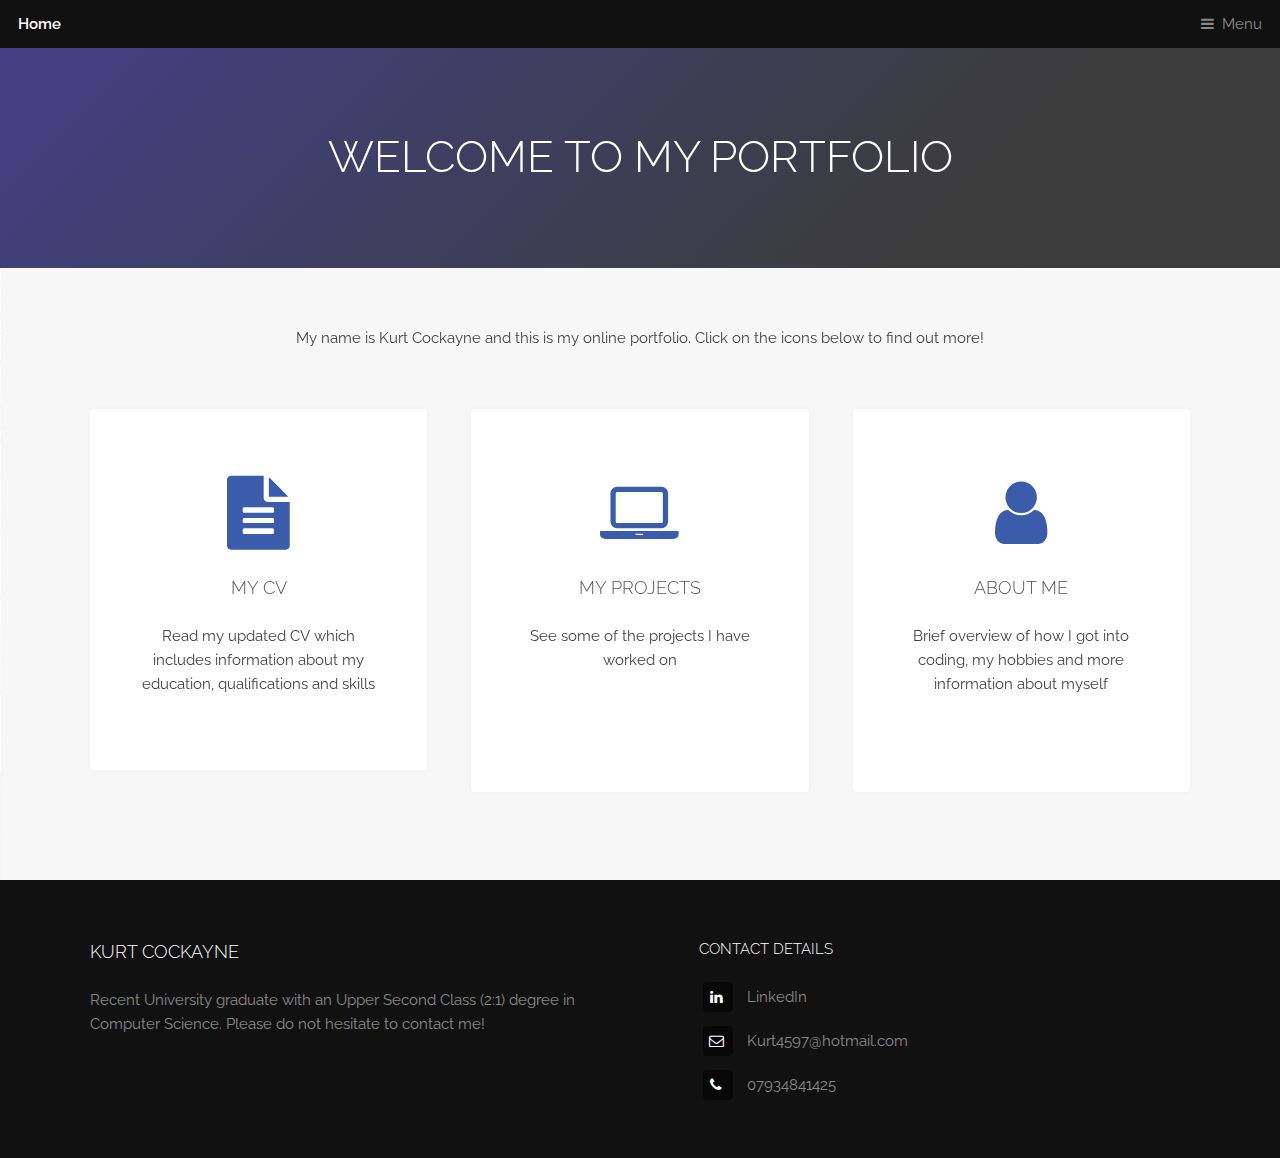
<file: index.html>
<!DOCTYPE HTML>

<html>
	<head>
		<title>Kurt Cockayne Portfolio</title>
		<meta charset="utf-8" />
		<meta name="viewport" content="width=device-width, initial-scale=1, user-scalable=no" />
		<meta name="description" content="" />
		<meta name="keywords" content="" />
		<link rel="stylesheet" href="assets/css/main.css" />
	</head>
	<body class="is-preload">

		<!-- Header -->
			<header id="header">
				<a class="logo" href="index.html">Home</a>
				<nav>
					<a href="#menu">Menu</a>
				</nav>
			</header>

		<!-- Nav -->
			<nav id="menu">
				<ul class="links">
					<li><a href="index.html">Home</a></li>
					<li><a href="CVpage.html">My CV</a></li>
					<li><a href="Projects.html">My Projects</a></li>
					<li><a href="AboutMe.html">About me</a></li>
				</ul>
			</nav>

			<div id="heading" >
				<h1>Welcome To My Portfolio <br></h1><br>
			</div>



		<!-- Highlights -->
			<section class="wrapper">
				<div class="inner">
					<header class="special">

						<p>My name is Kurt Cockayne and this is my online portfolio. Click on the icons below to find out more! </p>
					</header>
					<div class="highlights">
						<section>
							<div class="content">
								<header>
									<a href="CVpage.html" class="icon fa-file-text"><span class="label">Icon</span></a>
									<h3>My CV</h3>
								</header>
								<p>Read my updated CV which includes information about my education, qualifications and skills</p>
							</div>
						</section>
						<section>
							<div class="content">
								<header>
									<a href="Projects.html" class="icon fa-laptop"><span class="label">Icon</span></a>
									<h3>My Projects</h3>
								</header>
								<p>See some of the projects I have worked on</p>
							</div>
						</section>
						<section>
							<div class="content">
								<header>
									<a href="AboutMe.html" class="icon fa-user"><span class="label">Icon</span></a>
									<h3>About me</h3>
								</header>
								<p>Brief overview of how I got into coding, my hobbies and more information about myself</p>
							</div>
						</section>
						<section>

					</div>
				</div>
			</section>

			<footer id="footer">
				<div class="inner">
					<div class="content">
						<section>
							<h3>Kurt Cockayne</h3>
						<p>Recent University graduate with an Upper Second Class (2:1) degree in Computer Science. Please do not hesitate to contact me!</p>
						</section>

						<section>
							<h4>Contact Details</h4>
							<ul class="plain">
								<li><a href="https://www.linkedin.com/in/kurt-cockayne-2b77391b2/"><i class="icon fa-linkedin">&nbsp;</i>LinkedIn</a></li>
								<li><i class="icon fa-envelope-o">&nbsp;</i>Kurt4597@hotmail.com</a></li>
								<li><i class="icon fa-phone">&nbsp;</i>07934841425</a></li>

							</ul>
						</section>
					</div>

				</div>
			</footer>





			<!-- Scripts -->
			<script src="assets/js/jquery.min.js"></script>
			<script src="assets/js/browser.min.js"></script>
			<script src="assets/js/breakpoints.min.js"></script>
			<script src="assets/js/util.js"></script>
			<script src="assets/js/main.js"></script>

	</body>
</html>
</file>
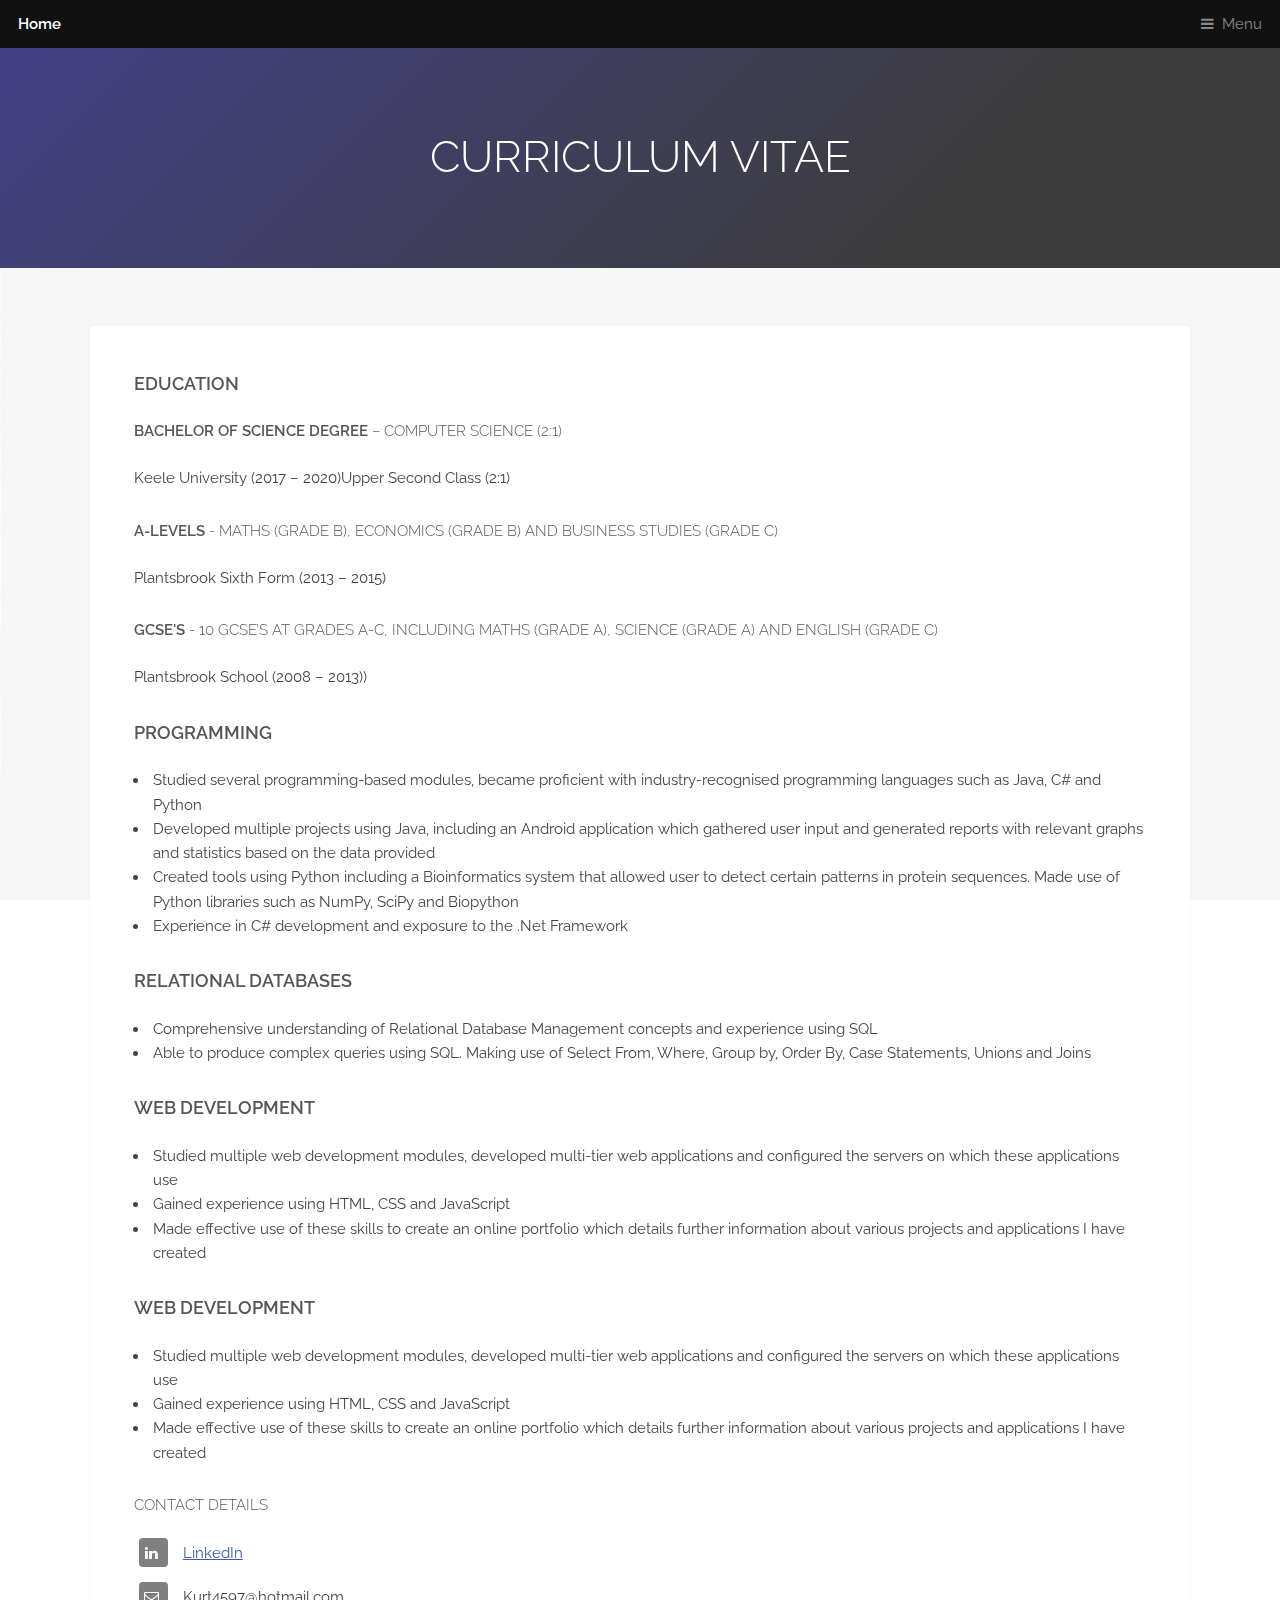
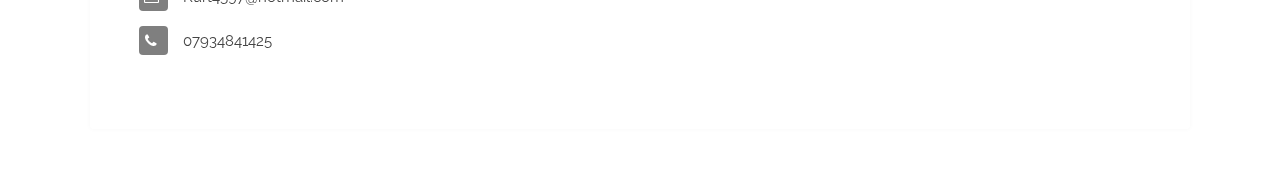
<file: _B4 Change CV.html>
<!DOCTYPE HTML>
<html>
	<head>
		<title>CV</title>
		<meta charset="utf-8" />
		<meta name="viewport" content="width=device-width, initial-scale=1, user-scalable=no" />
		<meta name="description" content="" />
		<meta name="keywords" content="" />
		<link rel="stylesheet" href="assets/css/main.css" />
	</head>
	<body class="is-preload">

		<!-- Header -->
			<header id="header">
				<a class="logo" href="index.html">Home</a>
				<nav>
					<a href="#menu">Menu</a>
				</nav>
			</header>

		<!-- Nav -->
		<nav id="menu">
			<ul class="links">
				<li><a href="index.html">Home</a></li>
				<li><a href="CVpage.html">My CV</a></li>
				<li><a href="Projects.html">My Projects</a></li>
				<li><a href="AboutMe.html">About me</a></li>
			</ul>
		</nav>

		<!-- Heading -->
			<div id="heading" >
				<h1>Curriculum Vitae</h1>
			</div>

		<!-- Main -->
			<section id="main" class="wrapper">
				<div class="inner">
					<div class="content">

						<h3><strong>Education</strong></h3>

 						<h4 id="educationHeader"><Strong>Bachelor of Science Degree</strong> – Computer Science (2:1)</h4>
				 	 <p></br> Keele University (2017 – 2020)Upper Second Class (2:1) </p>

					 <h4 id="educationHeader"><Strong>A-levels </strong> - Maths (Grade B), Economics (Grade B) and Business Studies (Grade C)</h4>
					<p></br> Plantsbrook Sixth Form (2013 – 2015)</p>

					<h4 id="educationHeader"><Strong>GCSE's </strong> - 10 GCSE’s at grades A-C, Including Maths (Grade A), Science (Grade A) and English (Grade C) </h4>
				 <p></br> Plantsbrook School (2008 – 2013))</p>








						<h3><strong>Programming</strong></h3>
						<ul>
							<li>Studied several programming-based modules, became proficient with industry-recognised programming languages such as Java, C# and Python </li>
							<li>Developed multiple projects using Java, including an Android application which gathered user input and generated reports with relevant graphs and statistics based on the data provided  </li>
							<li>Created tools using Python including a Bioinformatics system that allowed user to detect certain patterns in protein sequences. Made use of Python libraries such as NumPy, SciPy and Biopython </li>
							<li>Experience in C# development and exposure to the .Net Framework </li>
						</ul>

						<h3><strong>Relational Databases</strong></h3>
						<ul>
							<li>Comprehensive understanding of Relational Database Management concepts and experience using SQL </li>
							<li>Able to produce complex queries using SQL. Making use of Select From, Where, Group by, Order By, Case Statements, Unions and Joins</li>
						</ul>

						<h3><strong>Web development</strong></h3>
						<ul>
							<li>Studied multiple web development modules, developed multi-tier web applications and configured the servers on which these applications use </li>
							<li>Gained experience using HTML, CSS and JavaScript  </li>
							<li>Made effective use of these skills to create an online portfolio which details further information about various projects and applications I have created </li>
						</ul>

						<h3><strong>Web development</strong></h3>
						<ul>
							<li>Studied multiple web development modules, developed multi-tier web applications and configured the servers on which these applications use </li>
							<li>Gained experience using HTML, CSS and JavaScript  </li>
							<li>Made effective use of these skills to create an online portfolio which details further information about various projects and applications I have created </li>
						</ul>








					<section>
						<h4>Contact Details</h4>
						<ul class="plain">
							<li><a href="https://www.linkedin.com/in/kurt-cockayne-2b77391b2/"><i class="icon fa-linkedin">&nbsp;</i>LinkedIn</a></li>
							<li><i class="icon fa-envelope-o">&nbsp;</i>Kurt4597@hotmail.com</a></li>
							<li><i class="icon fa-phone">&nbsp;</i>07934841425</a></li>

						</ul>
					</section>
				</div>

			</div>
		</footer>

		<!-- Scripts -->
			<script src="assets/js/jquery.min.js"></script>
			<script src="assets/js/browser.min.js"></script>
			<script src="assets/js/breakpoints.min.js"></script>
			<script src="assets/js/util.js"></script>
			<script src="assets/js/main.js"></script>

	</body>
</html>
</file>
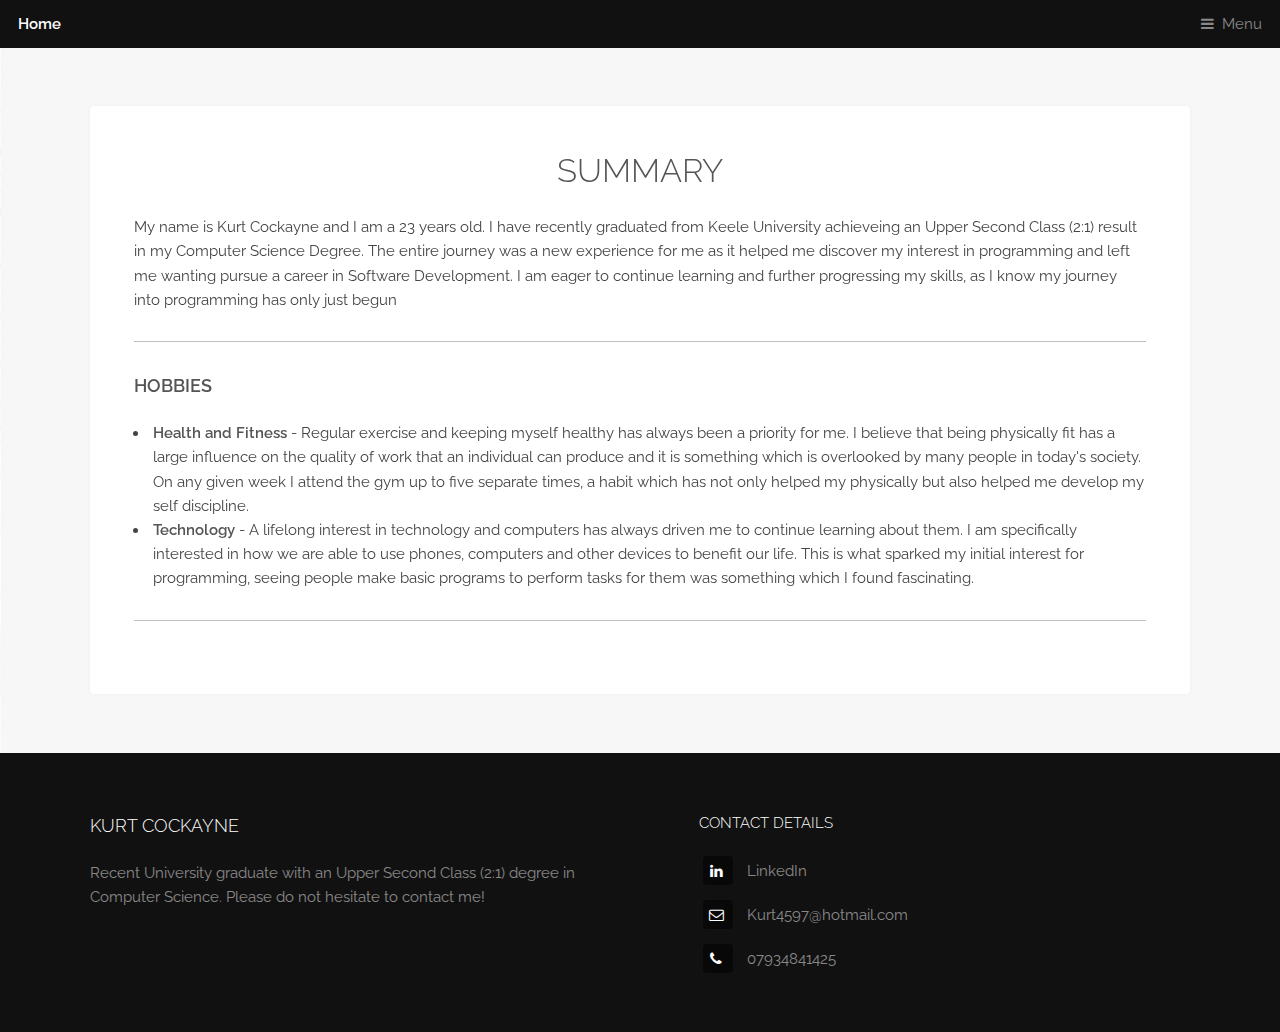
<file: AboutMe.html>
<!DOCTYPE HTML>

<html>
	<head>
		<title>About Me</title>
		<meta charset="utf-8" />
		<meta name="viewport" content="width=device-width, initial-scale=1, user-scalable=no" />
		<meta name="description" content="" />
		<meta name="keywords" content="" />
		<link rel="stylesheet" href="assets/css/main.css" />
	</head>
	<body class="is-preload">

		<!-- Header -->
			<header id="header">
				<a class="logo" href="index.html">Home</a>
				<nav>
					<a href="#menu">Menu</a>
				</nav>
			</header>

			<!-- Nav -->
			<nav id="menu">
				<ul class="links">
					<li><a href="index.html">Home</a></li>
					<li><a href="CVpage.html">My CV</a></li>
					<li><a href="Projects.html">My Projects</a></li>
					<li><a href="AboutMe.html">About me</a></li>
				</ul>
			</nav>

			<!-- Main -->
			<section id="main" class="wrapper">
				<div class="inner">
					<div class="content">

						<header>
							<h2 style="text-align:center">Summary</h2>
					   	<p>My name is Kurt Cockayne and I am a 23 years old. I have recently graduated from Keele University achieveing an Upper Second Class (2:1) result in my Computer Science Degree. The entire journey was a new experience for me as it helped me discover my interest in programming and
							 	 left me wanting pursue a career in Software Development. I am eager to continue learning and further progressing my skills, as I know my journey into programming has only just begun </p>
						 <hr />
					 </header>

						<h3><strong>Hobbies</strong> </h3>
						 <ul>
							 <li><strong>Health and Fitness</strong> - Regular exercise and keeping myself healthy has always been a priority for me. I believe that being physically fit has a large influence on the quality of work that an individual can produce and it is something which is overlooked by many people in today's society. On any given week I attend the gym up to five separate times, a habit which
							  	has not only helped my physically but also helped me develop my self discipline. </li>
							 <li><strong>Technology</strong> - A lifelong interest in technology and computers has always driven me to continue learning about them. I am specifically interested in how we are able to use phones, computers and other devices to benefit our life. This is what sparked my initial interest for programming, seeing people make basic programs to perform tasks for them was something which I found fascinating.
						 </ul>
						 <hr />

					</div>
				</div>
			</section>

		<!-- Footer -->
			<footer id="footer">
				<div class="inner">
					<div class="content">
						<section>
							<h3>Kurt Cockayne</h3>
						<p>Recent University graduate with an Upper Second Class (2:1) degree in Computer Science. Please do not hesitate to contact me!</p>
						</section>

						<section>
							<h4>Contact Details</h4>
							<ul class="plain">
								<li><a href="https://www.linkedin.com/in/kurt-cockayne-2b77391b2/"><i class="icon fa-linkedin">&nbsp;</i>LinkedIn</a></li>
								<li><i class="icon fa-envelope-o">&nbsp;</i>Kurt4597@hotmail.com</a></li>
								<li><i class="icon fa-phone">&nbsp;</i>07934841425</a></li>

							</ul>
						</section>
					</div>

				</div>
			</footer>

		<!-- Scripts -->
			<script src="assets/js/jquery.min.js"></script>
			<script src="assets/js/browser.min.js"></script>
			<script src="assets/js/breakpoints.min.js"></script>
			<script src="assets/js/util.js"></script>
			<script src="assets/js/main.js"></script>

	</body>
</html>
</file>
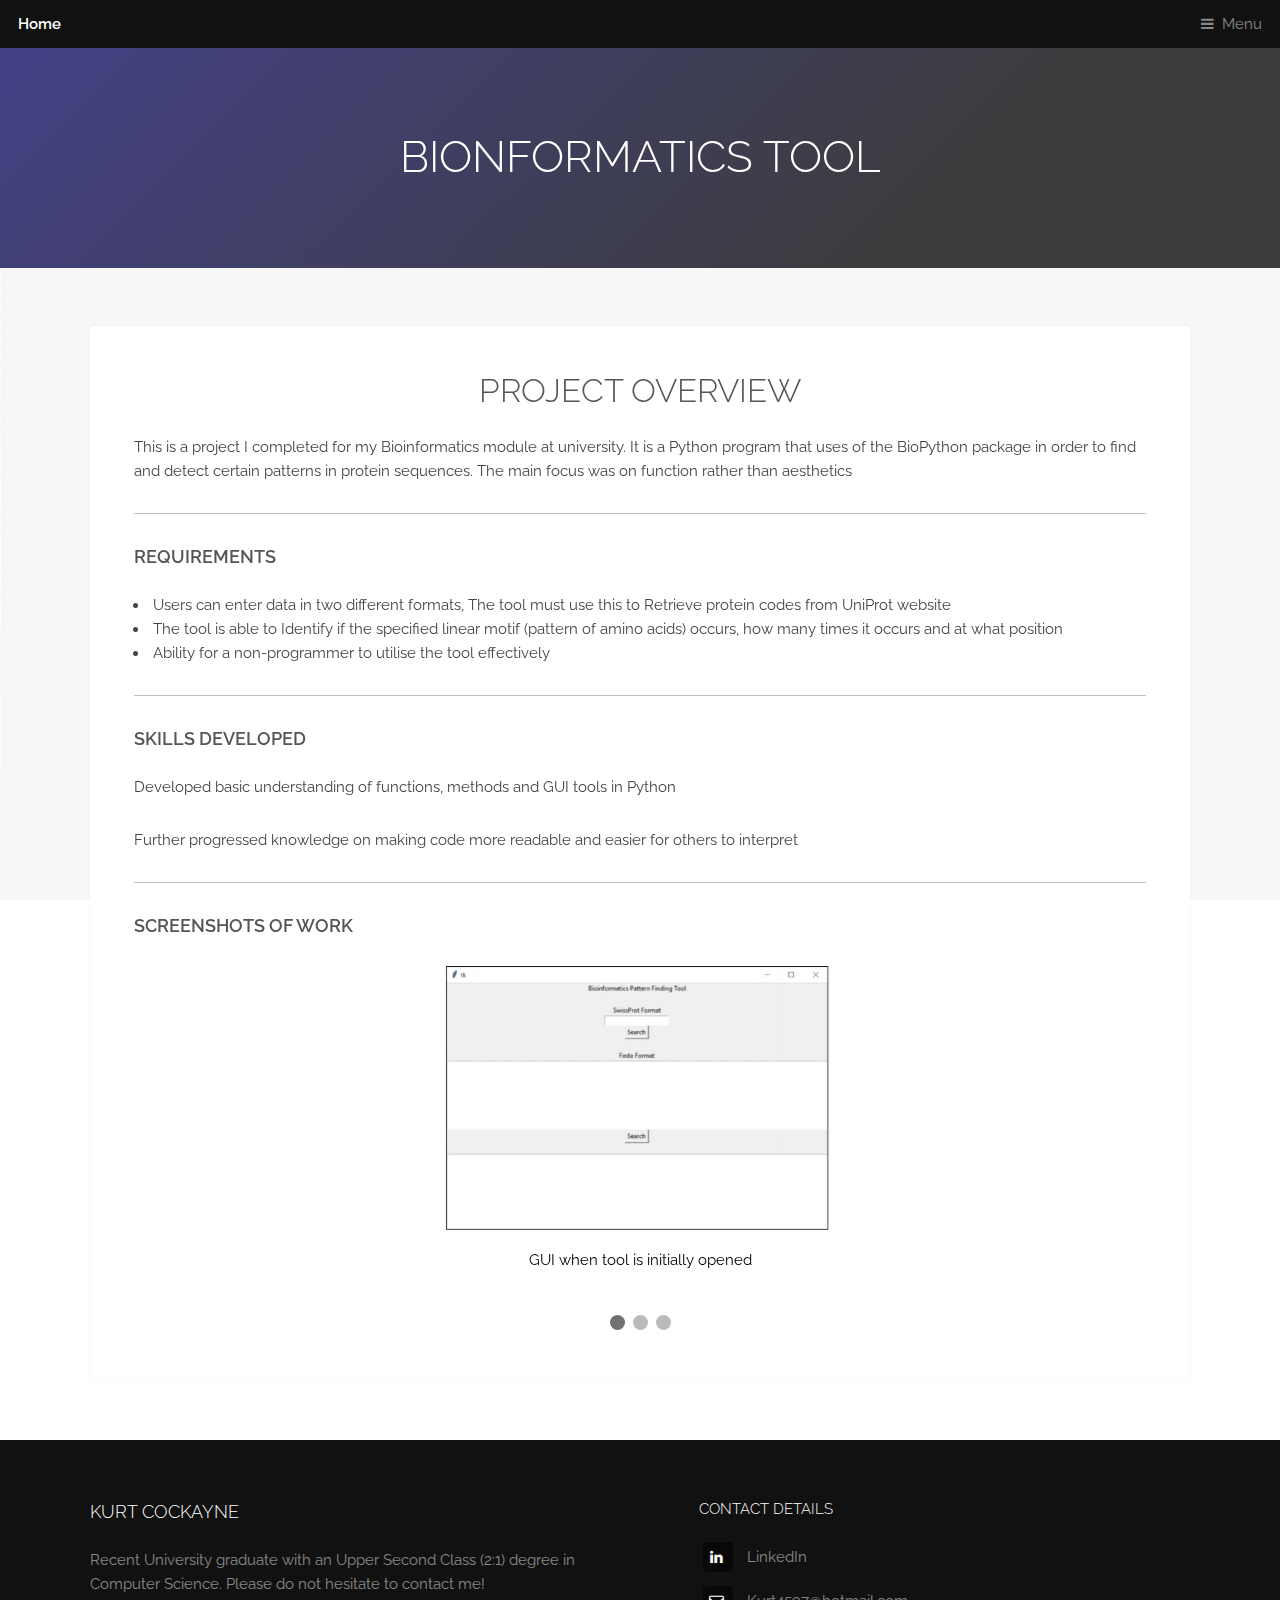
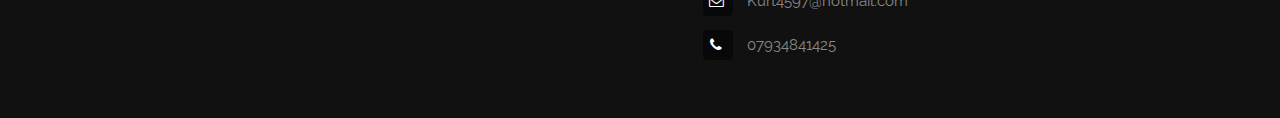
<file: BioTool.html>
<!DOCTYPE HTML>

<html>
	<head>
		<title>BioTool</title>
		<meta charset="utf-8" />
		<meta name="viewport" content="width=device-width, initial-scale=1, user-scalable=no" />
		<meta name="description" content="" />
		<meta name="keywords" content="" />
		<link rel="stylesheet" href="assets/css/main.css" />
	</head>
	<body class="is-preload">

		<!-- Header -->
			<header id="header">
				<a class="logo" href="index.html">Home</a>
				<nav>
					<a href="#menu">Menu</a>
				</nav>
			</header>

		<!-- Nav -->
		<nav id="menu">
			<ul class="links">
				<li><a href="index.html">Home</a></li>
				<li><a href="CVpage.html">My CV</a></li>
				<li><a href="Projects.html">My Projects</a></li>
				<li><a href="AboutMe.html">About me</a></li>
			</ul>
		</nav>

		<!-- Heading -->
		<div id="heading" >
			<h1>Bionformatics Tool</h1>
		</div>

		<!-- Main -->
			<section id="main" class="wrapper">
				<div class="inner">
					<div class="content">

						<header>
							<h2 style="text-align:center">Project Overview</h2>
					   <p>This is a project I completed for my Bioinformatics module at university. It is a Python program that uses of the BioPython package in order to find and detect certain patterns in protein sequences. The main focus was on function rather than aesthetics</p>
					 </header>
					 <hr />

						<h3> <strong>Requirements</strong> </h3>
						 <ul>
							 <li> Users can enter data in two different formats, The tool must use this to Retrieve protein codes from UniProt website</li>
							 <li> The tool is able to Identify if the specified linear motif (pattern of amino acids) occurs, how many times it occurs and at what position</li>
							 <li>	Ability for a non-programmer to utilise the tool effectively</li>
						 </ul>
						 <hr />

						<h3> <strong> Skills Developed</strong> </h3>
							<p>Developed basic understanding of functions, methods and GUI tools in Python<p>
							<p>Further progressed knowledge on making code more readable and easier for others to interpret</p>
							<hr />

						<h3> <strong>Screenshots of work</strong> </h3>

							<!-- Slideshow container -->
						<div class="slideshow-container">

  						<!-- Full-width images with number and caption text -->
  					<div class="mySlides fade">
    					<img class="center" src="images/BT01.jpg" style="width:40%">
							</br></br>
    					<div class="text">GUI when tool is initially opened</div>
  					</div>

  				<div class="mySlides fade">
    				<img class="center" src="images/BT02.jpg" style="width:40%">
						</br></br>
    				<div class="text">Data entry one (Swissprot format)</div>
  				</div>

  				<div class="mySlides fade">
    				<img class="center" src="images/BT03.jpg" style="width:40%">
						</br></br>
    				<div class="text">Data entry two (Fasta format)</div>
  				</div>


  			<!-- Next and previous buttons -->
  			<a class="prev" onclick="plusSlides(-1)">&#10094;</a>
  			<a class="next" onclick="plusSlides(1)">&#10095;</a>
				</div>
					<br>

						<!-- The dots/circles -->
				<div style="text-align:center">
  					<span class="dot" onclick="currentSlide(1)"></span>
  					<span class="dot" onclick="currentSlide(2)"></span>
  					<span class="dot" onclick="currentSlide(3)"></span>
							</div>


					</div>
			</div>
		</section>

		<!-- Footer -->
		<footer id="footer">
			<div class="inner">
				<div class="content">
					<section>
						<h3>Kurt Cockayne</h3>
					<p>Recent University graduate with an Upper Second Class (2:1) degree in Computer Science. Please do not hesitate to contact me!</p>
					</section>

					<section>
						<h4>Contact Details</h4>
						<ul class="plain">
							<li><a href="https://www.linkedin.com/in/kurt-cockayne-2b77391b2/"><i class="icon fa-linkedin">&nbsp;</i>LinkedIn</a></li>
							<li><i class="icon fa-envelope-o">&nbsp;</i>Kurt4597@hotmail.com</a></li>
							<li><i class="icon fa-phone">&nbsp;</i>07934841425</a></li>

						</ul>
					</section>
				</div>

			</div>
		</footer>

		<!-- Scripts -->
			<script src="assets/js/jquery.min.js"></script>
			<script src="assets/js/browser.min.js"></script>
			<script src="assets/js/breakpoints.min.js"></script>
			<script src="assets/js/util.js"></script>
			<script src="assets/js/main.js"></script>

	</body>
</html>
</file>
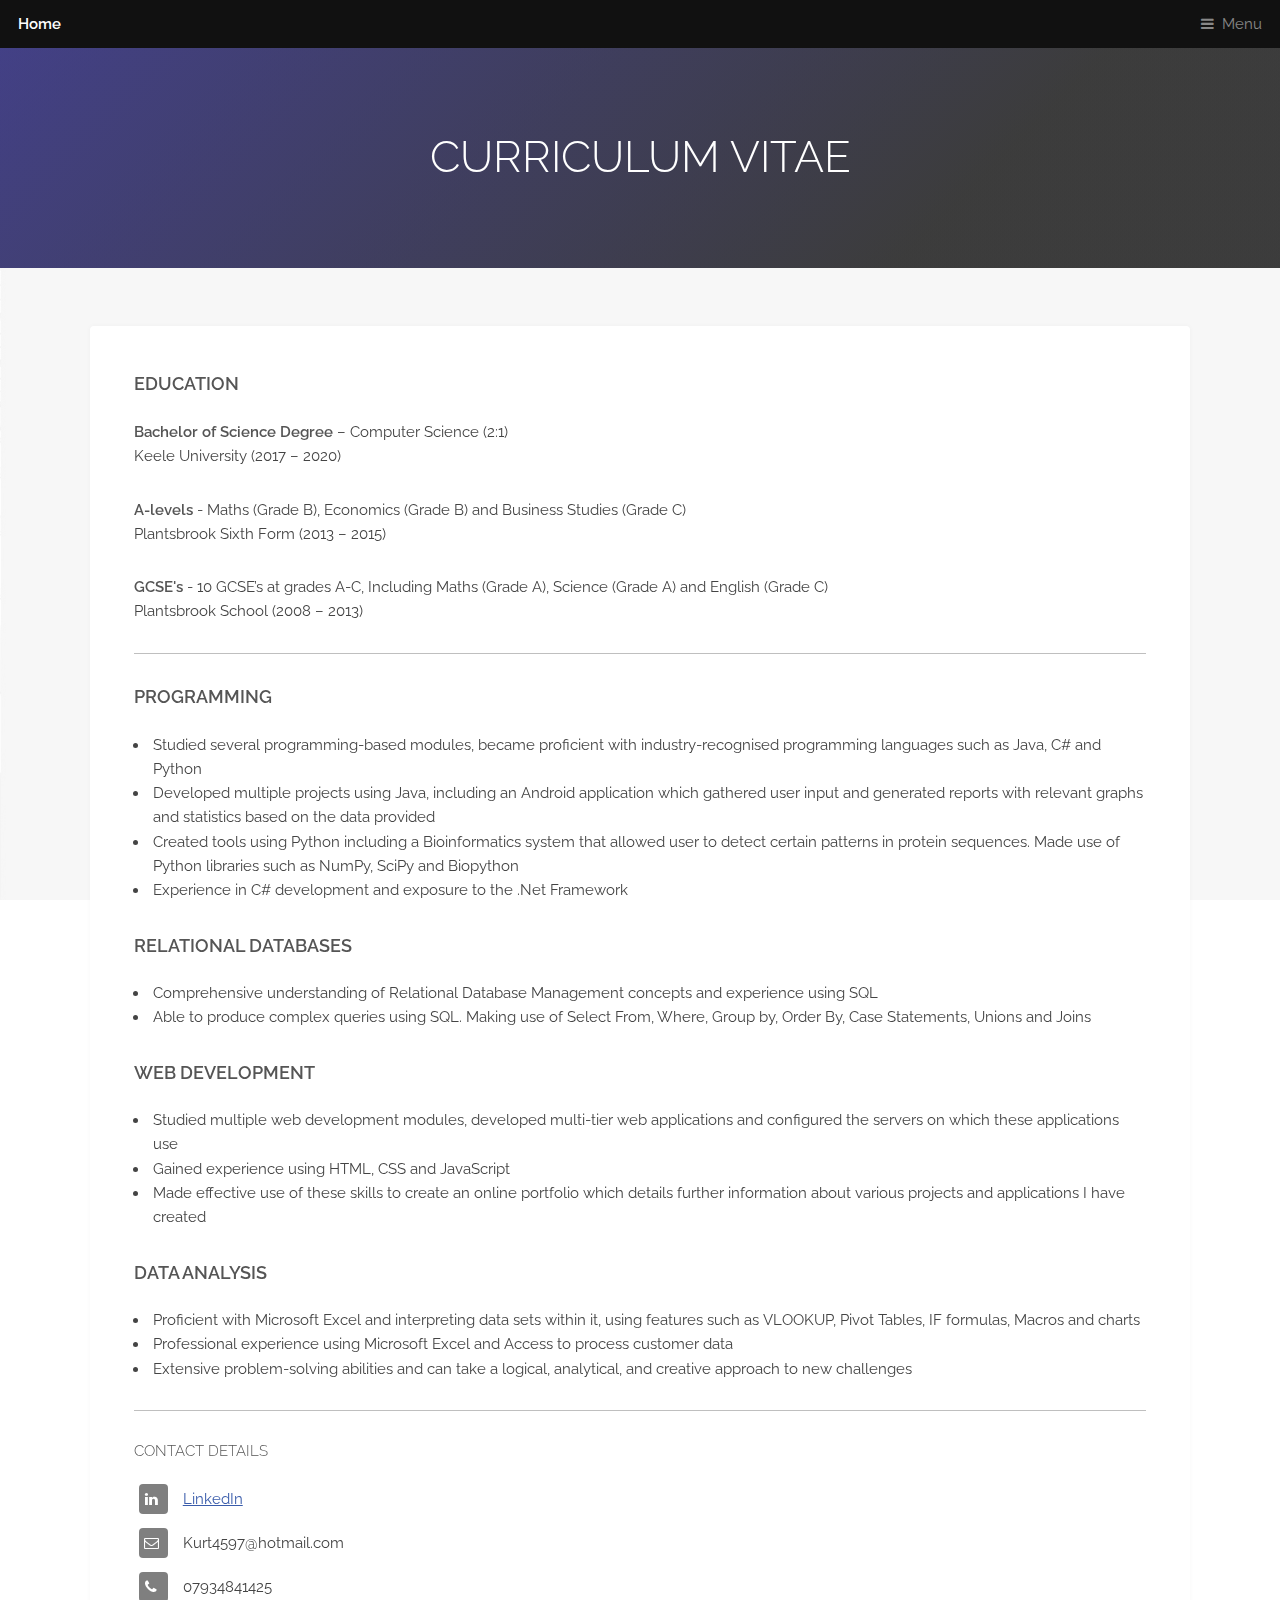
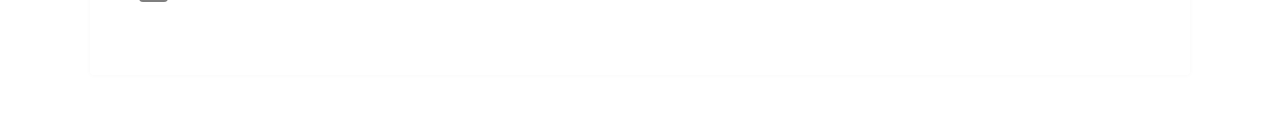
<file: CVpage.html>
<!DOCTYPE HTML>
<html>
	<head>
		<title>CV</title>
		<meta charset="utf-8" />
		<meta name="viewport" content="width=device-width, initial-scale=1, user-scalable=no" />
		<meta name="description" content="" />
		<meta name="keywords" content="" />
		<link rel="stylesheet" href="assets/css/main.css" />
	</head>
	<body class="is-preload">

		<!-- Header -->
			<header id="header">
				<a class="logo" href="index.html">Home</a>
				<nav>
					<a href="#menu">Menu</a>
				</nav>
			</header>

		<!-- Nav -->
		<nav id="menu">
			<ul class="links">
				<li><a href="index.html">Home</a></li>
				<li><a href="CVpage.html">My CV</a></li>
				<li><a href="Projects.html">My Projects</a></li>
				<li><a href="AboutMe.html">About me</a></li>
			</ul>
		</nav>

		<!-- Heading -->
			<div id="heading" >
				<h1>Curriculum Vitae</h1>
			</div>

		<!-- Main -->
			<section id="main" class="wrapper">
				<div class="inner">
					<div class="content">

						<h3><strong>Education</strong></h3>

 						<p><Strong>Bachelor of Science Degree</strong> – Computer Science (2:1)
				 	 </br> Keele University (2017 – 2020) </p>

					<p> <Strong>A-levels </strong> - Maths (Grade B), Economics (Grade B) and Business Studies (Grade C)
					</br> Plantsbrook Sixth Form (2013 – 2015) </p>

				<p>	<Strong>GCSE's </strong> - 10 GCSE’s at grades A-C, Including Maths (Grade A), Science (Grade A) and English (Grade C)
				</br> Plantsbrook School (2008 – 2013)</p>

				<hr />







						<h3><strong>Programming</strong></h3>
						<ul>
							<li>Studied several programming-based modules, became proficient with industry-recognised programming languages such as Java, C# and Python </li>
							<li>Developed multiple projects using Java, including an Android application which gathered user input and generated reports with relevant graphs and statistics based on the data provided  </li>
							<li>Created tools using Python including a Bioinformatics system that allowed user to detect certain patterns in protein sequences. Made use of Python libraries such as NumPy, SciPy and Biopython </li>
							<li>Experience in C# development and exposure to the .Net Framework </li>
						</ul>

						<h3><strong>Relational Databases</strong></h3>
						<ul>
							<li>Comprehensive understanding of Relational Database Management concepts and experience using SQL </li>
							<li>Able to produce complex queries using SQL. Making use of Select From, Where, Group by, Order By, Case Statements, Unions and Joins</li>
						</ul>

						<h3><strong>Web development</strong></h3>
						<ul>
							<li>Studied multiple web development modules, developed multi-tier web applications and configured the servers on which these applications use </li>
							<li>Gained experience using HTML, CSS and JavaScript  </li>
							<li>Made effective use of these skills to create an online portfolio which details further information about various projects and applications I have created </li>
						</ul>

						<h3><strong>Data Analysis</strong></h3>
						<ul>
							<li>Proficient with Microsoft Excel and interpreting data sets within it, using features such as VLOOKUP, Pivot Tables, IF formulas, Macros and charts </li>
							<li>Professional experience using Microsoft Excel and Access to process customer data </li>
							<li>Extensive problem-solving abilities and can take a logical, analytical, and creative approach to new challenges</li>
						</ul>




						<hr />



					<section>
						<h4>Contact Details</h4>
						<ul class="plain">
							<li><a href="https://www.linkedin.com/in/kurt-cockayne-2b77391b2/"><i class="icon fa-linkedin">&nbsp;</i>LinkedIn</a></li>
							<li><i class="icon fa-envelope-o">&nbsp;</i>Kurt4597@hotmail.com</a></li>
							<li><i class="icon fa-phone">&nbsp;</i>07934841425</a></li>

						</ul>
					</section>
				</div>

			</div>
		</footer>

		<!-- Scripts -->
			<script src="assets/js/jquery.min.js"></script>
			<script src="assets/js/browser.min.js"></script>
			<script src="assets/js/breakpoints.min.js"></script>
			<script src="assets/js/util.js"></script>
			<script src="assets/js/main.js"></script>

	</body>
</html>
</file>
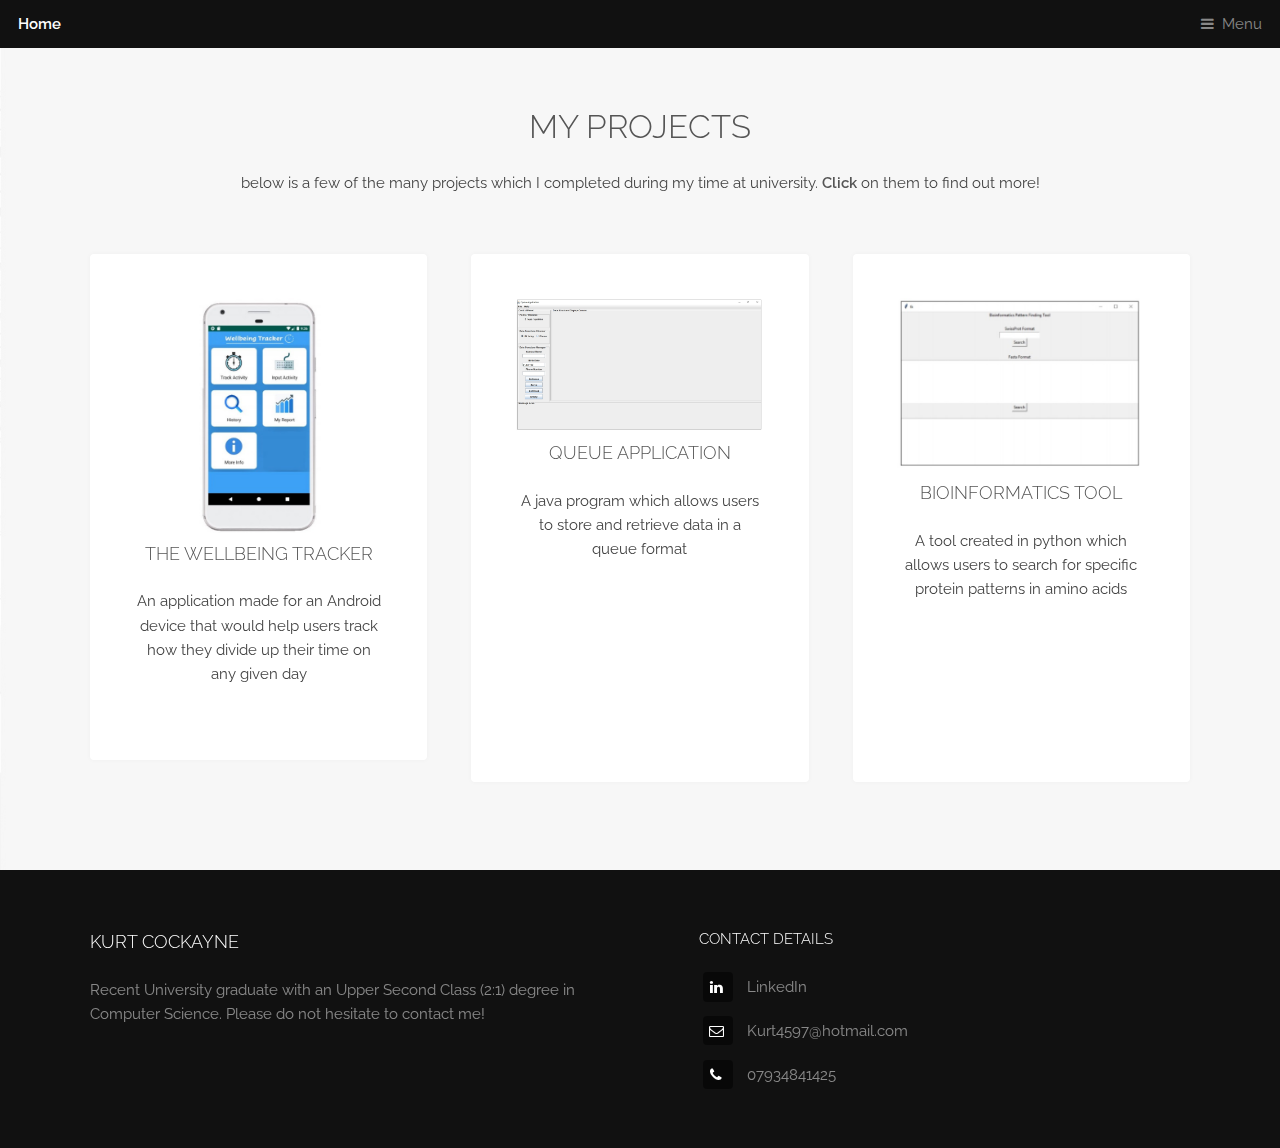
<file: Projects.html>
<!DOCTYPE HTML>

<html>
	<head>
		<title>MyProjects</title>
		<meta charset="utf-8" />
		<meta name="viewport" content="width=device-width, initial-scale=1, user-scalable=no" />
		<meta name="description" content="" />
		<meta name="keywords" content="" />
		<link rel="stylesheet" href="assets/css/main.css" />
	</head>
	<body class="is-preload">

		<!-- Header -->
			<header id="header">
				<a class="logo" href="index.html">Home</a>
				<nav>
					<a href="#menu">Menu</a>
				</nav>
			</header>

		<!-- Nav -->
		<nav id="menu">
			<ul class="links">
				<li><a href="index.html">Home</a></li>
				<li><a href="CVpage.html">My CV</a></li>
				<li><a href="Projects.html">My Projects</a></li>
				<li><a href="AboutMe.html">About me</a></li>
			</ul>
		</nav>



		<!-- Highlights -->
			<section class="wrapper">
				<div class="inner">
					<header class="special">
						<h2>My Projects</h2>
						<p>below is a few of the many projects which I completed during my time at university. <strong>Click</strong> on them to find out more!</p>
					</header>
					<div class="highlights">
						<section>
							<div class="content">
								<header>
									<a href="WellbeingTracker.html"><img src="images/WT04.jpg" style="width:50%;height:50%;"><span class="label"></span></a>
									<h3>The Wellbeing Tracker</h3>
								</header>
								<p>An application made for an Android device that would help users track how they divide up their time on any given day </p>
							</div>
						</section>
						<section>
							<div class="content">
								<header>
										<a href="QueueApplication.html"><img src="images/QA01.jpg" style="width:100%;height:100%;"><span class="label"></span></a>
									<h3>Queue Application</h3>
								</header>
								<p>A java program which allows users to store and retrieve data in a queue format </p>
							</div>
						</section>
						<section>
							<div class="content">
								<header>
										<a href="BioTool.html"><img src="images/BT01.jpg" style="width:100%;height:100%;"><span class="label"></span></a>
									<h3>Bioinformatics tool</h3>
								</header>
								<p>A tool created in python which allows users to search for specific protein patterns in amino acids</p>
							</div>
						</section>
						<section>

					</div>
				</div>
			</section>

			<footer id="footer">
				<div class="inner">
					<div class="content">
						<section>
							<h3>Kurt Cockayne</h3>
						<p>Recent University graduate with an Upper Second Class (2:1) degree in Computer Science. Please do not hesitate to contact me!</p>
						</section>

						<section>
							<h4>Contact Details</h4>
							<ul class="plain">
								<li><a href="https://www.linkedin.com/in/kurt-cockayne-2b77391b2/"><i class="icon fa-linkedin">&nbsp;</i>LinkedIn</a></li>
								<li><i class="icon fa-envelope-o">&nbsp;</i>Kurt4597@hotmail.com</a></li>
								<li><i class="icon fa-phone">&nbsp;</i>07934841425</a></li>

							</ul>
						</section>
					</div>

				</div>
			</footer>



			<!-- Scripts -->
			<script src="assets/js/jquery.min.js"></script>
			<script src="assets/js/browser.min.js"></script>
			<script src="assets/js/breakpoints.min.js"></script>
			<script src="assets/js/util.js"></script>
			<script src="assets/js/main.js"></script>

	</body>
</html>
</file>
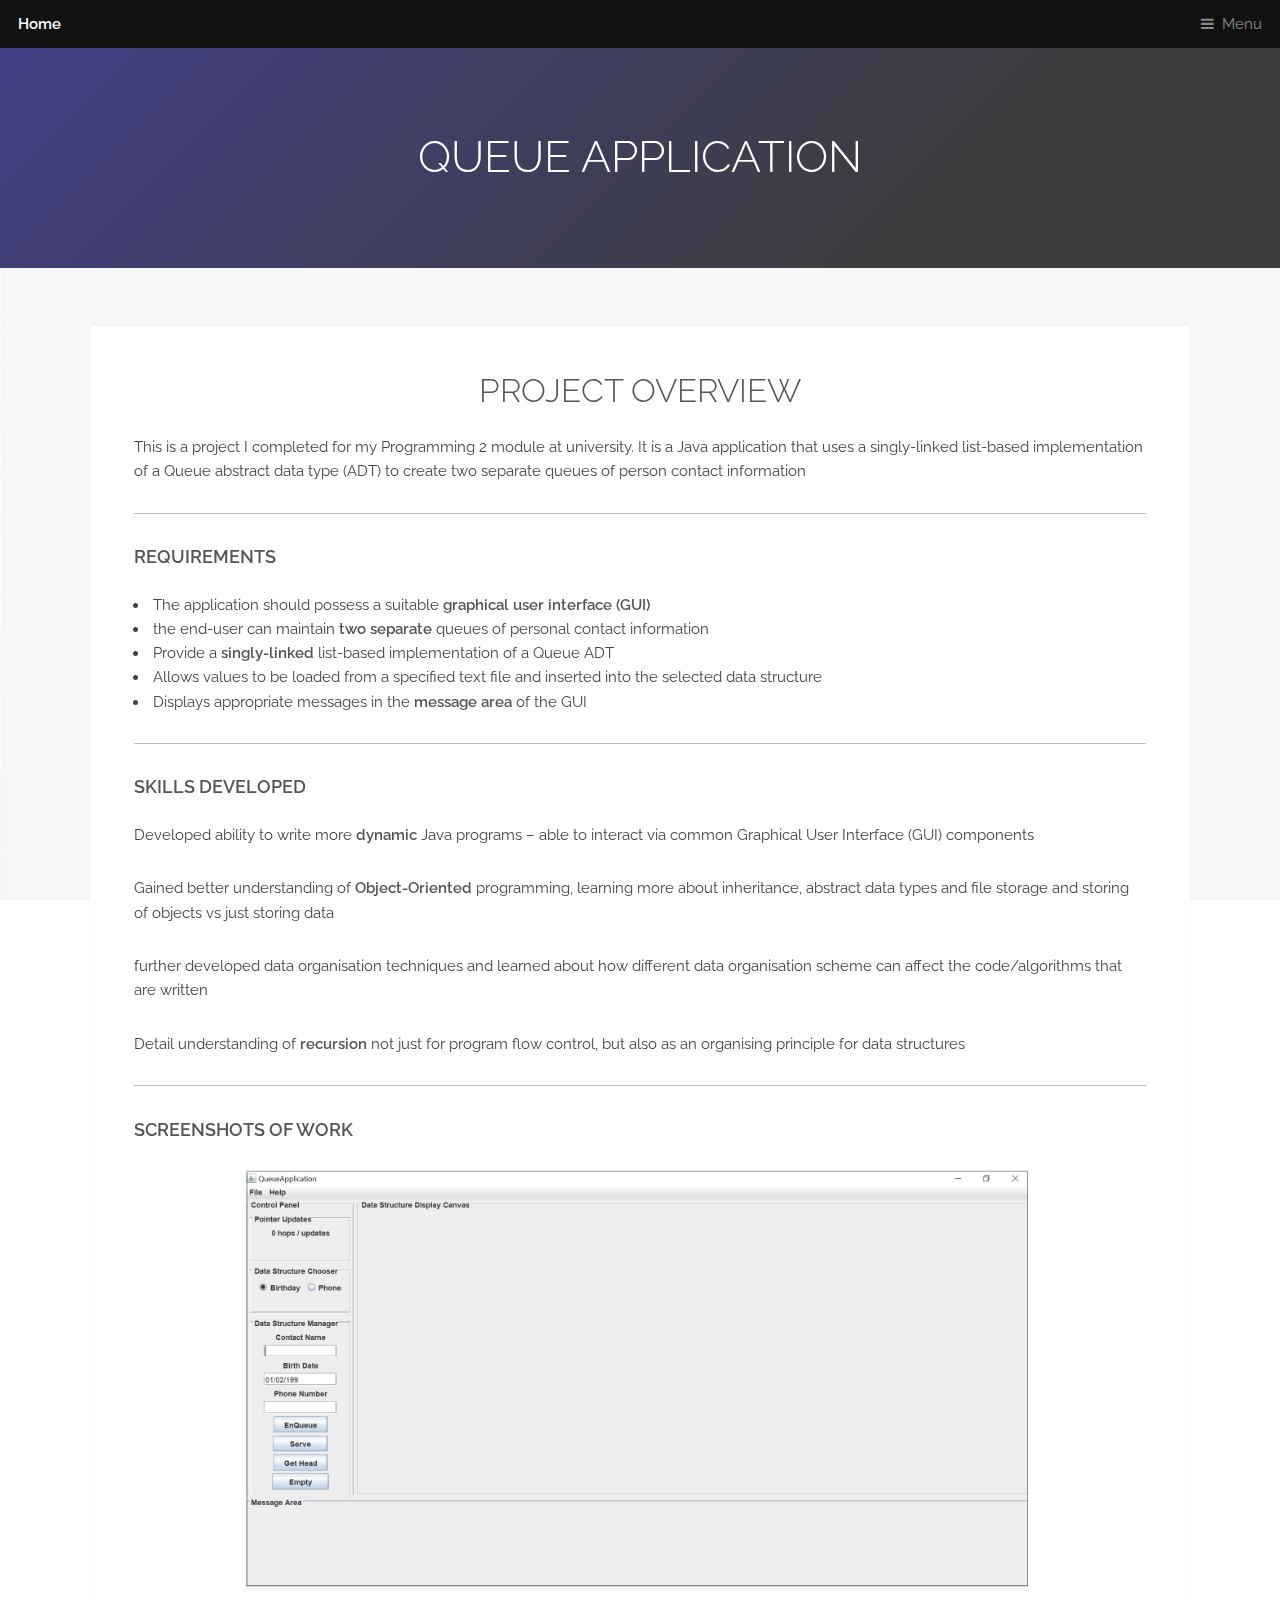
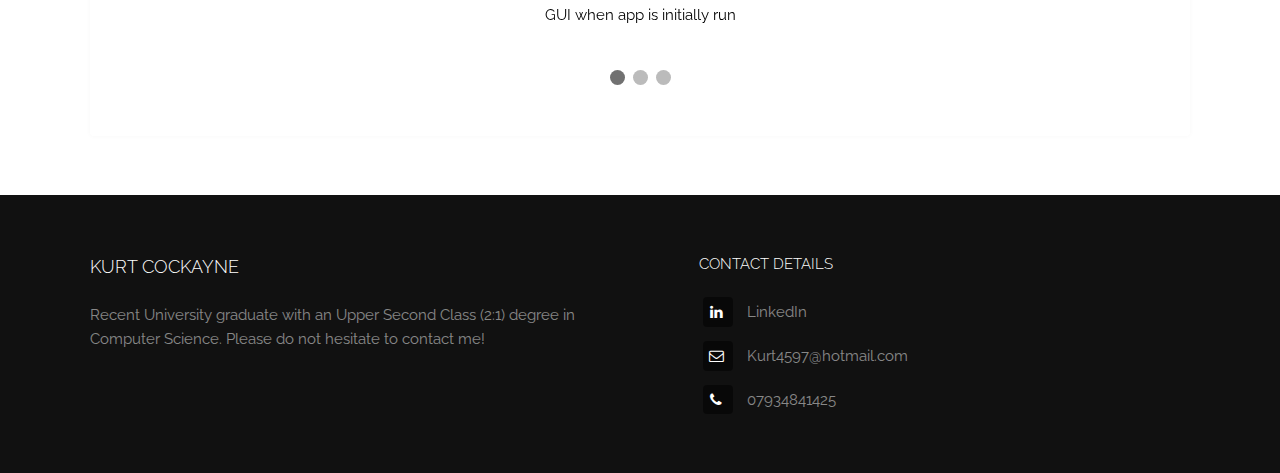
<file: QueueApplication.html>
<!DOCTYPE HTML>
<html>
	<head>
		<title>QueueApplication</title>
		<meta charset="utf-8" />
		<meta name="viewport" content="width=device-width, initial-scale=1, user-scalable=no" />
		<meta name="description" content="" />
		<meta name="keywords" content="" />
		<link rel="stylesheet" href="assets/css/main.css" />
	</head>
	<body class="is-preload">

		<!-- Header -->
			<header id="header">
				<a class="logo" href="index.html">Home</a>
				<nav>
					<a href="#menu">Menu</a>
				</nav>
			</header>

		<!-- Nav -->
		<nav id="menu">
			<ul class="links">
				<li><a href="index.html">Home</a></li>
				<li><a href="CVpage.html">My CV</a></li>
				<li><a href="Projects.html">My Projects</a></li>
				<li><a href="AboutMe.html">About me</a></li>
			</ul>
		</nav>

		<!-- Heading -->
		<div id="heading" >
			<h1>Queue Application</h1>
		</div>


		<!-- Main -->
			<section id="main" class="wrapper">
				<div class="inner">
					<div class="content">

						<header>
							<h2 style="text-align:center">Project Overview</h2>
					   <p>This is a project I completed for my Programming 2 module at university. It is a Java application that uses a singly-linked list-based implementation of a Queue abstract data type (ADT) to create two separate queues of person contact information</p>

						 <hr />

						 <h3> <strong>Requirements</strong> </h3>
						 <ul>
							 <li>The application should possess a suitable <strong>graphical user interface (GUI)</strong></li>
							 <li>the end-user can maintain <strong>two separate</strong> queues of personal contact information</li>
							 <li> Provide a <strong>singly-linked</strong> list-based implementation of a Queue ADT</li>
							 <li>Allows values to be loaded from a specified text file and inserted into the
								 selected data structure </li>
						   <li>Displays appropriate messages in the <strong> message area</strong> of the GUI </li>
						 </ul>

						 <hr />

						<h3> <strong> Skills Developed</strong> </h3>
							<p>Developed ability to write more <strong>dynamic</strong> Java programs – able to interact via common Graphical User Interface (GUI) components</p>
							<p>Gained better understanding of <strong>Object-Oriented</strong> programming, learning more about inheritance, abstract data types and file storage and storing of objects vs just storing data</p>
							<p>further developed data organisation techniques and learned about how different data organisation scheme can affect the code/algorithms that are written </p>
							<p>Detail understanding of <strong>recursion</strong> not just for program flow control, but also as an
                organising principle for data structures</p>


							<hr />

					<h3> <strong>Screenshots of work</strong> </h3>

					<!-- Slideshow container -->
<div class="slideshow-container">

  <!-- Full-width images with number and caption text -->
  <div class="mySlides fade">
    <img class="center" src="images/QA01.jpg" style="width:80%">
	</br></br>
    <div class="text">GUI when app is initially run</div>
  </div>

  <div class="mySlides fade">
    <img class="center" src="images/QA02.jpg" style="width:80%">
		</br></br>
    <div class="text">Queue 1 with values added</div>
  </div>

  <div class="mySlides fade">
    <img class="center" src="images/QA03.jpg" style="width:80%">
		</br></br>
    <div class="text">Queue 2 with values added</div>
  </div>


  <!-- Next and previous buttons -->
  <a class="prev" onclick="plusSlides(-1)">&#10094;</a>
  <a class="next" onclick="plusSlides(1)">&#10095;</a>
</div>
<br>

<!-- The dots/circles -->
<div style="text-align:center">
  <span class="dot" onclick="currentSlide(1)"></span>
  <span class="dot" onclick="currentSlide(2)"></span>
  <span class="dot" onclick="currentSlide(3)"></span>
</div>









					</div>
				</div>
			</section>

		<!-- Footer -->
		<footer id="footer">
			<div class="inner">
				<div class="content">
					<section>
						<h3>Kurt Cockayne</h3>
					<p>Recent University graduate with an Upper Second Class (2:1) degree in Computer Science. Please do not hesitate to contact me!</p>
					</section>

					<section>
						<h4>Contact Details</h4>
						<ul class="plain">
							<li><a href="https://www.linkedin.com/in/kurt-cockayne-2b77391b2/"><i class="icon fa-linkedin">&nbsp;</i>LinkedIn</a></li>
							<li><i class="icon fa-envelope-o">&nbsp;</i>Kurt4597@hotmail.com</a></li>
							<li><i class="icon fa-phone">&nbsp;</i>07934841425</a></li>

						</ul>
					</section>
				</div>

			</div>
		</footer>

		<!-- Scripts -->
			<script src="assets/js/jquery.min.js"></script>
			<script src="assets/js/browser.min.js"></script>
			<script src="assets/js/breakpoints.min.js"></script>
			<script src="assets/js/util.js"></script>
			<script src="assets/js/main.js"></script>

	</body>
</html>
</file>
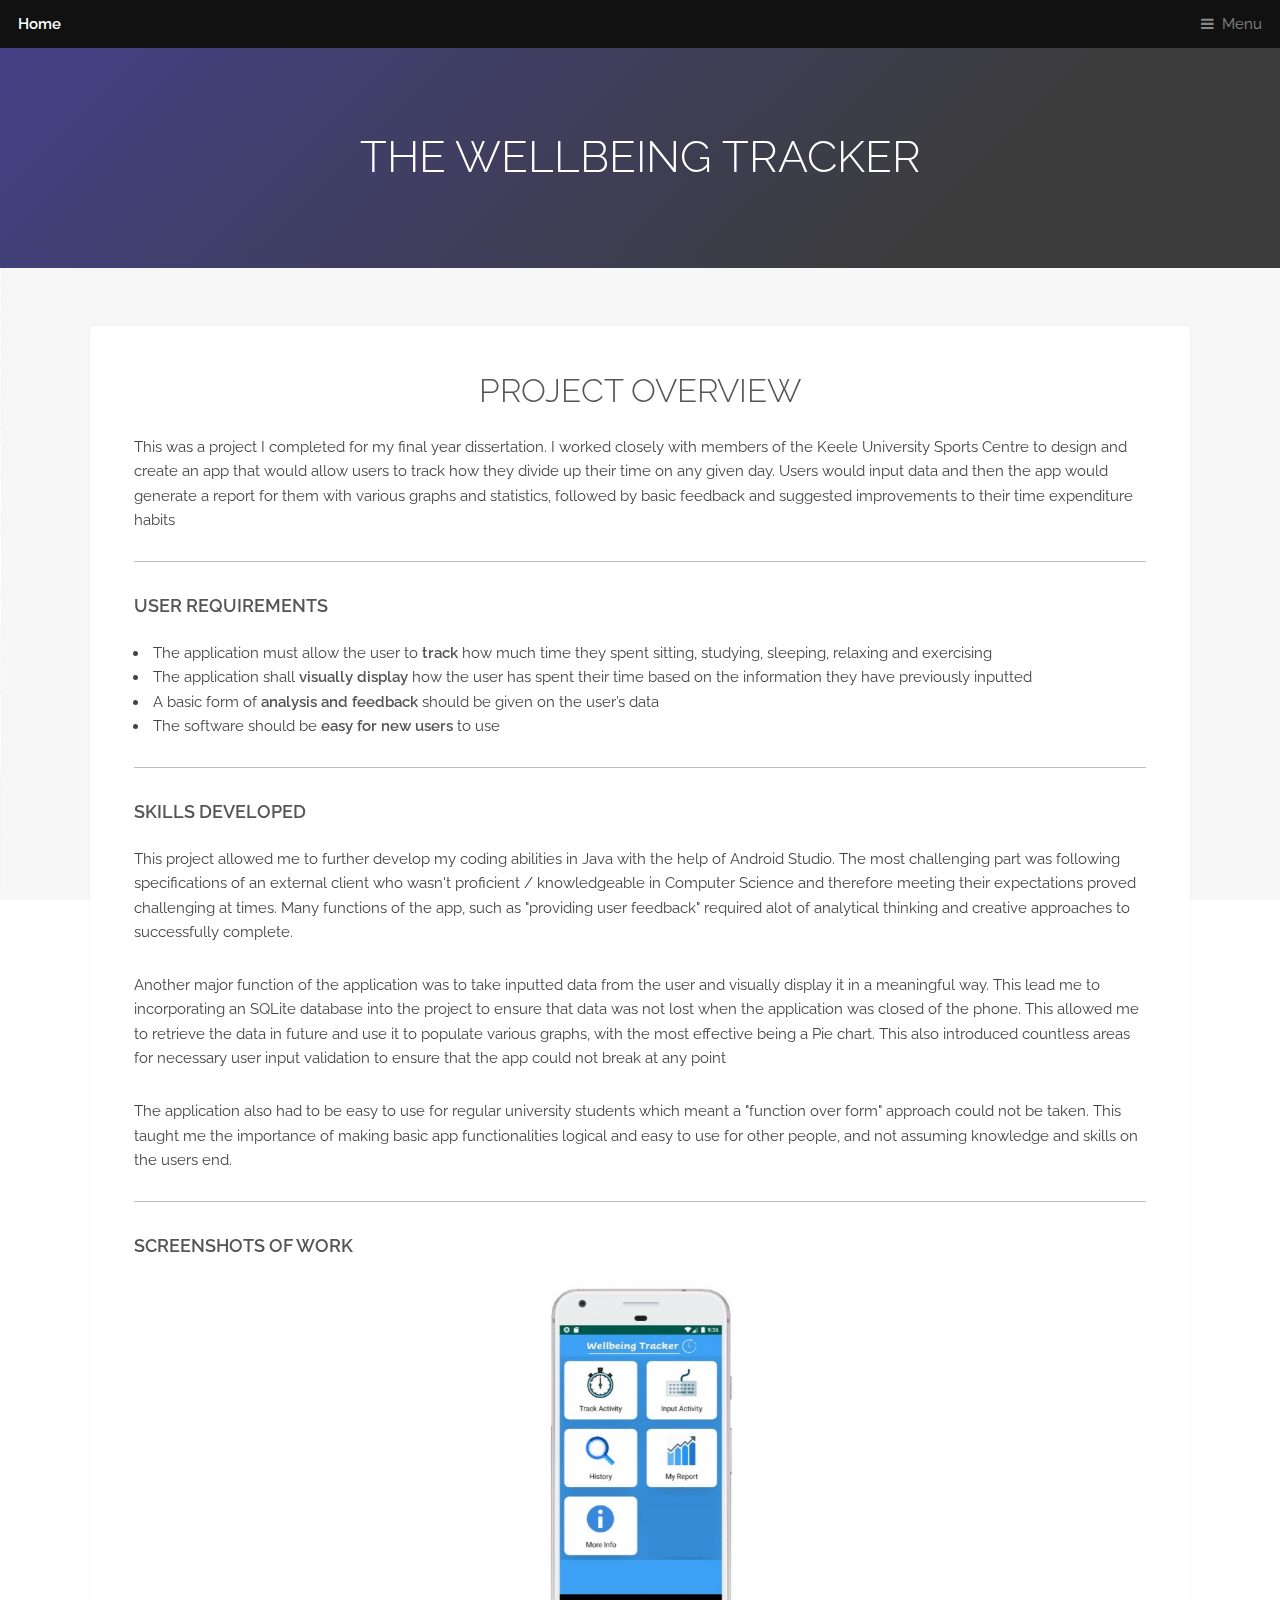
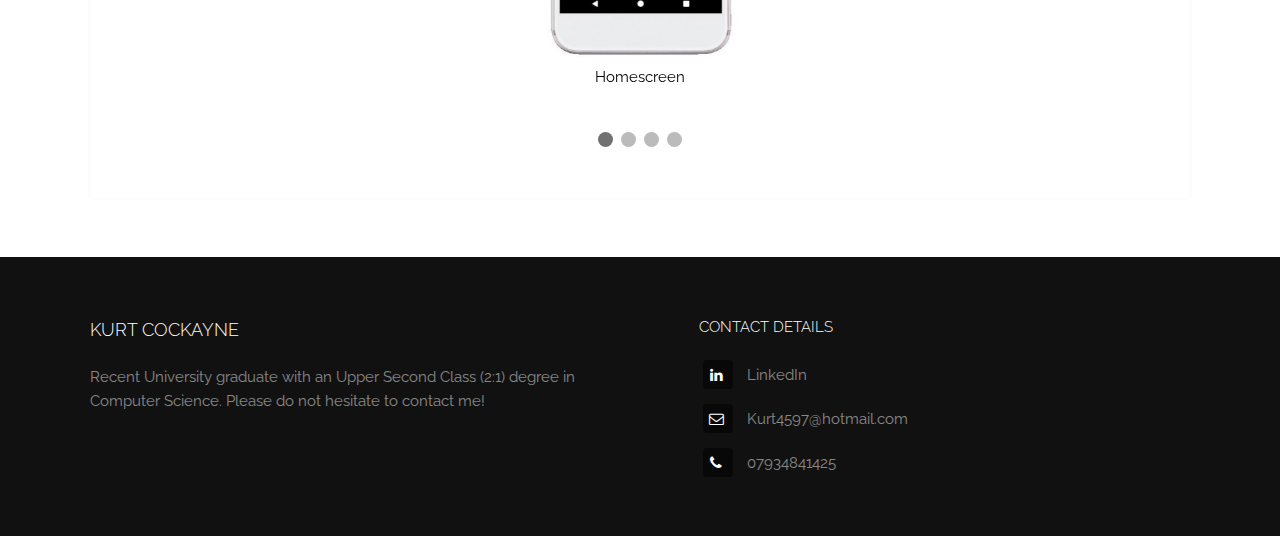
<file: WellbeingTracker.html>
<!DOCTYPE HTML>
<html>
	<head>
		<title>Wellbeing Tracker</title>
		<meta charset="utf-8" />
		<meta name="viewport" content="width=device-width, initial-scale=1, user-scalable=no" />
		<meta name="description" content="" />
		<meta name="keywords" content="" />
		<link rel="stylesheet" href="assets/css/main.css" />
	</head>
	<body class="is-preload">

		<!-- Header -->
			<header id="header">
				<a class="logo" href="index.html">Home</a>
				<nav>
					<a href="#menu">Menu</a>
				</nav>
			</header>

		<!-- Nav -->
		<nav id="menu">
			<ul class="links">
				<li><a href="index.html">Home</a></li>
				<li><a href="CVpage.html">My CV</a></li>
				<li><a href="Projects.html">My Projects</a></li>
				<li><a href="AboutMe.html">About me</a></li>
			</ul>
		</nav>

		<!-- Heading -->
		<div id="heading" >
			<h1>The Wellbeing Tracker</h1>
		</div>


		<!-- Main -->
			<section id="main" class="wrapper">
				<div class="inner">
					<div class="content">

						<header>
							<h2 style="text-align:center">Project Overview</h2>
					   <p> This was a project I completed for my final year dissertation. I worked closely with members of the Keele University Sports Centre to design and create an app that would allow users to track how they divide up their time on any given day. Users would input data and then the app would generate a report for them with various graphs and statistics, followed by basic feedback and suggested improvements to their time expenditure habits </p>
						 </header>

						 <hr />

						 <h3> <strong> User Requirements</strong> </h3>
						 <ul>
							 <li> The application must allow the user to <strong>track</strong> how much time they spent sitting,
								 		studying, sleeping, relaxing and exercising </li>
							 <li> The application shall <strong>visually display</strong> how the user has spent their time based on the
								 		information they have previously inputted </li>
							 <li> A basic form of <strong>analysis and feedback</strong> should be given on the user’s data </li>
							 <li>The software should be <strong>easy for new users</strong> to use</li>
						 </ul>

						 <hr />

						<h3> <strong> Skills Developed</strong> </h3>

						<p> This project allowed me to further develop my coding abilities in Java with the help of Android Studio. The most challenging part was following specifications of an external client who wasn't proficient / knowledgeable in Computer Science and therefore meeting their expectations proved challenging at times. Many functions of the app, such as "providing user feedback" required alot of analytical thinking and creative approaches to successfully complete. </p>

						<p> Another major function of the application was to take inputted data from the user and visually display it in a meaningful way. This lead me to incorporating an SQLite database into the project to ensure that data was not lost when the application was closed of the phone. This allowed me to retrieve the data in future and use it to populate various graphs, with the most effective being a Pie chart. This also introduced countless areas for necessary user input validation
							to ensure that the app could not break at any point </p>
							<p>The application also had to be easy to use for regular university students which meant a "function over form" approach could not be taken. This taught me the importance of making basic app functionalities logical and easy to use for other people, and not assuming knowledge and skills on the users end.</p>


							<hr />

					<h3> <strong>Screenshots of work</strong> </h3>

					<!-- Slideshow container -->
<div class="slideshow-container">

  <!-- Full-width images with number and caption text -->
  <div class="mySlides fade">
    <img class="center" src="images/WT04.jpg" style="width:20%">
	</br></br>
    <div class="text">Homescreen</div>
  </div>

  <div class="mySlides fade">
    <img class="center" src="images/WT01.jpg" style="width:20%">
		</br></br>
    <div class="text">Activity Selection Page</div>
  </div>

  <div class="mySlides fade">
    <img class="center" src="images/WT02.jpg" style="width:60%">
		</br></br>
    <div class="text">Tracking Activity Page</div>
  </div>

	<div class="mySlides fade">
    <img class="center" src="images/WT03.jpg" style="width:20%">
		</br></br>
    <div class="text">Tracking Activity Page</div>
  </div>

  <!-- Next and previous buttons -->
  <a class="prev" onclick="plusSlides(-1)">&#10094;</a>
  <a class="next" onclick="plusSlides(1)">&#10095;</a>
</div>
<br>

<!-- The dots/circles -->
<div style="text-align:center">
  <span class="dot" onclick="currentSlide(1)"></span>
  <span class="dot" onclick="currentSlide(2)"></span>
  <span class="dot" onclick="currentSlide(3)"></span>
	<span class="dot" onclick="currentSlide(4)"></span>
</div>









					</div>
				</div>
			</section>

		<!-- Footer -->
		<footer id="footer">
			<div class="inner">
				<div class="content">
					<section>
						<h3>Kurt Cockayne</h3>
					<p>Recent University graduate with an Upper Second Class (2:1) degree in Computer Science. Please do not hesitate to contact me!</p>
					</section>

					<section>
						<h4>Contact Details</h4>
						<ul class="plain">
							<li><a href="https://www.linkedin.com/in/kurt-cockayne-2b77391b2/"><i class="icon fa-linkedin">&nbsp;</i>LinkedIn</a></li>
							<li><i class="icon fa-envelope-o">&nbsp;</i>Kurt4597@hotmail.com</a></li>
							<li><i class="icon fa-phone">&nbsp;</i>07934841425</a></li>

						</ul>
					</section>
				</div>

			</div>
		</footer>

		<!-- Scripts -->
			<script src="assets/js/jquery.min.js"></script>
			<script src="assets/js/browser.min.js"></script>
			<script src="assets/js/breakpoints.min.js"></script>
			<script src="assets/js/util.js"></script>
			<script src="assets/js/main.js"></script>

	</body>
</html>
</file>
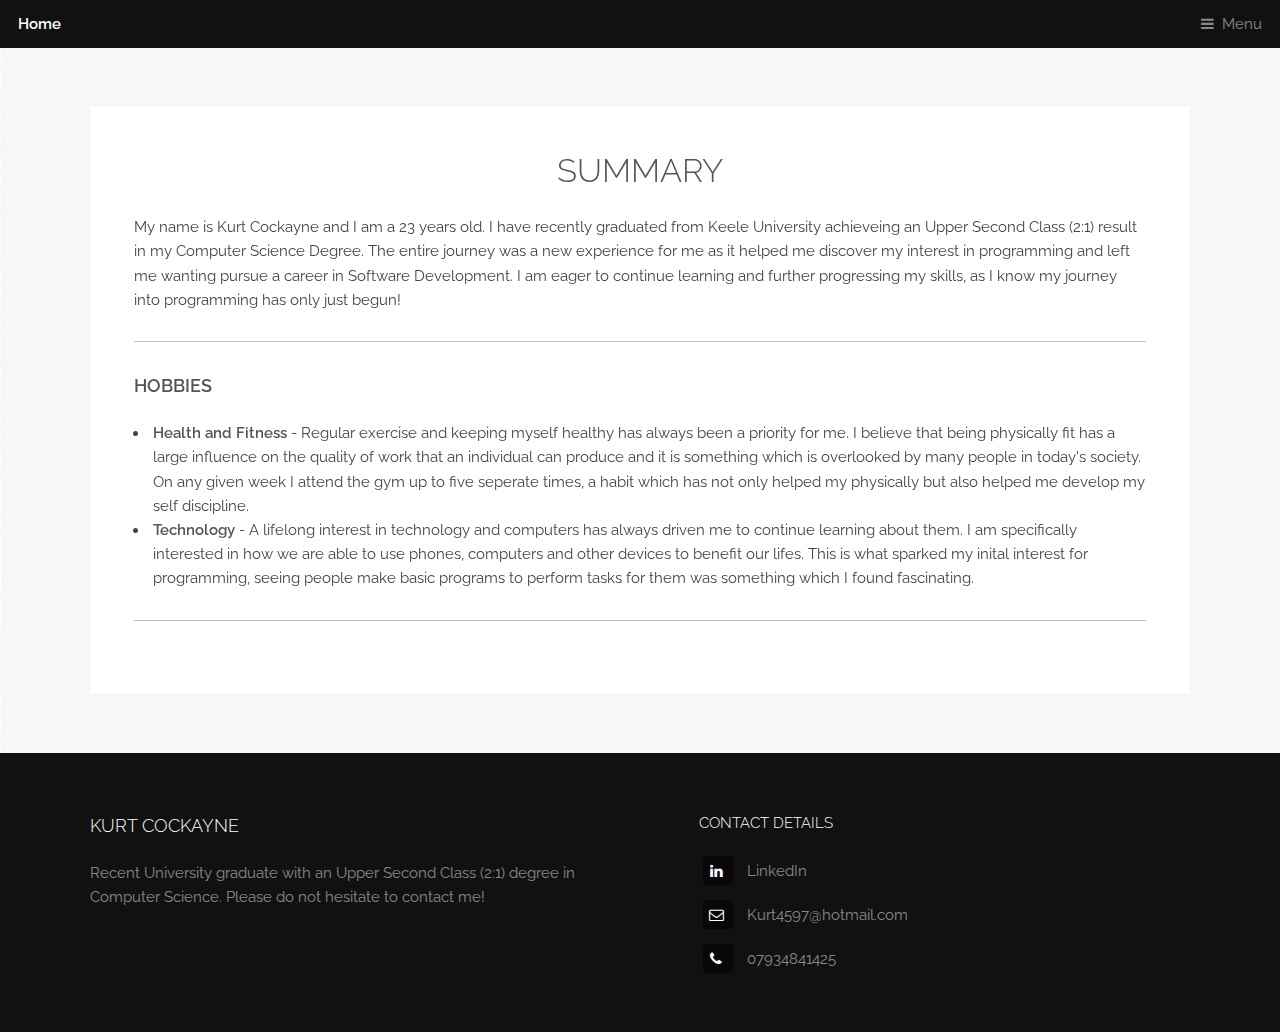
<file: CV/AboutMe.html>
<!DOCTYPE HTML>

<html>
	<head>
		<title>About Me</title>
		<meta charset="utf-8" />
		<meta name="viewport" content="width=device-width, initial-scale=1, user-scalable=no" />
		<meta name="description" content="" />
		<meta name="keywords" content="" />
		<link rel="stylesheet" href="assets/css/main.css" />
	</head>
	<body class="is-preload">

		<!-- Header -->
			<header id="header">
				<a class="logo" href="index.html">Home</a>
				<nav>
					<a href="#menu">Menu</a>
				</nav>
			</header>

			<!-- Nav -->
			<nav id="menu">
				<ul class="links">
					<li><a href="index.html">Home</a></li>
					<li><a href="CVpage.html">My CV</a></li>
					<li><a href="Projects.html">My Projects</a></li>
					<li><a href="AboutMe.html">About me</a></li>
				</ul>
			</nav>

			<!-- Main -->
			<section id="main" class="wrapper">
				<div class="inner">
					<div class="content">

						<header>
							<h2 style="text-align:center">Summary</h2>
					   	<p>My name is Kurt Cockayne and I am a 23 years old. I have recently graduated from Keele University achieveing an Upper Second Class (2:1) result in my Computer Science Degree. The entire journey was a new experience for me as it helped me discover my interest in programming and
							 	 left me wanting pursue a career in Software Development. I am eager to continue learning and further progressing my skills, as I know my journey into programming has only just begun! </p>
						 <hr />
					 </header>

						<h3><strong>Hobbies</strong> </h3>
						 <ul>
							 <li><strong>Health and Fitness</strong> - Regular exercise and keeping myself healthy has always been a priority for me. I believe that being physically fit has a large influence on the quality of work that an individual can produce and it is something which is overlooked by many people in today's society. On any given week I attend the gym up to five seperate times, a habit which
							  	has not only helped my physically but also helped me develop my self discipline. </li>
							 <li><strong>Technology</strong> - A lifelong interest in technology and computers has always driven me to continue learning about them. I am specifically interested in how we are able to use phones, computers and other devices to benefit our lifes. This is what sparked my inital interest for programming, seeing people make basic programs to perform tasks for them was something which I found fascinating.
						 </ul>
						 <hr />
						 
					</div>
				</div>
			</section>

		<!-- Footer -->
			<footer id="footer">
				<div class="inner">
					<div class="content">
						<section>
							<h3>Kurt Cockayne</h3>
						<p>Recent University graduate with an Upper Second Class (2:1) degree in Computer Science. Please do not hesitate to contact me!</p>
						</section>

						<section>
							<h4>Contact Details</h4>
							<ul class="plain">
								<li><a href="https://www.linkedin.com/in/kurt-cockayne-2b77391b2/"><i class="icon fa-linkedin">&nbsp;</i>LinkedIn</a></li>
								<li><i class="icon fa-envelope-o">&nbsp;</i>Kurt4597@hotmail.com</a></li>
								<li><i class="icon fa-phone">&nbsp;</i>07934841425</a></li>

							</ul>
						</section>
					</div>

				</div>
			</footer>

		<!-- Scripts -->
			<script src="assets/js/jquery.min.js"></script>
			<script src="assets/js/browser.min.js"></script>
			<script src="assets/js/breakpoints.min.js"></script>
			<script src="assets/js/util.js"></script>
			<script src="assets/js/main.js"></script>

	</body>
</html>
</file>
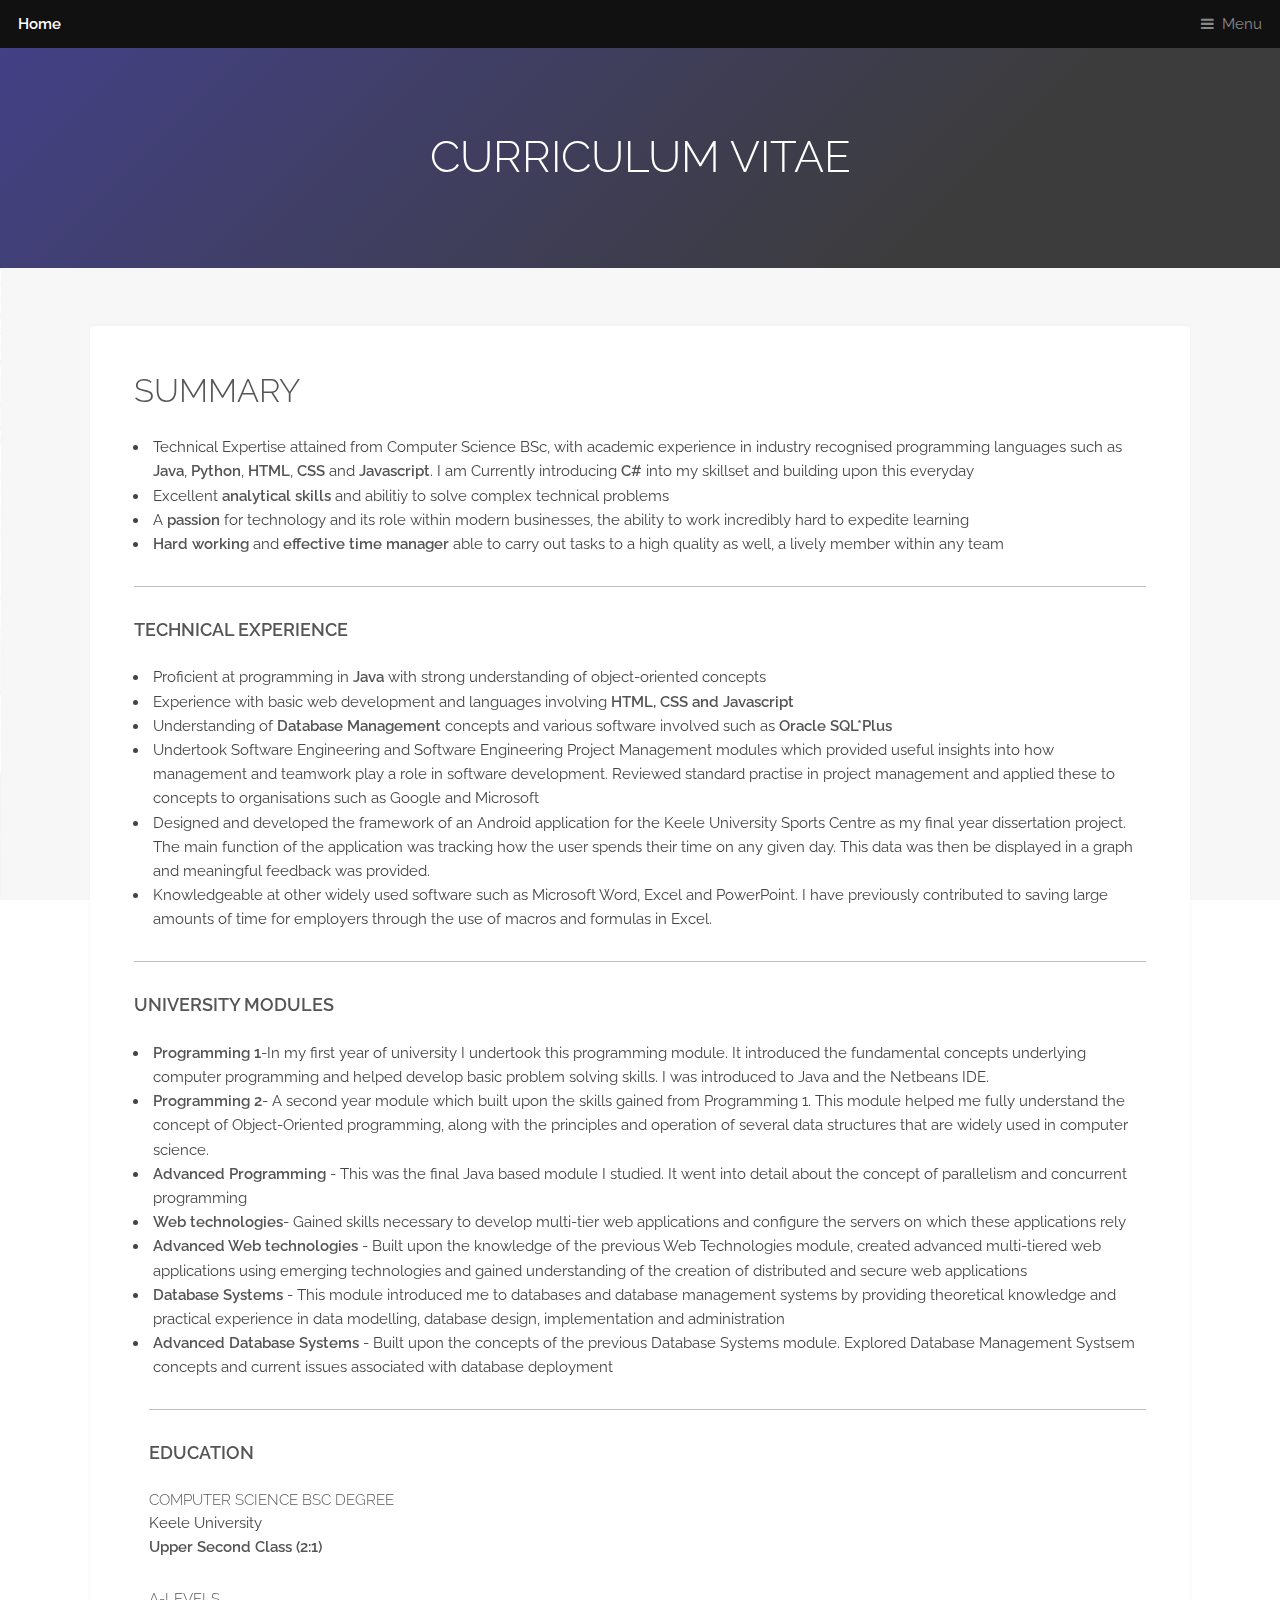
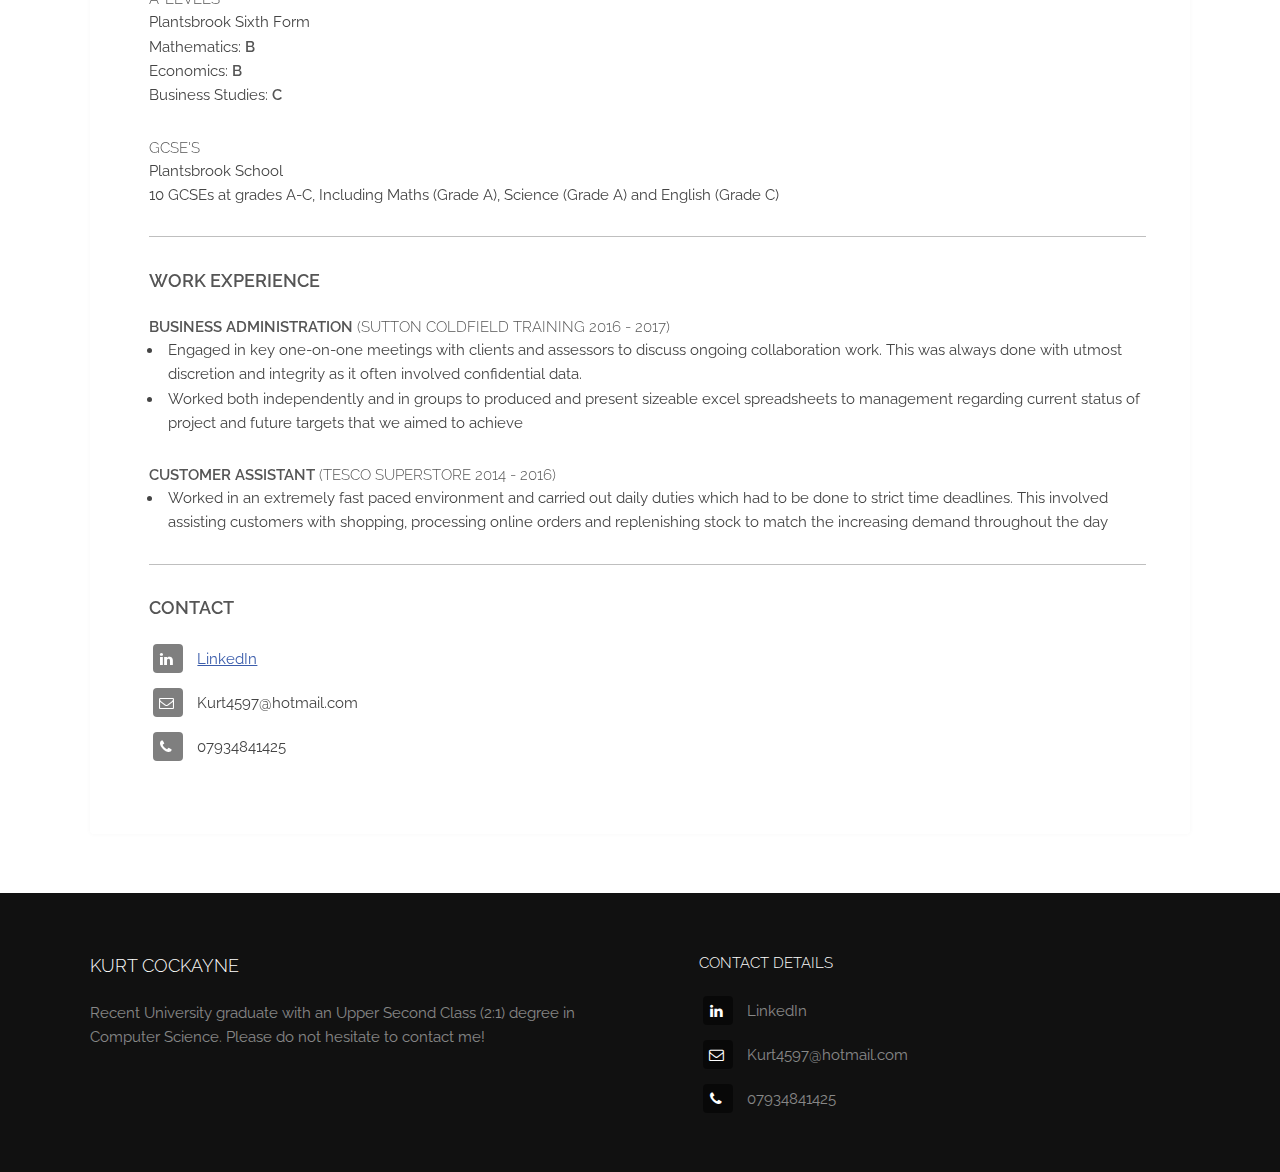
<file: CV/CVpage.html>
<!DOCTYPE HTML>
<html>
	<head>
		<title>CV</title>
		<meta charset="utf-8" />
		<meta name="viewport" content="width=device-width, initial-scale=1, user-scalable=no" />
		<meta name="description" content="" />
		<meta name="keywords" content="" />
		<link rel="stylesheet" href="assets/css/main.css" />
	</head>
	<body class="is-preload">

		<!-- Header -->
			<header id="header">
				<a class="logo" href="index.html">Home</a>
				<nav>
					<a href="#menu">Menu</a>
				</nav>
			</header>

		<!-- Nav -->
		<nav id="menu">
			<ul class="links">
				<li><a href="index.html">Home</a></li>
				<li><a href="CVpage.html">My CV</a></li>
				<li><a href="Projects.html">My Projects</a></li>
				<li><a href="AboutMe.html">About me</a></li>
			</ul>
		</nav>

		<!-- Heading -->
			<div id="heading" >
				<h1>Curriculum Vitae</h1>
			</div>

		<!-- Main -->
			<section id="main" class="wrapper">
				<div class="inner">
					<div class="content">
						<header>
							<h2>Summary</h2>
						</header>

						<ul>
				 	 <li>Technical Expertise attained from Computer Science BSc, with academic experience in industry recognised programming languages such as <strong>Java</strong>, <strong>Python</strong>,<strong> HTML</strong>, <strong>CSS</strong> and <strong>Javascript</strong>. I am Currently introducing <strong> C# </strong>into my skillset and building upon this everyday </li>
				 	 <li>Excellent <strong>analytical skills</strong> and abilitiy to solve complex technical problems</li>
				 	 <li>A <strong>passion</strong> for technology and its role within modern businesses, the ability to work incredibly hard to expedite learning</li>
				 	 <li><strong>Hard working</strong> and <strong> effective time manager</strong> able to carry out tasks to a high quality as well, a lively member within any team</li>
				 	 </ul>
						<hr />

						<h3><strong>Technical Experience</strong></h3>
						<ul>
				 			<li>Proficient at programming in <strong> Java </strong> with strong understanding of object-oriented concepts </li>
				 			<li>Experience with basic web development and languages involving <strong> HTML, CSS and Javascript</strong> </li>
				 			<li>Understanding of <strong> Database Management </strong> concepts and various software involved such as <strong> Oracle SQL*Plus </strong></li>
				 			<li>Undertook Software Engineering and Software Engineering Project Management modules which provided useful insights into how management and teamwork play a role in software development. Reviewed standard practise in project management and applied these to concepts to organisations such as Google and Microsoft</li>
				 			<li>Designed and developed the framework of an Android application for the Keele University Sports Centre as my final year dissertation project. The main function of the application was tracking how the user spends their time on any given day. This data was then be displayed in a graph and meaningful feedback was provided.</li>
				 			<li>Knowledgeable at other widely used software such as Microsoft Word, Excel and PowerPoint. I have previously contributed to saving large amounts of time for employers through the use of macros and formulas in Excel.</li>
				 		</ul>
							<hr />


							<h3><strong>University Modules</strong></h3>
							<ul>
					 			<li><strong>Programming 1</strong>-In my first year of university I undertook this programming module. It introduced the fundamental concepts underlying computer programming and helped develop basic problem solving skills. I was introduced to Java and the Netbeans IDE. </li>
								<li><strong>Programming 2</strong>- A second year module which built upon the skills gained from Programming 1. This module helped me fully understand the concept of Object-Oriented programming, along with the principles and operation of several data structures that are widely used in computer science. </li>
							  <li><strong>Advanced Programming</strong> - This was the final Java based module I studied. It went into detail about the concept of parallelism and concurrent programming </li>
								<li><strong>Web technologies</strong>- Gained skills necessary to  develop multi-tier web applications and configure the servers on which these applications rely </li>
								<li><strong>Advanced Web technologies</strong> - Built upon the knowledge of the previous Web Technologies module, created advanced multi-tiered web applications using emerging technologies and gained understanding of the creation of distributed and secure web applications </li>
								<li><strong>Database Systems</strong> - This module introduced me to databases and database management systems by providing theoretical knowledge and practical experience in data modelling, database design, implementation and administration </li>
								<li><strong>Advanced Database Systems</strong> - Built upon the concepts of the previous Database Systems module. Explored Database Management Systsem concepts and current issues associated with database deployment </li>


						<hr />

						<h3><strong>Education</strong></h3>

 						<h4 id="educationHeader">Computer Science BSc Degree</h4>
				 	 <p>Keele University</br> <strong>Upper Second Class (2:1) </strong></p>

					 <h4 id="educationHeader">A-levels</h4>
					 <p>Plantsbrook Sixth Form</br> Mathematics: <strong>B</strong> </br> Economics: <strong>B</strong> </br> Business Studies: <strong>C</strong> </p>

					 <h4 id="educationHeader">GCSE's</h4>
					<p>Plantsbrook School</br>10 GCSEs at grades A-C, Including Maths (Grade A), Science (Grade A) and English (Grade C) </p>

				 	<hr />




					<h3><strong>Work Experience</strong></h3>
					<h4 id="educationHeader"><strong>Business Administration</strong> (Sutton Coldfield Training 2016 - 2017)</h4>
					<ul>
					<li>Engaged in key one-on-one meetings with clients and assessors to discuss ongoing collaboration work. This was always done with utmost discretion and integrity as it often involved confidential data. </li>
					<li>Worked both independently and in groups to produced and present sizeable excel spreadsheets to management regarding current status of project and future targets that we aimed to achieve</li>
				</ul>

				<h4 id="educationHeader"><strong>Customer Assistant</strong> (Tesco Superstore 2014 - 2016)</h4>
				<ul>
					<li> Worked in an extremely fast paced environment and carried out daily duties which had to be done to strict time deadlines. This involved assisting customers with shopping, processing online orders and replenishing stock to match the increasing demand throughout the day </li>
				</ul>

 	<hr />
				<h3><strong>Contact</strong></h3>
				<ul class="plain">
					<li><a href="https://www.linkedin.com/in/kurt-cockayne-2b77391b2/"><i class="icon fa-linkedin">&nbsp;</i>LinkedIn</a></li>
					<li><i class="icon fa-envelope-o">&nbsp;</i>Kurt4597@hotmail.com</a></li>
					<li><i class="icon fa-phone">&nbsp;</i>07934841425</a></li>

				</ul>

				</div>


			</section>

		<!-- Footer -->
		<footer id="footer">
			<div class="inner">
				<div class="content">
					<section>
						<h3>Kurt Cockayne</h3>
					<p>Recent University graduate with an Upper Second Class (2:1) degree in Computer Science. Please do not hesitate to contact me!</p>
					</section>

					<section>
						<h4>Contact Details</h4>
						<ul class="plain">
							<li><a href="https://www.linkedin.com/in/kurt-cockayne-2b77391b2/"><i class="icon fa-linkedin">&nbsp;</i>LinkedIn</a></li>
							<li><i class="icon fa-envelope-o">&nbsp;</i>Kurt4597@hotmail.com</a></li>
							<li><i class="icon fa-phone">&nbsp;</i>07934841425</a></li>

						</ul>
					</section>
				</div>

			</div>
		</footer>

		<!-- Scripts -->
			<script src="assets/js/jquery.min.js"></script>
			<script src="assets/js/browser.min.js"></script>
			<script src="assets/js/breakpoints.min.js"></script>
			<script src="assets/js/util.js"></script>
			<script src="assets/js/main.js"></script>

	</body>
</html>
</file>
<file: assets/css/main.css>
@import url(font-awesome.min.css);
@import url("https://fonts.googleapis.com/css?family=Raleway:200,300,400,500,600");

/* Basic */
@-ms-viewport {
  width: device-width; }
body {
  -ms-overflow-style: scrollbar; }

@media screen and (max-width: 480px) {
  html, body {
    min-width: 320px; } }
html {
  box-sizing: border-box; }

*, *:before, *:after {
  box-sizing: inherit; }

body {
  background: #ffffff; }
  body.is-preload *, body.is-preload *:before, body.is-preload *:after {
    -moz-animation: none !important;
    -webkit-animation: none !important;
    -ms-animation: none !important;
    animation: none !important;
    -moz-transition: none !important;
    -webkit-transition: none !important;
    -ms-transition: none !important;
    transition: none !important; }

html, body, div, span, applet, object,
iframe, h1, h2, h3, h4, h5, h6, p, blockquote,
pre, a, abbr, acronym, address, big, cite,
code, del, dfn, em, img, ins, kbd, q, s, samp,
small, strike, strong, sub, sup, tt, var, b,
u, i, center, dl, dt, dd, ol, ul, li, fieldset,
form, label, legend, table, caption, tbody,
tfoot, thead, tr, th, td, article, aside,
canvas, details, embed, figure, figcaption,
footer, header, hgroup, menu, nav, output, ruby,
section, summary, time, mark, audio, video {
  margin: 0;
  padding: 0;
  border: 0;
  font-size: 100%;
  font: inherit;
  vertical-align: baseline; }

article, aside, details, figcaption, figure,
footer, header, hgroup, menu, nav, section {
  display: block; }

body {
  line-height: 1; }

ol, ul {
  list-style: none; }

blockquote, q {
  quotes: none; }
  blockquote:before, blockquote:after, q:before, q:after {
    content: '';
    content: none; }

table {
  border-collapse: collapse;
  border-spacing: 0; }

body {
  -webkit-text-size-adjust: none; }

mark {
  background-color: transparent;
  color: inherit; }

input::-moz-focus-inner {
  border: 0;
  padding: 0; }

input, select, textarea {
  -moz-appearance: none;
  -webkit-appearance: none;
  -ms-appearance: none;
  appearance: none; }

/* Typography */
html {
  font-size: 13pt; }
  @media screen and (max-width: 1680px) {
    html {
      font-size: 11pt; } }
  @media screen and (max-width: 980px) {
    html {
      font-size: 12pt; } }
  @media screen and (max-width: 480px) {
    html {
      font-size: 11pt; } }

body {
  background-color: #ffffff;
  color: #444444; }

body, input, select, textarea {
  font-family: "Raleway", Arial, Helvetica, sans-serif;
  font-weight: 400;
  font-size: 1rem;
  line-height: 1.65; }

a {
  -moz-transition: color 0.2s ease-in-out;
  -webkit-transition: color 0.2s ease-in-out;
  -ms-transition: color 0.2s ease-in-out;
  transition: color 0.2s ease-in-out;
  text-decoration: underline; }
  a:hover {
    text-decoration: none; }

strong, b {
  font-weight: 600; }

em, i {
  font-style: italic; }

p {
  margin: 0 0 2rem 0; }

header.special {
  text-align: center;
  margin-bottom: 4rem; }
  header.special p {
    max-width: 75%;
    margin-left: auto;
    margin-right: auto; }

h1, h2, h3, h4, h5, h6 {
  font-weight: 300;
  line-height: 1.5;
  text-transform: uppercase;
  margin: 0 0 1.5rem 0; }
  h1 a, h2 a, h3 a, h4 a, h5 a, h6 a {
    color: inherit;
    text-decoration: none; }

h1 {
  font-size: 3rem;
  line-height: 1.2; }

h2 {
  font-size: 2.25rem;
  line-height: 1.3; }

h3 {
  font-size: 1.25rem; }

h4 {
  font-size: 1rem; }

h5 {
  font-size: 0.9rem; }

h6 {
  font-size: 0.7rem; }

@media screen and (max-width: 736px) {
  h1 {
    font-size: 2.75rem;
    line-height: 1.3; }

  h2 {
    font-size: 1.75rem;
    line-height: 1.5; }

  h3 {
    font-size: 1.25rem; } }
sub {
  font-size: 0.8rem;
  position: relative;
  top: 0.5rem; }

sup {
  font-size: 0.8rem;
  position: relative;
  top: -0.5rem; }

blockquote {
  border-left: solid 0.5rem;
  font-style: italic;
  margin: 0 0 2rem 0;
  padding: 1rem 0 1rem 2rem; }

code {
  border-radius: 4px;
  border: solid 1px;
  font-family: "Courier New", monospace;
  font-size: 0.9rem;
  margin: 0 0.25rem;
  padding: 0.25rem 0.65rem; }

pre {
  -webkit-overflow-scrolling: touch;
  font-family: "Courier New", monospace;
  font-size: 0.9rem;
  margin: 0 0 2rem 0; }
  pre code {
    display: block;
    line-height: 1.75;
    padding: 1rem 1.5rem;
    overflow-x: auto; }

hr {
  border: 0;
  border-bottom: solid 1px;
  margin: 2rem 0; }
  hr.major {
    margin: 4rem 0; }

input, select, textarea {
  color: #555555; }

a {
  color: #3a5cab; }

strong, b {
  color: #555555; }

h1, h2, h3, h4, h5, h6 {
  color: #555555; }

blockquote {
  border-left-color: rgba(0, 0, 0, 0.25); }

code {
  background: rgba(0, 0, 0, 0.075);
  border-color: rgba(0, 0, 0, 0.25); }

hr {
  border-bottom-color: rgba(0, 0, 0, 0.25); }

/* Inner */
.inner {
  margin: 0 auto;
  width: 75rem;
  max-width: calc(100% - 6rem); }
  @media screen and (max-width: 480px) {
    .inner {
      max-width: calc(100% - 3rem); } }

/* Button */
input[type="submit"],
input[type="reset"],
input[type="button"],
button,
.button {
  -moz-appearance: none;
  -webkit-appearance: none;
  -ms-appearance: none;
  appearance: none;
  -moz-transition: background-color 0.2s ease-in-out, box-shadow 0.2s ease-in-out, color 0.2s ease-in-out;
  -webkit-transition: background-color 0.2s ease-in-out, box-shadow 0.2s ease-in-out, color 0.2s ease-in-out;
  -ms-transition: background-color 0.2s ease-in-out, box-shadow 0.2s ease-in-out, color 0.2s ease-in-out;
  transition: background-color 0.2s ease-in-out, box-shadow 0.2s ease-in-out, color 0.2s ease-in-out;
  border: 0;
  border-radius: 4px;
  cursor: pointer;
  display: inline-block;
  font-weight: 600;
  height: 3.25rem;
  line-height: 3.25rem;
  padding: 0 1.75rem;
  text-align: center;
  text-decoration: none;
  white-space: nowrap; }
  input[type="submit"].small,
  input[type="reset"].small,
  input[type="button"].small,
  button.small,
  .button.small {
    font-size: 0.8rem;
    height: 2.4375rem;
    line-height: 2.4375rem;
    padding: 0 1.25rem; }
  input[type="submit"].large,
  input[type="reset"].large,
  input[type="button"].large,
  button.large,
  .button.large {
    font-size: 1.35rem;
    height: 4.0625rem;
    line-height: 4.0625rem;
    padding: 0 2rem; }
  input[type="submit"].wide,
  input[type="reset"].wide,
  input[type="button"].wide,
  button.wide,
  .button.wide {
    min-width: 13rem; }
  input[type="submit"].icon:before,
  input[type="reset"].icon:before,
  input[type="button"].icon:before,
  button.icon:before,
  .button.icon:before {
    margin-right: 0.5rem; }
  input[type="submit"].fit,
  input[type="reset"].fit,
  input[type="button"].fit,
  button.fit,
  .button.fit {
    width: 100%; }
  input[type="submit"].disabled, input[type="submit"]:disabled,
  input[type="reset"].disabled,
  input[type="reset"]:disabled,
  input[type="button"].disabled,
  input[type="button"]:disabled,
  button.disabled,
  button:disabled,
  .button.disabled,
  .button:disabled {
    pointer-events: none;
    opacity: 0.25; }

input[type="submit"],
input[type="reset"],
input[type="button"],
button,
.button {
  background-color: transparent;
  box-shadow: inset 0 0 0 1px #555555;
  color: #555555 !important; }
  input[type="submit"]:hover,
  input[type="reset"]:hover,
  input[type="button"]:hover,
  button:hover,
  .button:hover {
    box-shadow: inset 0 0 0 1px #3a5cab;
    color: #3a5cab !important; }
    input[type="submit"]:hover:active,
    input[type="reset"]:hover:active,
    input[type="button"]:hover:active,
    button:hover:active,
    .button:hover:active {
      background-color: rgba(206, 27, 40, 0.25); }
  input[type="submit"].primary,
  input[type="reset"].primary,
  input[type="button"].primary,
  button.primary,
  .button.primary {
    box-shadow: none;
    background-color: #3a5cab;
    color: #ffffff !important; }
    input[type="submit"].primary:hover,
    input[type="reset"].primary:hover,
    input[type="button"].primary:hover,
    button.primary:hover,
    .button.primary:hover {
      background-color: #e2212f;
      box-shadow: none; }
      input[type="submit"].primary:hover:active,
      input[type="reset"].primary:hover:active,
      input[type="button"].primary:hover:active,
      button.primary:hover:active,
      .button.primary:hover:active {
        background-color: #b71824; }

/* Form */
form {
  margin: 0 0 2rem 0; }

input[type="text"],
input[type="password"],
input[type="email"],
input[type="tel"],
input[type="search"],
input[type="url"],
select,
textarea {
  -moz-appearance: none;
  -webkit-appearance: none;
  -ms-appearance: none;
  appearance: none;
  border-radius: 4px;
  border: none;
  border: solid 1px;
  color: inherit;
  display: block;
  outline: 0;
  padding: 0 1rem;
  text-decoration: none;
  width: 100%; }
  input[type="text"]:invalid,
  input[type="password"]:invalid,
  input[type="email"]:invalid,
  input[type="tel"]:invalid,
  input[type="search"]:invalid,
  input[type="url"]:invalid,
  select:invalid,
  textarea:invalid {
    box-shadow: none; }

label {

  display: block;
  font-size: 1rem;
  font-weight: 600;
  margin: 0 0 1rem 0; }

input[type="text"],
input[type="password"],
input[type="email"],
input[type="tel"],
input[type="search"],
input[type="url"] {
  height: 3.25rem; }

select {
  background-size: 1.25rem;
  background-repeat: no-repeat;
  background-position: calc(100% - 1rem) center;
  height: 3.25rem;
  padding-right: 3.25rem;
  text-overflow: ellipsis; }
  select:focus::-ms-value {
    background-color: transparent; }
  select::-ms-expand {
    display: none; }

textarea {
  padding: 0.75rem 1rem; }

input[type="checkbox"],
input[type="radio"] {
  -moz-appearance: none;
  -webkit-appearance: none;
  -ms-appearance: none;
  appearance: none;
  display: block;
  float: left;
  margin-right: -2rem;
  opacity: 0;
  width: 1rem;
  z-index: -1; }
  input[type="checkbox"] + label,
  input[type="radio"] + label {
    text-decoration: none;
    cursor: pointer;
    display: inline-block;
    font-size: 1rem;
    font-weight: 400;
    padding-left: 2.825rem;
    padding-right: 0.875rem;
    position: relative; }
    input[type="checkbox"] + label:before,
    input[type="radio"] + label:before {
      -moz-osx-font-smoothing: grayscale;
      -webkit-font-smoothing: antialiased;
      font-family: FontAwesome;
      font-style: normal;
      font-weight: normal;
      text-transform: none !important; }
    input[type="checkbox"] + label:before,
    input[type="radio"] + label:before {
      border-radius: 4px;
      border: solid 1px;
      content: '';
      display: inline-block;
      height: 1.95rem;
      left: 0;
      line-height: 1.86875rem;
      position: absolute;
      text-align: center;
      top: -0.1625rem;
      width: 1.95rem; }
  input[type="checkbox"]:checked + label:before,
  input[type="radio"]:checked + label:before {
    content: '\f00c'; }

input[type="checkbox"] + label:before {
  border-radius: 4px; }

input[type="radio"] + label:before {
  border-radius: 100%; }

::-webkit-input-placeholder {
  opacity: 1.0; }

:-moz-placeholder {
  opacity: 1.0; }

::-moz-placeholder {
  opacity: 1.0; }

:-ms-input-placeholder {
  opacity: 1.0; }

label {
  color: #555555; }

input[type="text"],
input[type="password"],
input[type="email"],
input[type="tel"],
input[type="search"],
input[type="url"],
select,
textarea {
  background-color: rgba(0, 0, 0, 0.075);
  border-color: rgba(0, 0, 0, 0.25); }
  input[type="text"]:focus,
  input[type="password"]:focus,
  input[type="email"]:focus,
  input[type="tel"]:focus,
  input[type="search"]:focus,
  input[type="url"]:focus,
  select:focus,
  textarea:focus {
    border-color: #3a5cab;
    box-shadow: 0 0 0 1px #3a5cab; }

select {
  background-image: url("data:image/svg+xml;charset=utf8,%3Csvg xmlns='http://www.w3.org/2000/svg' width='40' height='40' preserveAspectRatio='none' viewBox='0 0 40 40'%3E%3Cpath d='M9.4,12.3l10.4,10.4l10.4-10.4c0.2-0.2,0.5-0.4,0.9-0.4c0.3,0,0.6,0.1,0.9,0.4l3.3,3.3c0.2,0.2,0.4,0.5,0.4,0.9 c0,0.4-0.1,0.6-0.4,0.9L20.7,31.9c-0.2,0.2-0.5,0.4-0.9,0.4c-0.3,0-0.6-0.1-0.9-0.4L4.3,17.3c-0.2-0.2-0.4-0.5-0.4-0.9 c0-0.4,0.1-0.6,0.4-0.9l3.3-3.3c0.2-0.2,0.5-0.4,0.9-0.4S9.1,12.1,9.4,12.3z' fill='rgba(0, 0, 0, 0.25)' /%3E%3C/svg%3E"); }
  select option {
    color: #444444;
    background-color: #ffffff; }

input[type="checkbox"] + label,
input[type="radio"] + label {
  color: #444444; }
  input[type="checkbox"] + label:before,
  input[type="radio"] + label:before {
    background: rgba(0, 0, 0, 0.075);
    border-color: rgba(0, 0, 0, 0.25); }
input[type="checkbox"]:checked + label:before,
input[type="radio"]:checked + label:before {
  background-color: #3a5cab;
  border-color: #3a5cab;
  color: #ffffff; }
input[type="checkbox"]:focus + label:before,
input[type="radio"]:focus + label:before {
  border-color: #3a5cab8;
  box-shadow: 0 0 0 1px #3a5cab; }

::-webkit-input-placeholder {
  color: #bbbbbb !important; }

:-moz-placeholder {
  color: #bbbbbb !important; }

::-moz-placeholder {
  color: #bbbbbb !important; }

:-ms-input-placeholder {
  color: #bbbbbb !important; }

/* List */
ol {
  list-style: decimal;
  margin: 0 0 2rem 0;
  padding-left: 1.25rem; }
  ol li {
    padding-left: 0.25rem; }

ul {
  list-style: disc;
  margin: 0 0 2rem 0;
  padding-left: 1rem; }
  ul li {
    padding-left: 0.325rem; }
  ul.plain {
    list-style: none;
    padding-left: 0; }
    ul.plain li {
      margin-bottom: 1rem; }
      ul.plain li .icon {
        border-radius: 4px;
        color: #ffffff;
        display: inline-block;
        margin-right: 1rem;
        text-align: center;
        width: 2rem;
        height: 2rem;
        line-height: 2rem;
        background: rgba(0, 0, 0, 0.5); }
  ul.alt {
    list-style: none;
    padding-left: 0; }
    ul.alt li {
      border-top: solid 1px;
      padding: 0.75rem 0; }
      ul.alt li:first-child {
        border-top: 0;
        padding-top: 0; }
      ul.alt li:last-child {
        padding-bottom: 0; }

dl {
  margin: 0 0 2rem 0; }
  dl dt {
    display: block;
    font-weight: 600;
    margin: 0 0 1rem 0; }
  dl dd {
    margin-left: 1.5rem; }

ul.alt li {
  border-top-color: rgba(0, 0, 0, 0.25); }

/* Table */
.table-wrapper {
  -webkit-overflow-scrolling: touch;
  overflow-x: auto; }

table {
  margin: 0 0 2rem 0;
  width: 100%; }
  table tbody tr {
    border: solid 1px;
    border-left: 0;
    border-right: 0; }
  table td {
    padding: 0.75rem 0.75rem; }
  table th {
    font-size: 0.9rem;
    font-weight: 600;
    padding: 0 0.75rem 0.75rem 0.75rem;
    text-align: left; }
  table thead {
    border-bottom: solid 2px; }
  table tfoot {
    border-top: solid 2px; }
  table.alt {
    border-collapse: separate; }
    table.alt tbody tr td {
      border: solid 1px;
      border-left-width: 0;
      border-top-width: 0; }
      table.alt tbody tr td:first-child {
        border-left-width: 1px; }
    table.alt tbody tr:first-child td {
      border-top-width: 1px; }
    table.alt thead {
      border-bottom: 0; }
    table.alt tfoot {
      border-top: 0; }

table tbody tr {
  border-color: rgba(0, 0, 0, 0.25); }
  table tbody tr:nth-child(2n + 1) {
    background-color: rgba(0, 0, 0, 0.075); }
table th {
  color: #555555; }
table thead {
  border-bottom-color: rgba(0, 0, 0, 0.25); }
table tfoot {
  border-top-color: rgba(0, 0, 0, 0.25); }
table.alt tbody tr td {
  border-color: rgba(0, 0, 0, 0.25); }

/* Highlights */
.highlights {
  width: 100%;
  margin: 2.5rem 0;
  display: -moz-flex;
  display: -webkit-flex;
  display: -ms-flex;
  display: flex;
  -moz-flex-wrap: wrap;
  -webkit-flex-wrap: wrap;
  -ms-flex-wrap: wrap;
  flex-wrap: wrap;
  -moz-align-items: -moz-stretch;
  -webkit-align-items: -webkit-stretch;
  -ms-align-items: -ms-stretch;
  align-items: stretch; }
  .highlights > * {
    -moz-flex-shrink: 1;
    -webkit-flex-shrink: 1;
    -ms-flex-shrink: 1;
    flex-shrink: 1;
    -moz-flex-grow: 0;
    -webkit-flex-grow: 0;
    -ms-flex-grow: 0;
    flex-grow: 0; }
  .highlights > * {
    width: 33.3333333333%; }
  .highlights > * {
    padding: 1.5rem;
    width: calc(33.3333333333% + 1rem); }
  .highlights > :nth-child(-n + 3) {
    padding-top: 0; }
  .highlights > :nth-last-child(-n + 3) {
    padding-bottom: 0; }
  .highlights > :nth-child(3n + 1) {
    padding-left: 0; }
  .highlights > :nth-child(3n) {
    padding-right: 0; }
  .highlights > :nth-child(3n + 1),
  .highlights > :nth-child(3n) {
    width: calc(33.3333333333% + -0.5rem); }
  .highlights .content {
    border-radius: 4px;
    height: 100%;
    padding: 3rem;
    text-align: center; }
    .highlights .content .icon {
      font-size: 5rem; }
  .highlights > div > :last-child {
    margin-bottom: 0; }
  @media screen and (max-width: 980px) {
    .highlights > * {
      width: 50%; }
    .highlights > * {
      padding: 1rem;
      width: calc(33.3333333333% + 0.6666666667rem); }
    .highlights > :nth-child(-n + 3) {
      padding-top: 1rem; }
    .highlights > :nth-last-child(-n + 3) {
      padding-bottom: 1rem; }
    .highlights > :nth-child(3n + 1) {
      padding-left: 1rem; }
    .highlights > :nth-child(3n) {
      padding-right: 1rem; }
    .highlights > :nth-child(3n + 1),
    .highlights > :nth-child(3n) {
      padding: 1rem;
      width: calc(50% + 1rem); }
    .highlights > * {
      padding: 1rem;
      width: calc(50% + 1rem); }
    .highlights > :nth-child(-n + 2) {
      padding-top: 0; }
    .highlights > :nth-last-child(-n + 2) {
      padding-bottom: 0; }
    .highlights > :nth-child(2n + 1) {
      padding-left: 0; }
    .highlights > :nth-child(2n) {
      padding-right: 0; }
    .highlights > :nth-child(2n + 1),
    .highlights > :nth-child(2n) {
      width: calc(50% + 0rem); }
    .highlights .content {
      padding: 2rem; } }
  @media screen and (max-width: 736px) {
    .highlights > * {
      width: 100%; }
    .highlights > * {
      padding: 1rem;
      width: calc(33.3333333333% + 0.6666666667rem); }
    .highlights > :nth-child(-n + 3) {
      padding-top: 1rem; }
    .highlights > :nth-last-child(-n + 3) {
      padding-bottom: 1rem; }
    .highlights > :nth-child(3n + 1) {
      padding-left: 1rem; }
    .highlights > :nth-child(3n) {
      padding-right: 1rem; }
    .highlights > :nth-child(3n + 1),
    .highlights > :nth-child(3n) {
      padding: 1rem;
      width: calc(100% + 2rem); }
    .highlights > * {
      padding: 1rem;
      width: calc(50% + 1rem); }
    .highlights > :nth-child(-n + 2) {
      padding-top: 1rem; }
    .highlights > :nth-last-child(-n + 2) {
      padding-bottom: 1rem; }
    .highlights > :nth-child(2n + 1) {
      padding-left: 1rem; }
    .highlights > :nth-child(2n) {
      padding-right: 1rem; }
    .highlights > :nth-child(2n + 1),
    .highlights > :nth-child(2n) {
      padding: 1rem;
      width: calc(100% + 2rem); }
    .highlights > * {
      padding: 1rem;
      width: calc(100% + 2rem); }
    .highlights > :nth-child(-n + 1) {
      padding-top: 0; }
    .highlights > :nth-last-child(-n + 1) {
      padding-bottom: 0; }
    .highlights > :nth-child(1n + 1) {
      padding-left: 0; }
    .highlights > :nth-child(1n) {
      padding-right: 0; }
    .highlights > :nth-child(1n + 1),
    .highlights > :nth-child(1n) {
      width: calc(100% + 1rem); } }

.highlights .content {
  background: #ffffff;
  box-shadow: 0px 0px 4px 1px rgba(0, 0, 0, 0.025); }

/* Testimonials */
.testimonials {
  margin: 2.5rem 0;
  width: 100%;
  display: -moz-flex;
  display: -webkit-flex;
  display: -ms-flex;
  display: flex;
  -moz-flex-wrap: wrap;
  -webkit-flex-wrap: wrap;
  -ms-flex-wrap: wrap;
  flex-wrap: wrap;
  -moz-align-items: -moz-stretch;
  -webkit-align-items: -webkit-stretch;
  -ms-align-items: -ms-stretch;
  align-items: stretch; }
  .testimonials > * {
    -moz-flex-shrink: 1;
    -webkit-flex-shrink: 1;
    -ms-flex-shrink: 1;
    flex-shrink: 1;
    -moz-flex-grow: 0;
    -webkit-flex-grow: 0;
    -ms-flex-grow: 0;
    flex-grow: 0; }
  .testimonials > * {
    width: 33.3333333333%; }
  .testimonials > * {
    padding: 1.5rem;
    width: calc(33.3333333333% + 1rem); }
  .testimonials > :nth-child(-n + 3) {
    padding-top: 0; }
  .testimonials > :nth-last-child(-n + 3) {
    padding-bottom: 0; }
  .testimonials > :nth-child(3n + 1) {
    padding-left: 0; }
  .testimonials > :nth-child(3n) {
    padding-right: 0; }
  .testimonials > :nth-child(3n + 1),
  .testimonials > :nth-child(3n) {
    width: calc(33.3333333333% + -0.5rem); }
  .testimonials .content {
    border-radius: 4px;
    height: 100%;
    padding: 3rem; }
    .testimonials .content .author {
      display: -moz-flex;
      display: -webkit-flex;
      display: -ms-flex;
      display: flex;
      -moz-align-items: center;
      -webkit-align-items: center;
      -ms-align-items: center;
      align-items: center; }
      .testimonials .content .author blockquote {
        margin: 0; }
      .testimonials .content .author .image {
        margin-right: 2rem;
        width: 20%; }
        .testimonials .content .author .image img {
          border-radius: 100%;
          max-width: 100%; }
    .testimonials .content .credit {
      font-size: 0.75rem; }
    .testimonials .content p:last-child {
      margin: 0; }
  .testimonials > div > :last-child {
    margin-bottom: 0; }
  @media screen and (max-width: 980px) {
    .testimonials > * {
      width: 50%; }
    .testimonials > * {
      padding: 1rem;
      width: calc(33.3333333333% + 0.6666666667rem); }
    .testimonials > :nth-child(-n + 3) {
      padding-top: 1rem; }
    .testimonials > :nth-last-child(-n + 3) {
      padding-bottom: 1rem; }
    .testimonials > :nth-child(3n + 1) {
      padding-left: 1rem; }
    .testimonials > :nth-child(3n) {
      padding-right: 1rem; }
    .testimonials > :nth-child(3n + 1),
    .testimonials > :nth-child(3n) {
      padding: 1rem;
      width: calc(50% + 1rem); }
    .testimonials > * {
      padding: 1rem;
      width: calc(50% + 1rem); }
    .testimonials > :nth-child(-n + 2) {
      padding-top: 0; }
    .testimonials > :nth-last-child(-n + 2) {
      padding-bottom: 0; }
    .testimonials > :nth-child(2n + 1) {
      padding-left: 0; }
    .testimonials > :nth-child(2n) {
      padding-right: 0; }
    .testimonials > :nth-child(2n + 1),
    .testimonials > :nth-child(2n) {
      width: calc(50% + 0rem); }
    .testimonials .content {
      padding: 2rem; } }
  @media screen and (max-width: 736px) {
    .testimonials > * {
      width: 100%; }
    .testimonials > * {
      padding: 1rem;
      width: calc(33.3333333333% + 0.6666666667rem); }
    .testimonials > :nth-child(-n + 3) {
      padding-top: 1rem; }
    .testimonials > :nth-last-child(-n + 3) {
      padding-bottom: 1rem; }
    .testimonials > :nth-child(3n + 1) {
      padding-left: 1rem; }
    .testimonials > :nth-child(3n) {
      padding-right: 1rem; }
    .testimonials > :nth-child(3n + 1),
    .testimonials > :nth-child(3n) {
      padding: 1rem;
      width: calc(100% + 2rem); }
    .testimonials > * {
      padding: 1rem;
      width: calc(50% + 1rem); }
    .testimonials > :nth-child(-n + 2) {
      padding-top: 1rem; }
    .testimonials > :nth-last-child(-n + 2) {
      padding-bottom: 1rem; }
    .testimonials > :nth-child(2n + 1) {
      padding-left: 1rem; }
    .testimonials > :nth-child(2n) {
      padding-right: 1rem; }
    .testimonials > :nth-child(2n + 1),
    .testimonials > :nth-child(2n) {
      padding: 1rem;
      width: calc(100% + 2rem); }
    .testimonials > * {
      padding: 1rem;
      width: calc(100% + 2rem); }
    .testimonials > :nth-child(-n + 1) {
      padding-top: 0; }
    .testimonials > :nth-last-child(-n + 1) {
      padding-bottom: 0; }
    .testimonials > :nth-child(1n + 1) {
      padding-left: 0; }
    .testimonials > :nth-child(1n) {
      padding-right: 0; }
    .testimonials > :nth-child(1n + 1),
    .testimonials > :nth-child(1n) {
      width: calc(100% + 1rem); } }

.testimonials .content {
  background: #ffffff;
  box-shadow: 0px 0px 4px 1px rgba(0, 0, 0, 0.025); }
  .testimonials .content .credit strong {
    color: #3a5cab; }

/* Actions */
ul.actions {
  display: -moz-flex;
  display: -webkit-flex;
  display: -ms-flex;
  display: flex;
  cursor: default;
  list-style: none;
  margin-left: -1rem;
  padding-left: 0; }
  ul.actions li {
    padding: 0 0 0 1rem;
    vertical-align: middle; }
  ul.actions.special {
    -moz-justify-content: center;
    -webkit-justify-content: center;
    -ms-justify-content: center;
    justify-content: center;
    width: calc(100% + 1rem); }
  ul.actions.stacked {
    -moz-flex-direction: column;
    -webkit-flex-direction: column;
    -ms-flex-direction: column;
    flex-direction: column;
    margin-left: 0; }
    ul.actions.stacked li {
      padding: 1.3rem 0 0 0; }
      ul.actions.stacked li:first-child {
        padding-top: 0; }
  ul.actions.fit {
    width: calc(100% + 1rem); }
    ul.actions.fit li {
      -moz-flex-grow: 1;
      -webkit-flex-grow: 1;
      -ms-flex-grow: 1;
      flex-grow: 1;
      -moz-flex-shrink: 1;
      -webkit-flex-shrink: 1;
      -ms-flex-shrink: 1;
      flex-shrink: 1;
      width: 100%; }
      ul.actions.fit li > * {
        width: 100%; }
    ul.actions.fit.stacked {
      width: 100%; }
  @media screen and (max-width: 480px) {
    ul.actions:not(.fixed) {
      -moz-flex-direction: column;
      -webkit-flex-direction: column;
      -ms-flex-direction: column;
      flex-direction: column;
      margin-left: 0;
      width: 100% !important; }
      ul.actions:not(.fixed) li {
        -moz-flex-grow: 1;
        -webkit-flex-grow: 1;
        -ms-flex-grow: 1;
        flex-grow: 1;
        -moz-flex-shrink: 1;
        -webkit-flex-shrink: 1;
        -ms-flex-shrink: 1;
        flex-shrink: 1;
        padding: 1rem 0 0 0;
        text-align: center;
        width: 100%; }
        ul.actions:not(.fixed) li > * {
          width: 100%; }
        ul.actions:not(.fixed) li:first-child {
          padding-top: 0; }
        ul.actions:not(.fixed) li input[type="submit"],
        ul.actions:not(.fixed) li input[type="reset"],
        ul.actions:not(.fixed) li input[type="button"],
        ul.actions:not(.fixed) li button,
        ul.actions:not(.fixed) li .button {
          width: 100%; }
          ul.actions:not(.fixed) li input[type="submit"].icon:before,
          ul.actions:not(.fixed) li input[type="reset"].icon:before,
          ul.actions:not(.fixed) li input[type="button"].icon:before,
          ul.actions:not(.fixed) li button.icon:before,
          ul.actions:not(.fixed) li .button.icon:before {
            margin-left: -0.5rem; } }

/* Grid */
.row {
  display: flex;
  flex-wrap: wrap;
  box-sizing: border-box; }
  .row > * {
    box-sizing: border-box; }
  .row.gtr-uniform > * > :last-child {
    margin-bottom: 0; }

.row > .imp {
  order: -1; }
.row > .col-1 {
  width: 8.3333333333%; }
.row > .off-1 {
  margin-left: 8.3333333333%; }
.row > .col-2 {
  width: 16.6666666667%; }
.row > .off-2 {
  margin-left: 16.6666666667%; }
.row > .col-3 {
  width: 25%; }
.row > .off-3 {
  margin-left: 25%; }
.row > .col-4 {
  width: 33.3333333333%; }
.row > .off-4 {
  margin-left: 33.3333333333%; }
.row > .col-5 {
  width: 41.6666666667%; }
.row > .off-5 {
  margin-left: 41.6666666667%; }
.row > .col-6 {
  width: 50%; }
.row > .off-6 {
  margin-left: 50%; }
.row > .col-7 {
  width: 58.3333333333%; }
.row > .off-7 {
  margin-left: 58.3333333333%; }
.row > .col-8 {
  width: 66.6666666667%; }
.row > .off-8 {
  margin-left: 66.6666666667%; }
.row > .col-9 {
  width: 75%; }
.row > .off-9 {
  margin-left: 75%; }
.row > .col-10 {
  width: 83.3333333333%; }
.row > .off-10 {
  margin-left: 83.3333333333%; }
.row > .col-11 {
  width: 91.6666666667%; }
.row > .off-11 {
  margin-left: 91.6666666667%; }
.row > .col-12 {
  width: 100%; }
.row > .off-12 {
  margin-left: 100%; }
.row.gtr-0 {
  margin-top: 0;
  margin-left: 0rem; }
  .row.gtr-0 > * {
    padding: 0 0 0 0rem; }
  .row.gtr-0.gtr-uniform {
    margin-top: 0rem; }
    .row.gtr-0.gtr-uniform > * {
      padding-top: 0rem; }
.row.gtr-25 {
  margin-top: 0;
  margin-left: -0.75rem; }
  .row.gtr-25 > * {
    padding: 0 0 0 0.75rem; }
  .row.gtr-25.gtr-uniform {
    margin-top: -0.75rem; }
    .row.gtr-25.gtr-uniform > * {
      padding-top: 0.75rem; }
.row.gtr-50 {
  margin-top: 0;
  margin-left: -1.5rem; }
  .row.gtr-50 > * {
    padding: 0 0 0 1.5rem; }
  .row.gtr-50.gtr-uniform {
    margin-top: -1.5rem; }
    .row.gtr-50.gtr-uniform > * {
      padding-top: 1.5rem; }
.row {
  margin-top: 0;
  margin-left: -3rem; }
  .row > * {
    padding: 0 0 0 3rem; }
  .row.gtr-uniform {
    margin-top: -3rem; }
    .row.gtr-uniform > * {
      padding-top: 3rem; }
.row.gtr-150 {
  margin-top: 0;
  margin-left: -4.5rem; }
  .row.gtr-150 > * {
    padding: 0 0 0 4.5rem; }
  .row.gtr-150.gtr-uniform {
    margin-top: -4.5rem; }
    .row.gtr-150.gtr-uniform > * {
      padding-top: 4.5rem; }
.row.gtr-200 {
  margin-top: 0;
  margin-left: -6rem; }
  .row.gtr-200 > * {
    padding: 0 0 0 6rem; }
  .row.gtr-200.gtr-uniform {
    margin-top: -6rem; }
    .row.gtr-200.gtr-uniform > * {
      padding-top: 6rem; }

@media screen and (max-width: 1680px) {
  .row {
    display: flex;
    flex-wrap: wrap;
    box-sizing: border-box; }
    .row > * {
      box-sizing: border-box; }
    .row.gtr-uniform > * > :last-child {
      margin-bottom: 0; }

  .row > .imp-xlarge {
    order: -1; }
  .row > .col-1-xlarge {
    width: 8.3333333333%; }
  .row > .off-1-xlarge {
    margin-left: 8.3333333333%; }
  .row > .col-2-xlarge {
    width: 16.6666666667%; }
  .row > .off-2-xlarge {
    margin-left: 16.6666666667%; }
  .row > .col-3-xlarge {
    width: 25%; }
  .row > .off-3-xlarge {
    margin-left: 25%; }
  .row > .col-4-xlarge {
    width: 33.3333333333%; }
  .row > .off-4-xlarge {
    margin-left: 33.3333333333%; }
  .row > .col-5-xlarge {
    width: 41.6666666667%; }
  .row > .off-5-xlarge {
    margin-left: 41.6666666667%; }
  .row > .col-6-xlarge {
    width: 50%; }
  .row > .off-6-xlarge {
    margin-left: 50%; }
  .row > .col-7-xlarge {
    width: 58.3333333333%; }
  .row > .off-7-xlarge {
    margin-left: 58.3333333333%; }
  .row > .col-8-xlarge {
    width: 66.6666666667%; }
  .row > .off-8-xlarge {
    margin-left: 66.6666666667%; }
  .row > .col-9-xlarge {
    width: 75%; }
  .row > .off-9-xlarge {
    margin-left: 75%; }
  .row > .col-10-xlarge {
    width: 83.3333333333%; }
  .row > .off-10-xlarge {
    margin-left: 83.3333333333%; }
  .row > .col-11-xlarge {
    width: 91.6666666667%; }
  .row > .off-11-xlarge {
    margin-left: 91.6666666667%; }
  .row > .col-12-xlarge {
    width: 100%; }
  .row > .off-12-xlarge {
    margin-left: 100%; }
  .row.gtr-0 {
    margin-top: 0;
    margin-left: 0rem; }
    .row.gtr-0 > * {
      padding: 0 0 0 0rem; }
    .row.gtr-0.gtr-uniform {
      margin-top: 0rem; }
      .row.gtr-0.gtr-uniform > * {
        padding-top: 0rem; }
  .row.gtr-25 {
    margin-top: 0;
    margin-left: -0.75rem; }
    .row.gtr-25 > * {
      padding: 0 0 0 0.75rem; }
    .row.gtr-25.gtr-uniform {
      margin-top: -0.75rem; }
      .row.gtr-25.gtr-uniform > * {
        padding-top: 0.75rem; }
  .row.gtr-50 {
    margin-top: 0;
    margin-left: -1.5rem; }
    .row.gtr-50 > * {
      padding: 0 0 0 1.5rem; }
    .row.gtr-50.gtr-uniform {
      margin-top: -1.5rem; }
      .row.gtr-50.gtr-uniform > * {
        padding-top: 1.5rem; }
  .row {
    margin-top: 0;
    margin-left: -3rem; }
    .row > * {
      padding: 0 0 0 3rem; }
    .row.gtr-uniform {
      margin-top: -3rem; }
      .row.gtr-uniform > * {
        padding-top: 3rem; }
  .row.gtr-150 {
    margin-top: 0;
    margin-left: -4.5rem; }
    .row.gtr-150 > * {
      padding: 0 0 0 4.5rem; }
    .row.gtr-150.gtr-uniform {
      margin-top: -4.5rem; }
      .row.gtr-150.gtr-uniform > * {
        padding-top: 4.5rem; }
  .row.gtr-200 {
    margin-top: 0;
    margin-left: -6rem; }
    .row.gtr-200 > * {
      padding: 0 0 0 6rem; }
    .row.gtr-200.gtr-uniform {
      margin-top: -6rem; }
      .row.gtr-200.gtr-uniform > * {
        padding-top: 6rem; } }
@media screen and (max-width: 1280px) {
  .row {
    display: flex;
    flex-wrap: wrap;
    box-sizing: border-box; }
    .row > * {
      box-sizing: border-box; }
    .row.gtr-uniform > * > :last-child {
      margin-bottom: 0; }

  .row > .imp-large {
    order: -1; }
  .row > .col-1-large {
    width: 8.3333333333%; }
  .row > .off-1-large {
    margin-left: 8.3333333333%; }
  .row > .col-2-large {
    width: 16.6666666667%; }
  .row > .off-2-large {
    margin-left: 16.6666666667%; }
  .row > .col-3-large {
    width: 25%; }
  .row > .off-3-large {
    margin-left: 25%; }
  .row > .col-4-large {
    width: 33.3333333333%; }
  .row > .off-4-large {
    margin-left: 33.3333333333%; }
  .row > .col-5-large {
    width: 41.6666666667%; }
  .row > .off-5-large {
    margin-left: 41.6666666667%; }
  .row > .col-6-large {
    width: 50%; }
  .row > .off-6-large {
    margin-left: 50%; }
  .row > .col-7-large {
    width: 58.3333333333%; }
  .row > .off-7-large {
    margin-left: 58.3333333333%; }
  .row > .col-8-large {
    width: 66.6666666667%; }
  .row > .off-8-large {
    margin-left: 66.6666666667%; }
  .row > .col-9-large {
    width: 75%; }
  .row > .off-9-large {
    margin-left: 75%; }
  .row > .col-10-large {
    width: 83.3333333333%; }
  .row > .off-10-large {
    margin-left: 83.3333333333%; }
  .row > .col-11-large {
    width: 91.6666666667%; }
  .row > .off-11-large {
    margin-left: 91.6666666667%; }
  .row > .col-12-large {
    width: 100%; }
  .row > .off-12-large {
    margin-left: 100%; }
  .row.gtr-0 {
    margin-top: 0;
    margin-left: 0rem; }
    .row.gtr-0 > * {
      padding: 0 0 0 0rem; }
    .row.gtr-0.gtr-uniform {
      margin-top: 0rem; }
      .row.gtr-0.gtr-uniform > * {
        padding-top: 0rem; }
  .row.gtr-25 {
    margin-top: 0;
    margin-left: -0.375rem; }
    .row.gtr-25 > * {
      padding: 0 0 0 0.375rem; }
    .row.gtr-25.gtr-uniform {
      margin-top: -0.375rem; }
      .row.gtr-25.gtr-uniform > * {
        padding-top: 0.375rem; }
  .row.gtr-50 {
    margin-top: 0;
    margin-left: -0.75rem; }
    .row.gtr-50 > * {
      padding: 0 0 0 0.75rem; }
    .row.gtr-50.gtr-uniform {
      margin-top: -0.75rem; }
      .row.gtr-50.gtr-uniform > * {
        padding-top: 0.75rem; }
  .row {
    margin-top: 0;
    margin-left: -1.5rem; }
    .row > * {
      padding: 0 0 0 1.5rem; }
    .row.gtr-uniform {
      margin-top: -1.5rem; }
      .row.gtr-uniform > * {
        padding-top: 1.5rem; }
  .row.gtr-150 {
    margin-top: 0;
    margin-left: -2.25rem; }
    .row.gtr-150 > * {
      padding: 0 0 0 2.25rem; }
    .row.gtr-150.gtr-uniform {
      margin-top: -2.25rem; }
      .row.gtr-150.gtr-uniform > * {
        padding-top: 2.25rem; }
  .row.gtr-200 {
    margin-top: 0;
    margin-left: -3rem; }
    .row.gtr-200 > * {
      padding: 0 0 0 3rem; }
    .row.gtr-200.gtr-uniform {
      margin-top: -3rem; }
      .row.gtr-200.gtr-uniform > * {
        padding-top: 3rem; } }
@media screen and (max-width: 980px) {
  .row {
    display: flex;
    flex-wrap: wrap;
    box-sizing: border-box; }
    .row > * {
      box-sizing: border-box; }
    .row.gtr-uniform > * > :last-child {
      margin-bottom: 0; }

  .row > .imp-medium {
    order: -1; }
  .row > .col-1-medium {
    width: 8.3333333333%; }
  .row > .off-1-medium {
    margin-left: 8.3333333333%; }
  .row > .col-2-medium {
    width: 16.6666666667%; }
  .row > .off-2-medium {
    margin-left: 16.6666666667%; }
  .row > .col-3-medium {
    width: 25%; }
  .row > .off-3-medium {
    margin-left: 25%; }
  .row > .col-4-medium {
    width: 33.3333333333%; }
  .row > .off-4-medium {
    margin-left: 33.3333333333%; }
  .row > .col-5-medium {
    width: 41.6666666667%; }
  .row > .off-5-medium {
    margin-left: 41.6666666667%; }
  .row > .col-6-medium {
    width: 50%; }
  .row > .off-6-medium {
    margin-left: 50%; }
  .row > .col-7-medium {
    width: 58.3333333333%; }
  .row > .off-7-medium {
    margin-left: 58.3333333333%; }
  .row > .col-8-medium {
    width: 66.6666666667%; }
  .row > .off-8-medium {
    margin-left: 66.6666666667%; }
  .row > .col-9-medium {
    width: 75%; }
  .row > .off-9-medium {
    margin-left: 75%; }
  .row > .col-10-medium {
    width: 83.3333333333%; }
  .row > .off-10-medium {
    margin-left: 83.3333333333%; }
  .row > .col-11-medium {
    width: 91.6666666667%; }
  .row > .off-11-medium {
    margin-left: 91.6666666667%; }
  .row > .col-12-medium {
    width: 100%; }
  .row > .off-12-medium {
    margin-left: 100%; }
  .row.gtr-0 {
    margin-top: 0;
    margin-left: 0rem; }
    .row.gtr-0 > * {
      padding: 0 0 0 0rem; }
    .row.gtr-0.gtr-uniform {
      margin-top: 0rem; }
      .row.gtr-0.gtr-uniform > * {
        padding-top: 0rem; }
  .row.gtr-25 {
    margin-top: 0;
    margin-left: -0.375rem; }
    .row.gtr-25 > * {
      padding: 0 0 0 0.375rem; }
    .row.gtr-25.gtr-uniform {
      margin-top: -0.375rem; }
      .row.gtr-25.gtr-uniform > * {
        padding-top: 0.375rem; }
  .row.gtr-50 {
    margin-top: 0;
    margin-left: -0.75rem; }
    .row.gtr-50 > * {
      padding: 0 0 0 0.75rem; }
    .row.gtr-50.gtr-uniform {
      margin-top: -0.75rem; }
      .row.gtr-50.gtr-uniform > * {
        padding-top: 0.75rem; }
  .row {
    margin-top: 0;
    margin-left: -1.5rem; }
    .row > * {
      padding: 0 0 0 1.5rem; }
    .row.gtr-uniform {
      margin-top: -1.5rem; }
      .row.gtr-uniform > * {
        padding-top: 1.5rem; }
  .row.gtr-150 {
    margin-top: 0;
    margin-left: -2.25rem; }
    .row.gtr-150 > * {
      padding: 0 0 0 2.25rem; }
    .row.gtr-150.gtr-uniform {
      margin-top: -2.25rem; }
      .row.gtr-150.gtr-uniform > * {
        padding-top: 2.25rem; }
  .row.gtr-200 {
    margin-top: 0;
    margin-left: -3rem; }
    .row.gtr-200 > * {
      padding: 0 0 0 3rem; }
    .row.gtr-200.gtr-uniform {
      margin-top: -3rem; }
      .row.gtr-200.gtr-uniform > * {
        padding-top: 3rem; } }
@media screen and (max-width: 736px) {
  .row {
    display: flex;
    flex-wrap: wrap;
    box-sizing: border-box; }
    .row > * {
      box-sizing: border-box; }
    .row.gtr-uniform > * > :last-child {
      margin-bottom: 0; }

  .row > .imp-small {
    order: -1; }
  .row > .col-1-small {
    width: 8.3333333333%; }
  .row > .off-1-small {
    margin-left: 8.3333333333%; }
  .row > .col-2-small {
    width: 16.6666666667%; }
  .row > .off-2-small {
    margin-left: 16.6666666667%; }
  .row > .col-3-small {
    width: 25%; }
  .row > .off-3-small {
    margin-left: 25%; }
  .row > .col-4-small {
    width: 33.3333333333%; }
  .row > .off-4-small {
    margin-left: 33.3333333333%; }
  .row > .col-5-small {
    width: 41.6666666667%; }
  .row > .off-5-small {
    margin-left: 41.6666666667%; }
  .row > .col-6-small {
    width: 50%; }
  .row > .off-6-small {
    margin-left: 50%; }
  .row > .col-7-small {
    width: 58.3333333333%; }
  .row > .off-7-small {
    margin-left: 58.3333333333%; }
  .row > .col-8-small {
    width: 66.6666666667%; }
  .row > .off-8-small {
    margin-left: 66.6666666667%; }
  .row > .col-9-small {
    width: 75%; }
  .row > .off-9-small {
    margin-left: 75%; }
  .row > .col-10-small {
    width: 83.3333333333%; }
  .row > .off-10-small {
    margin-left: 83.3333333333%; }
  .row > .col-11-small {
    width: 91.6666666667%; }
  .row > .off-11-small {
    margin-left: 91.6666666667%; }
  .row > .col-12-small {
    width: 100%; }
  .row > .off-12-small {
    margin-left: 100%; }
  .row.gtr-0 {
    margin-top: 0;
    margin-left: 0rem; }
    .row.gtr-0 > * {
      padding: 0 0 0 0rem; }
    .row.gtr-0.gtr-uniform {
      margin-top: 0rem; }
      .row.gtr-0.gtr-uniform > * {
        padding-top: 0rem; }
  .row.gtr-25 {
    margin-top: 0;
    margin-left: -0.3125rem; }
    .row.gtr-25 > * {
      padding: 0 0 0 0.3125rem; }
    .row.gtr-25.gtr-uniform {
      margin-top: -0.3125rem; }
      .row.gtr-25.gtr-uniform > * {
        padding-top: 0.3125rem; }
  .row.gtr-50 {
    margin-top: 0;
    margin-left: -0.625rem; }
    .row.gtr-50 > * {
      padding: 0 0 0 0.625rem; }
    .row.gtr-50.gtr-uniform {
      margin-top: -0.625rem; }
      .row.gtr-50.gtr-uniform > * {
        padding-top: 0.625rem; }
  .row {
    margin-top: 0;
    margin-left: -1.25rem; }
    .row > * {
      padding: 0 0 0 1.25rem; }
    .row.gtr-uniform {
      margin-top: -1.25rem; }
      .row.gtr-uniform > * {
        padding-top: 1.25rem; }
  .row.gtr-150 {
    margin-top: 0;
    margin-left: -1.875rem; }
    .row.gtr-150 > * {
      padding: 0 0 0 1.875rem; }
    .row.gtr-150.gtr-uniform {
      margin-top: -1.875rem; }
      .row.gtr-150.gtr-uniform > * {
        padding-top: 1.875rem; }
  .row.gtr-200 {
    margin-top: 0;
    margin-left: -2.5rem; }
    .row.gtr-200 > * {
      padding: 0 0 0 2.5rem; }
    .row.gtr-200.gtr-uniform {
      margin-top: -2.5rem; }
      .row.gtr-200.gtr-uniform > * {
        padding-top: 2.5rem; } }
@media screen and (max-width: 480px) {
  .row {
    display: flex;
    flex-wrap: wrap;
    box-sizing: border-box; }
    .row > * {
      box-sizing: border-box; }
    .row.gtr-uniform > * > :last-child {
      margin-bottom: 0; }

  .row > .imp-xsmall {
    order: -1; }
  .row > .col-1-xsmall {
    width: 8.3333333333%; }
  .row > .off-1-xsmall {
    margin-left: 8.3333333333%; }
  .row > .col-2-xsmall {
    width: 16.6666666667%; }
  .row > .off-2-xsmall {
    margin-left: 16.6666666667%; }
  .row > .col-3-xsmall {
    width: 25%; }
  .row > .off-3-xsmall {
    margin-left: 25%; }
  .row > .col-4-xsmall {
    width: 33.3333333333%; }
  .row > .off-4-xsmall {
    margin-left: 33.3333333333%; }
  .row > .col-5-xsmall {
    width: 41.6666666667%; }
  .row > .off-5-xsmall {
    margin-left: 41.6666666667%; }
  .row > .col-6-xsmall {
    width: 50%; }
  .row > .off-6-xsmall {
    margin-left: 50%; }
  .row > .col-7-xsmall {
    width: 58.3333333333%; }
  .row > .off-7-xsmall {
    margin-left: 58.3333333333%; }
  .row > .col-8-xsmall {
    width: 66.6666666667%; }
  .row > .off-8-xsmall {
    margin-left: 66.6666666667%; }
  .row > .col-9-xsmall {
    width: 75%; }
  .row > .off-9-xsmall {
    margin-left: 75%; }
  .row > .col-10-xsmall {
    width: 83.3333333333%; }
  .row > .off-10-xsmall {
    margin-left: 83.3333333333%; }
  .row > .col-11-xsmall {
    width: 91.6666666667%; }
  .row > .off-11-xsmall {
    margin-left: 91.6666666667%; }
  .row > .col-12-xsmall {
    width: 100%; }
  .row > .off-12-xsmall {
    margin-left: 100%; }
  .row.gtr-0 {
    margin-top: 0;
    margin-left: 0rem; }
    .row.gtr-0 > * {
      padding: 0 0 0 0rem; }
    .row.gtr-0.gtr-uniform {
      margin-top: 0rem; }
      .row.gtr-0.gtr-uniform > * {
        padding-top: 0rem; }
  .row.gtr-25 {
    margin-top: 0;
    margin-left: -0.3125rem; }
    .row.gtr-25 > * {
      padding: 0 0 0 0.3125rem; }
    .row.gtr-25.gtr-uniform {
      margin-top: -0.3125rem; }
      .row.gtr-25.gtr-uniform > * {
        padding-top: 0.3125rem; }
  .row.gtr-50 {
    margin-top: 0;
    margin-left: -0.625rem; }
    .row.gtr-50 > * {
      padding: 0 0 0 0.625rem; }
    .row.gtr-50.gtr-uniform {
      margin-top: -0.625rem; }
      .row.gtr-50.gtr-uniform > * {
        padding-top: 0.625rem; }
  .row {
    margin-top: 0;
    margin-left: -1.25rem; }
    .row > * {
      padding: 0 0 0 1.25rem; }
    .row.gtr-uniform {
      margin-top: -1.25rem; }
      .row.gtr-uniform > * {
        padding-top: 1.25rem; }
  .row.gtr-150 {
    margin-top: 0;
    margin-left: -1.875rem; }
    .row.gtr-150 > * {
      padding: 0 0 0 1.875rem; }
    .row.gtr-150.gtr-uniform {
      margin-top: -1.875rem; }
      .row.gtr-150.gtr-uniform > * {
        padding-top: 1.875rem; }
  .row.gtr-200 {
    margin-top: 0;
    margin-left: -2.5rem; }
    .row.gtr-200 > * {
      padding: 0 0 0 2.5rem; }
    .row.gtr-200.gtr-uniform {
      margin-top: -2.5rem; }
      .row.gtr-200.gtr-uniform > * {
        padding-top: 2.5rem; } }
/* Icon */
.icon {
  text-decoration: none;
  border-bottom: none;
  position: relative; }
  .icon:before {
    -moz-osx-font-smoothing: grayscale;
    -webkit-font-smoothing: antialiased;
    font-family: FontAwesome;
    font-style: normal;
    font-weight: normal;
    text-transform: none !important; }
  .icon > .label {
    display: none; }

/* Icons */
ul.icons {
  cursor: default;
  list-style: none;
  padding-left: 0; }
  ul.icons li {
    display: inline-block;
    padding: 0 1rem 0 0; }
    ul.icons li:last-child {
      padding-right: 0; }
    ul.icons li .icon:before {
      font-size: 2rem; }

/* Image */
.image {
  border-radius: 4px;
  border: 0;
  display: inline-block;
  position: relative; }
  .image img {
    border-radius: 4px;
    display: block; }
  .image.left, .image.right {
    max-width: 40%; }
    .image.left img, .image.right img {
      width: 100%; }
  .image.left {
    float: left;
    margin: 0 2rem 2rem 0;
    top: 0.25rem; }
  .image.right {
    float: right;
    margin: 0 0 2rem 2rem;
    top: 0.25rem; }
  .image.fit {
    display: block;
    margin: 0 0 2rem 0;
    width: 100%; }
    .image.fit img {
      width: 100%; }
  .image.main {
    display: block;
    margin: 0 0 3rem 0;
    width: 100%; }
    .image.main img {
      width: 100%; }

/* Wrapper */
.wrapper {
  padding: 8rem 0 6rem 0 ;
  position: relative;
  z-index: 1; }
  @media screen and (max-width: 1280px) {
    .wrapper {
      padding: 4rem 0 2rem 0 ; } }
  @media screen and (max-width: 736px) {
    .wrapper {
      padding: 3rem 0 1rem 0 ; } }
  @media screen and (max-width: 480px) {
    .wrapper {
      padding: 2rem 0 0.1rem 0 ; } }

/* Banner */
#banner {
  -ms-flex-align: center;
  -ms-flex-pack: center;
  background-color: #111111;
  color: rgba(255, 255, 255, 0.5);
  -moz-align-items: center;
  -webkit-align-items: center;
  -ms-align-items: center;
  align-items: center;
  display: -moz-flex;
  display: -webkit-flex;
  display: -ms-flex;
  display: flex;
  -moz-justify-content: center;
  -webkit-justify-content: center;
  -ms-justify-content: center;
  justify-content: center;
  background-image: url("../../images/banner.jpg");
  background-position: center;
  background-repeat: no-repeat;
  background-size: cover;
  border-top: 0;
  display: -ms-flexbox;
  height: 35rem !important;
  min-height: 35rem;
  overflow: hidden;
  position: relative;
  text-align: center;
  width: 100%; }
  #banner input, #banner select, #banner textarea {
    color: #ffffff; }
  #banner a {
    color: #3a5cab; }
  #banner strong, #banner b {
    color: #ffffff; }
  #banner h1, #banner h2, #banner h3, #banner h4, #banner h5, #banner h6 {
    color: #ffffff; }
  #banner blockquote {
    border-left-color: rgba(255, 255, 255, 0.25); }
  #banner code {
    background: rgba(255, 255, 255, 0.075);
    border-color: rgba(255, 255, 255, 0.25); }
  #banner hr {
    border-bottom-color: rgba(255, 255, 255, 0.25); }
  #banner input[type="submit"],
  #banner input[type="reset"],
  #banner input[type="button"],
  #banner button,
  #banner .button {
    background-color: transparent;
    box-shadow: inset 0 0 0 1px #ffffff;
    color: #ffffff !important; }
    #banner input[type="submit"]:hover,
    #banner input[type="reset"]:hover,
    #banner input[type="button"]:hover,
    #banner button:hover,
    #banner .button:hover {
      box-shadow: inset 0 0 0 1px #;
      color: #3a5cab !important; }
      #banner input[type="submit"]:hover:active,
      #banner input[type="reset"]:hover:active,
      #banner input[type="button"]:hover:active,
      #banner button:hover:active,
      #banner .button:hover:active {
        background-color: rgba(206, 27, 40, 0.25); }
    #banner input[type="submit"].primary,
    #banner input[type="reset"].primary,
    #banner input[type="button"].primary,
    #banner button.primary,
    #banner .button.primary {
      box-shadow: none;
      background-color: #3a5cab;
      color: #ffffff !important; }
      #banner input[type="submit"].primary:hover,
      #banner input[type="reset"].primary:hover,
      #banner input[type="button"].primary:hover,
      #banner button.primary:hover,
      #banner .button.primary:hover {
        background-color: #e2212f;
        box-shadow: none; }
        #banner input[type="submit"].primary:hover:active,
        #banner input[type="reset"].primary:hover:active,
        #banner input[type="button"].primary:hover:active,
        #banner button.primary:hover:active,
        #banner .button.primary:hover:active {
          background-color: #b71824; }
  #banner label {
    color: #ffffff; }
  #banner input[type="text"],
  #banner input[type="password"],
  #banner input[type="email"],
  #banner input[type="tel"],
  #banner input[type="search"],
  #banner input[type="url"],
  #banner select,
  #banner textarea {
    background-color: rgba(255, 255, 255, 0.075);
    border-color: rgba(255, 255, 255, 0.25); }
    #banner input[type="text"]:focus,
    #banner input[type="password"]:focus,
    #banner input[type="email"]:focus,
    #banner input[type="tel"]:focus,
    #banner input[type="search"]:focus,
    #banner input[type="url"]:focus,
    #banner select:focus,
    #banner textarea:focus {
      border-color: #3a5cab;
      box-shadow: 0 0 0 1px #3a5cab; }
  #banner select {
    background-image: url("data:image/svg+xml;charset=utf8,%3Csvg xmlns='http://www.w3.org/2000/svg' width='40' height='40' preserveAspectRatio='none' viewBox='0 0 40 40'%3E%3Cpath d='M9.4,12.3l10.4,10.4l10.4-10.4c0.2-0.2,0.5-0.4,0.9-0.4c0.3,0,0.6,0.1,0.9,0.4l3.3,3.3c0.2,0.2,0.4,0.5,0.4,0.9 c0,0.4-0.1,0.6-0.4,0.9L20.7,31.9c-0.2,0.2-0.5,0.4-0.9,0.4c-0.3,0-0.6-0.1-0.9-0.4L4.3,17.3c-0.2-0.2-0.4-0.5-0.4-0.9 c0-0.4,0.1-0.6,0.4-0.9l3.3-3.3c0.2-0.2,0.5-0.4,0.9-0.4S9.1,12.1,9.4,12.3z' fill='rgba(255, 255, 255, 0.25)' /%3E%3C/svg%3E"); }
    #banner select option {
      color: rgba(255, 255, 255, 0.5);
      background-color: #111111; }
  #banner input[type="checkbox"] + label,
  #banner input[type="radio"] + label {
    color: rgba(255, 255, 255, 0.5); }
    #banner input[type="checkbox"] + label:before,
    #banner input[type="radio"] + label:before {
      background: rgba(255, 255, 255, 0.075);
      border-color: rgba(255, 255, 255, 0.25); }
  #banner input[type="checkbox"]:checked + label:before,
  #banner input[type="radio"]:checked + label:before {
    background-color: #3a5cab;
    border-color: #3a5cab;
    color: #ffffff; }
  #banner input[type="checkbox"]:focus + label:before,
  #banner input[type="radio"]:focus + label:before {
    border-color: #3a5cab;
    box-shadow: 0 0 0 1px #3a5cab; }
  #banner ::-webkit-input-placeholder {
    color: rgba(255, 255, 255, 0.4) !important; }
  #banner :-moz-placeholder {
    color: rgba(255, 255, 255, 0.4) !important; }
  #banner ::-moz-placeholder {
    color: rgba(255, 255, 255, 0.4) !important; }
  #banner :-ms-input-placeholder {
    color: rgba(255, 255, 255, 0.4) !important; }
  #banner ul.alt li {
    border-top-color: rgba(255, 255, 255, 0.25); }
  #banner table tbody tr {
    border-color: rgba(255, 255, 255, 0.25); }
    #banner table tbody tr:nth-child(2n + 1) {
      background-color: rgba(255, 255, 255, 0.075); }
  #banner table th {
    color: #ffffff; }
  #banner table thead {
    border-bottom-color: rgba(255, 255, 255, 0.25); }
  #banner table tfoot {
    border-top-color: rgba(255, 255, 255, 0.25); }
  #banner table.alt tbody tr td {
    border-color: rgba(255, 255, 255, 0.25); }
  #banner .highlights .content {
    background: #111111;
    box-shadow: 0px 0px 4px 1px rgba(255, 255, 255, 0.025); }
  #banner .testimonials .content {
    background: #111111;
    box-shadow: 0px 0px 4px 1px rgba(255, 255, 255, 0.025); }
    #banner .testimonials .content .credit strong {
      color: #3a5cab; }
  #banner > .inner {
    -moz-transform: scale(1.0);
    -webkit-transform: scale(1.0);
    -ms-transform: scale(1.0);
    transform: scale(1.0);
    -moz-transition: opacity 1s ease, -moz-transform 1s ease;
    -webkit-transition: opacity 1s ease, -webkit-transform 1s ease;
    -ms-transition: opacity 1s ease, -ms-transform 1s ease;
    transition: opacity 1s ease, transform 1s ease;
    opacity: 1;
    position: relative;
    z-index: 3; }
    #banner > .inner > :last-child {
      margin-bottom: 0; }
  #banner h1 {
    font-size: 4rem;
    margin-bottom: 1rem; }
  #banner p {
    font-size: 1.5rem; }
  #banner a {
    color: rgba(255, 255, 255, 0.5);
    text-decoration: none; }
    #banner a:hover {
      color: #ffffff; }
  #banner video {
    -moz-transform: translateX(50%) translateY(50%);
    -webkit-transform: translateX(50%) translateY(50%);
    -ms-transform: translateX(50%) translateY(50%);
    transform: translateX(50%) translateY(50%);
    bottom: 50%;
    height: auto;
    min-height: 100%;
    min-width: 100%;
    overflow: hidden;
    position: absolute;
    right: 50%;
    width: auto; }
  #banner:before {
    -moz-transition: opacity 3s ease;
    -webkit-transition: opacity 3s ease;
    -ms-transition: opacity 3s ease;
    transition: opacity 3s ease;
    -moz-transition-delay: 1.25s;
    -webkit-transition-delay: 1.25s;
    -ms-transition-delay: 1.25s;
    transition-delay: 1.25s;
    background: #111111;
    content: '';
    display: block;
    height: 100%;
    left: 0;
    opacity: 0.45;
    position: absolute;
    top: 0;
    width: 100%;
    z-index: 1; }
  #banner:after {
    background: linear-gradient(135deg, #3a5cab 0%, #111111 74%);
    content: ' ';
    display: block;
    height: 100%;
    left: 0;
    opacity: 0.6;
    position: absolute;
    top: 0;
    webkit-linear-gradientidth: 100%;
    width: 100%;
    z-index: 1; }
  #banner.small {
    height: 30vh !important;
    min-height: 30vh; }
  @media screen and (max-width: 1280px) {
    #banner video {
      display: none; } }
  @media screen and (max-width: 736px) {
    #banner {
      height: auto !important;
      min-height: 0;
      padding: 4rem 2rem 4rem 2rem; }
      #banner .inner {
        width: 100%; }
      #banner h1 {
        font-size: 1.75rem;
        margin-bottom: 0.5rem;
        padding-bottom: 0; }
      #banner p {
        font-size: 1.25rem; }
      #banner br {
        display: none; }
      #banner .button {
        width: 100%; } }
  @media screen and (max-width: 480px) {
    #banner p {
      font-size: 1rem; } }
  body.is-preload #banner .inner {
    -moz-transform: scale(0.99);
    -webkit-transform: scale(0.99);
    -ms-transform: scale(0.99);
    transform: scale(0.99);
    opacity: 0; }
  body.is-preload #banner:before {
    opacity: 1; }

/* CTA */
#cta {
  background-color: #3a5cab;
  color: rgba(255, 255, 255, 0.75);
  background-attachment: fixed;
  background-image: linear-gradient(rgba(206, 27, 40, 0.25), rgba(206, 27, 40, 0.25)), url(../../images/cta01.jpg);
  background-position: bottom;
  background-repeat: no-repeat;
  background-size: cover;
  position: relative;
  text-align: center;
  z-index: 1; }
  #cta input, #cta select, #cta textarea {
    color: #ffffff; }
  #cta a {
    color: #ffffff; }
  #cta strong, #cta b {
    color: #ffffff; }
  #cta h1, #cta h2, #cta h3, #cta h4, #cta h5, #cta h6 {
    color: #ffffff; }
  #cta blockquote {
    border-left-color: rgba(255, 255, 255, 0.25); }
  #cta code {
    background: rgba(255, 255, 255, 0.075);
    border-color: rgba(255, 255, 255, 0.25); }
  #cta hr {
    border-bottom-color: rgba(255, 255, 255, 0.25); }
  #cta input[type="submit"],
  #cta input[type="reset"],
  #cta input[type="button"],
  #cta button,
  #cta .button {
    background-color: transparent;
    box-shadow: inset 0 0 0 1px #ffffff;
    color: #ffffff !important; }
    #cta input[type="submit"]:hover,
    #cta input[type="reset"]:hover,
    #cta input[type="button"]:hover,
    #cta button:hover,
    #cta .button:hover {
      background-color: rgba(255, 255, 255, 0.1); }
      #cta input[type="submit"]:hover:active,
      #cta input[type="reset"]:hover:active,
      #cta input[type="button"]:hover:active,
      #cta button:hover:active,
      #cta .button:hover:active {
        background-color: rgba(255, 255, 255, 0.25); }
    #cta input[type="submit"].primary,
    #cta input[type="reset"].primary,
    #cta input[type="button"].primary,
    #cta button.primary,
    #cta .button.primary {
      box-shadow: none;
      background-color: #ffffff;
      color: #3a5cab !important; }
      #cta input[type="submit"].primary:hover,
      #cta input[type="reset"].primary:hover,
      #cta input[type="button"].primary:hover,
      #cta button.primary:hover,
      #cta .button.primary:hover {
        background-color: rgba(255, 255, 255, 0.875);
        box-shadow: none; }
        #cta input[type="submit"].primary:hover:active,
        #cta input[type="reset"].primary:hover:active,
        #cta input[type="button"].primary:hover:active,
        #cta button.primary:hover:active,
        #cta .button.primary:hover:active {
          background-color: rgba(255, 255, 255, 0.5); }
  #cta label {
    color: #ffffff; }
  #cta input[type="text"],
  #cta input[type="password"],
  #cta input[type="email"],
  #cta input[type="tel"],
  #cta input[type="search"],
  #cta input[type="url"],
  #cta select,
  #cta textarea {
    background-color: rgba(255, 255, 255, 0.075);
    border-color: rgba(255, 255, 255, 0.25); }
    #cta input[type="text"]:focus,
    #cta input[type="password"]:focus,
    #cta input[type="email"]:focus,
    #cta input[type="tel"]:focus,
    #cta input[type="search"]:focus,
    #cta input[type="url"]:focus,
    #cta select:focus,
    #cta textarea:focus {
      border-color: #ffffff;
      box-shadow: 0 0 0 1px #ffffff; }
  #cta select {
    background-image: url("data:image/svg+xml;charset=utf8,%3Csvg xmlns='http://www.w3.org/2000/svg' width='40' height='40' preserveAspectRatio='none' viewBox='0 0 40 40'%3E%3Cpath d='M9.4,12.3l10.4,10.4l10.4-10.4c0.2-0.2,0.5-0.4,0.9-0.4c0.3,0,0.6,0.1,0.9,0.4l3.3,3.3c0.2,0.2,0.4,0.5,0.4,0.9 c0,0.4-0.1,0.6-0.4,0.9L20.7,31.9c-0.2,0.2-0.5,0.4-0.9,0.4c-0.3,0-0.6-0.1-0.9-0.4L4.3,17.3c-0.2-0.2-0.4-0.5-0.4-0.9 c0-0.4,0.1-0.6,0.4-0.9l3.3-3.3c0.2-0.2,0.5-0.4,0.9-0.4S9.1,12.1,9.4,12.3z' fill='rgba(255, 255, 255, 0.25)' /%3E%3C/svg%3E"); }
    #cta select option {
      color: rgba(255, 255, 255, 0.75);
      background-color: #3a5cab; }
  #cta input[type="checkbox"] + label,
  #cta input[type="radio"] + label {
    color: rgba(255, 255, 255, 0.75); }
    #cta input[type="checkbox"] + label:before,
    #cta input[type="radio"] + label:before {
      background: rgba(255, 255, 255, 0.075);
      border-color: rgba(255, 255, 255, 0.25); }
  #cta input[type="checkbox"]:checked + label:before,
  #cta input[type="radio"]:checked + label:before {
    background-color: #ffffff;
    border-color: #ffffff;
    color: #3a5cab; }
  #cta input[type="checkbox"]:focus + label:before,
  #cta input[type="radio"]:focus + label:before {
    border-color: #ffffff;
    box-shadow: 0 0 0 1px #ffffff; }
  #cta ::-webkit-input-placeholder {
    color: rgba(255, 255, 255, 0.4) !important; }
  #cta :-moz-placeholder {
    color: rgba(255, 255, 255, 0.4) !important; }
  #cta ::-moz-placeholder {
    color: rgba(255, 255, 255, 0.4) !important; }
  #cta :-ms-input-placeholder {
    color: rgba(255, 255, 255, 0.4) !important; }
  #cta ul.alt li {
    border-top-color: rgba(255, 255, 255, 0.25); }
  #cta table tbody tr {
    border-color: rgba(255, 255, 255, 0.25); }
    #cta table tbody tr:nth-child(2n + 1) {
      background-color: rgba(255, 255, 255, 0.075); }
  #cta table th {
    color: #ffffff; }
  #cta table thead {
    border-bottom-color: rgba(255, 255, 255, 0.25); }
  #cta table tfoot {
    border-top-color: rgba(255, 255, 255, 0.25); }
  #cta table.alt tbody tr td {
    border-color: rgba(255, 255, 255, 0.25); }
  #cta .highlights .content {
    background: #3a5cab;
    box-shadow: 0px 0px 4px 1px rgba(255, 255, 255, 0.025); }
  #cta .testimonials .content {
    background: #3a5cab;
    box-shadow: 0px 0px 4px 1px rgba(255, 255, 255, 0.025); }
    #cta .testimonials .content .credit strong {
      color: #3a5cab; }
  #cta .inner {
    position: relative;
    z-index: 3; }
  @media screen and (max-width: 980px) {
    #cta {
      background-attachment: scroll; } }

/* Footer */
#footer {
  background-color: #111111;
  color: rgba(255, 255, 255, 0.5);
  padding: 8rem 0 6rem 0 ; }
  #footer input, #footer select, #footer textarea {
    color: #ffffff; }
  #footer a {
    color: #3a5cab; }
  #footer strong, #footer b {
    color: #ffffff; }
  #footer h1, #footer h2, #footer h3, #footer h4, #footer h5, #footer h6 {
    color: #ffffff; }
  #footer blockquote {
    border-left-color: rgba(255, 255, 255, 0.25); }
  #footer code {
    background: rgba(255, 255, 255, 0.075);
    border-color: rgba(255, 255, 255, 0.25); }
  #footer hr {
    border-bottom-color: rgba(255, 255, 255, 0.25); }
  #footer input[type="submit"],
  #footer input[type="reset"],
  #footer input[type="button"],
  #footer button,
  #footer .button {
    background-color: transparent;
    box-shadow: inset 0 0 0 1px #ffffff;
    color: #ffffff !important; }
    #footer input[type="submit"]:hover,
    #footer input[type="reset"]:hover,
    #footer input[type="button"]:hover,
    #footer button:hover,
    #footer .button:hover {
      box-shadow: inset 0 0 0 1px #3a5cab;
      color: #3a5cab !important; }
      #footer input[type="submit"]:hover:active,
      #footer input[type="reset"]:hover:active,
      #footer input[type="button"]:hover:active,
      #footer button:hover:active,
      #footer .button:hover:active {
        background-color: rgba(206, 27, 40, 0.25); }
    #footer input[type="submit"].primary,
    #footer input[type="reset"].primary,
    #footer input[type="button"].primary,
    #footer button.primary,
    #footer .button.primary {
      box-shadow: none;
      background-color: #3a5cab;
      color: #ffffff !important; }
      #footer input[type="submit"].primary:hover,
      #footer input[type="reset"].primary:hover,
      #footer input[type="button"].primary:hover,
      #footer button.primary:hover,
      #footer .button.primary:hover {
        background-color: #e2212f;
        box-shadow: none; }
        #footer input[type="submit"].primary:hover:active,
        #footer input[type="reset"].primary:hover:active,
        #footer input[type="button"].primary:hover:active,
        #footer button.primary:hover:active,
        #footer .button.primary:hover:active {
          background-color: #b71824; }
  #footer label {
    color: #ffffff; }
  #footer input[type="text"],
  #footer input[type="password"],
  #footer input[type="email"],
  #footer input[type="tel"],
  #footer input[type="search"],
  #footer input[type="url"],
  #footer select,
  #footer textarea {
    background-color: rgba(255, 255, 255, 0.075);
    border-color: rgba(255, 255, 255, 0.25); }
    #footer input[type="text"]:focus,
    #footer input[type="password"]:focus,
    #footer input[type="email"]:focus,
    #footer input[type="tel"]:focus,
    #footer input[type="search"]:focus,
    #footer input[type="url"]:focus,
    #footer select:focus,
    #footer textarea:focus {
      border-color: #3a5cab;
      box-shadow: 0 0 0 1px #3a5cab; }
  #footer select {
    background-image: url("data:image/svg+xml;charset=utf8,%3Csvg xmlns='http://www.w3.org/2000/svg' width='40' height='40' preserveAspectRatio='none' viewBox='0 0 40 40'%3E%3Cpath d='M9.4,12.3l10.4,10.4l10.4-10.4c0.2-0.2,0.5-0.4,0.9-0.4c0.3,0,0.6,0.1,0.9,0.4l3.3,3.3c0.2,0.2,0.4,0.5,0.4,0.9 c0,0.4-0.1,0.6-0.4,0.9L20.7,31.9c-0.2,0.2-0.5,0.4-0.9,0.4c-0.3,0-0.6-0.1-0.9-0.4L4.3,17.3c-0.2-0.2-0.4-0.5-0.4-0.9 c0-0.4,0.1-0.6,0.4-0.9l3.3-3.3c0.2-0.2,0.5-0.4,0.9-0.4S9.1,12.1,9.4,12.3z' fill='rgba(255, 255, 255, 0.25)' /%3E%3C/svg%3E"); }
    #footer select option {
      color: rgba(255, 255, 255, 0.5);
      background-color: #111111; }
  #footer input[type="checkbox"] + label,
  #footer input[type="radio"] + label {
    color: rgba(255, 255, 255, 0.5); }
    #footer input[type="checkbox"] + label:before,
    #footer input[type="radio"] + label:before {
      background: rgba(255, 255, 255, 0.075);
      border-color: rgba(255, 255, 255, 0.25); }
  #footer input[type="checkbox"]:checked + label:before,
  #footer input[type="radio"]:checked + label:before {
    background-color: #3a5cab;
    border-color: #3a5cab;
    color: #ffffff; }
  #footer input[type="checkbox"]:focus + label:before,
  #footer input[type="radio"]:focus + label:before {
    border-color: #3a5cab;
    box-shadow: 0 0 0 1px #3a5cab; }
  #footer ::-webkit-input-placeholder {
    color: rgba(255, 255, 255, 0.4) !important; }
  #footer :-moz-placeholder {
    color: rgba(255, 255, 255, 0.4) !important; }
  #footer ::-moz-placeholder {
    color: rgba(255, 255, 255, 0.4) !important; }
  #footer :-ms-input-placeholder {
    color: rgba(255, 255, 255, 0.4) !important; }
  #footer ul.alt li {
    border-top-color: rgba(255, 255, 255, 0.25); }
  #footer table tbody tr {
    border-color: rgba(255, 255, 255, 0.25); }
    #footer table tbody tr:nth-child(2n + 1) {
      background-color: rgba(255, 255, 255, 0.075); }
  #footer table th {
    color: #ffffff; }
  #footer table thead {
    border-bottom-color: rgba(255, 255, 255, 0.25); }
  #footer table tfoot {
    border-top-color: rgba(255, 255, 255, 0.25); }
  #footer table.alt tbody tr td {
    border-color: rgba(255, 255, 255, 0.25); }
  #footer .highlights .content {
    background: #111111;
    box-shadow: 0px 0px 4px 1px rgba(255, 255, 255, 0.025); }
  #footer .testimonials .content {
    background: #111111;
    box-shadow: 0px 0px 4px 1px rgba(255, 255, 255, 0.025); }
    #footer .testimonials .content .credit strong {
      color: #3a5cab; }
  #footer a {
    color: rgba(255, 255, 255, 0.5);
    text-decoration: none; }
    #footer a:hover {
      color: #3a5cab; }
  #footer .content {
    display: -moz-flex;
    display: -webkit-flex;
    display: -ms-flex;
    display: flex; }
    #footer .content section {
      width: 25%; }
      #footer .content section:first-child {
        width: 50%;
        padding-right: 4rem; }
      #footer .content section:last-child {
        padding-left: 4rem; }
  #footer .copyright {
    border-top: 1px solid;
    font-size: 0.8rem;
    opacity: 0.5;
    padding: 2rem 0;
    text-align: center; }
  @media screen and (max-width: 1280px) {
    #footer {
      padding: 4rem 0 2rem 0 ; } }
  @media screen and (max-width: 980px) {
    #footer .content {
      -moz-flex-wrap: wrap;
      -webkit-flex-wrap: wrap;
      -ms-flex-wrap: wrap;
      flex-wrap: wrap; }
      #footer .content section {
        width: 50%; }
        #footer .content section:first-child {
          width: 100%;
          padding-right: 0; } }
  @media screen and (max-width: 736px) {
    #footer {
      padding: 3rem 0 1rem 0 ; }
      #footer .content section {
        width: 100%; }
        #footer .content section:last-child {
          padding-left: 0; } }
  @media screen and (max-width: 480px) {
    #footer {
      padding: 2rem 0 0.1rem 0 ; } }

/* Header */
body {
  padding-top: 3.25rem; }
  body:before {
    content: ' ';
    background-image: url(../../images/bg.jpg);
    background-size: cover;
    background-repeat: no-repeat;
    background-attachment: fixed;
    display: block;
    position: fixed;
    left: 0;
    top: 0;
    width: 100%;
    height: 100%;
    z-index: -1;
    opacity: 0.05; }

#header {
  -moz-align-items: center;
  -webkit-align-items: center;
  -ms-align-items: center;
  align-items: center;
  display: -moz-flex;
  display: -webkit-flex;
  display: -ms-flex;
  display: flex;
  -moz-justify-content: space-between;
  -webkit-justify-content: space-between;
  -ms-justify-content: space-between;
  justify-content: space-between;
  background: #111111;
  color: rgba(255, 255, 255, 0.5);
  cursor: default;
  height: 3.25rem;
  left: 0;
  line-height: 3.25rem;
  position: fixed;
  top: 0;
  width: 100%;
  z-index: 10001; }
  #header > .logo {
    color: #ffffff;
    font-size: 1rem;
    font-weight: 600;
    height: inherit;
    line-height: inherit;
    padding: 0 1.25rem;
    text-decoration: none; }
  #header > nav > a {
    color: inherit;
    display: inline-block;
    padding: 0 0.75rem;
    text-decoration: none; }
    #header > nav > a:hover {
      color: #ffffff; }
    #header > nav > a[href="#menu"] {
      text-decoration: none;
      -webkit-tap-highlight-color: rgba(0, 0, 0, 0); }
      #header > nav > a[href="#menu"]:before {
        -moz-osx-font-smoothing: grayscale;
        -webkit-font-smoothing: antialiased;
        font-family: FontAwesome;
        font-style: normal;
        font-weight: normal;
        text-transform: none !important; }
      #header > nav > a[href="#menu"]:before {
        content: '\f0c9';
        margin: 0 0.5rem 0 0; }
    #header > nav > a + a[href="#menu"]:last-child {
      border-left: solid 1px rgba(255, 255, 255, 0.25);
      margin-left: 0.5rem;
      padding-left: 1.25rem; }
    #header > nav > a:last-child {
      padding-right: 1.25rem; }
    @media screen and (max-width: 736px) {
      #header > nav > a {
        padding: 0 0.5rem; }
        #header > nav > a + a[href="#menu"]:last-child {
          margin-left: 0.25rem;
          padding-left: 1rem; }
        #header > nav > a:last-child {
          padding-right: 1rem; } }

@media screen and (max-width: 980px) {
  body {
    padding-top: 44px; }

  #header {
    height: 44px;
    line-height: 44px; } }
@media screen and (max-width: 480px) {
  #header {
    min-width: 320px; } }
/* Heading */
#heading {
  -ms-flex-align: center;
  -ms-flex-pack: center;
  background-color: #111111;
  color: rgba(255, 255, 255, 0.5);
  -moz-align-items: center;
  -webkit-align-items: center;
  -ms-align-items: center;
  align-items: center;
  display: -moz-flex;
  display: -webkit-flex;
  display: -ms-flex;
  display: flex;
  -moz-justify-content: center;
  -webkit-justify-content: center;
  -ms-justify-content: center;
  justify-content: center;
  background-image: linear-gradient(rgba(17, 17, 17, 0.25), rgba(17, 17, 17, 0.25)), url("../../images/banner.jpg");
  background-position: center;
  background-repeat: no-repeat;
  background-size: cover;
  border-top: 0;
  display: -ms-flexbox;
  height: 15rem !important;
  min-height: 15rem;
  overflow: hidden;
  position: relative;
  text-align: center;
  width: 100%; }
  #heading input, #heading select, #heading textarea {
    color: #ffffff; }
  #heading a {
    color: #3a5cab; }
  #heading strong, #heading b {
    color: #ffffff; }
  #heading h1, #heading h2, #heading h3, #heading h4, #heading h5, #heading h6 {
    color: #ffffff; }
  #heading blockquote {
    border-left-color: rgba(255, 255, 255, 0.25); }
  #heading code {
    background: rgba(255, 255, 255, 0.075);
    border-color: rgba(255, 255, 255, 0.25); }
  #heading hr {
    border-bottom-color: rgba(255, 255, 255, 0.25); }
  #heading input[type="submit"],
  #heading input[type="reset"],
  #heading input[type="button"],
  #heading button,
  #heading .button {
    background-color: transparent;
    box-shadow: inset 0 0 0 1px #ffffff;
    color: #ffffff !important; }
    #heading input[type="submit"]:hover,
    #heading input[type="reset"]:hover,
    #heading input[type="button"]:hover,
    #heading button:hover,
    #heading .button:hover {
      box-shadow: inset 0 0 0 1px #3a5cab;
      color: #3a5cab !important; }
      #heading input[type="submit"]:hover:active,
      #heading input[type="reset"]:hover:active,
      #heading input[type="button"]:hover:active,
      #heading button:hover:active,
      #heading .button:hover:active {
        background-color: rgba(206, 27, 40, 0.25); }
    #heading input[type="submit"].primary,
    #heading input[type="reset"].primary,
    #heading input[type="button"].primary,
    #heading button.primary,
    #heading .button.primary {
      box-shadow: none;
      background-color: #3a5cab;
      color: #ffffff !important; }
      #heading input[type="submit"].primary:hover,
      #heading input[type="reset"].primary:hover,
      #heading input[type="button"].primary:hover,
      #heading button.primary:hover,
      #heading .button.primary:hover {
        background-color: #e2212f;
        box-shadow: none; }
        #heading input[type="submit"].primary:hover:active,
        #heading input[type="reset"].primary:hover:active,
        #heading input[type="button"].primary:hover:active,
        #heading button.primary:hover:active,
        #heading .button.primary:hover:active {
          background-color: #b71824; }
  #heading label {
    color: #ffffff; }
  #heading input[type="text"],
  #heading input[type="password"],
  #heading input[type="email"],
  #heading input[type="tel"],
  #heading input[type="search"],
  #heading input[type="url"],
  #heading select,
  #heading textarea {
    background-color: rgba(255, 255, 255, 0.075);
    border-color: rgba(255, 255, 255, 0.25); }
    #heading input[type="text"]:focus,
    #heading input[type="password"]:focus,
    #heading input[type="email"]:focus,
    #heading input[type="tel"]:focus,
    #heading input[type="search"]:focus,
    #heading input[type="url"]:focus,
    #heading select:focus,
    #heading textarea:focus {
      border-color: #3a5cab;
      box-shadow: 0 0 0 1px #3a5cab; }
  #heading select {
    background-image: url("data:image/svg+xml;charset=utf8,%3Csvg xmlns='http://www.w3.org/2000/svg' width='40' height='40' preserveAspectRatio='none' viewBox='0 0 40 40'%3E%3Cpath d='M9.4,12.3l10.4,10.4l10.4-10.4c0.2-0.2,0.5-0.4,0.9-0.4c0.3,0,0.6,0.1,0.9,0.4l3.3,3.3c0.2,0.2,0.4,0.5,0.4,0.9 c0,0.4-0.1,0.6-0.4,0.9L20.7,31.9c-0.2,0.2-0.5,0.4-0.9,0.4c-0.3,0-0.6-0.1-0.9-0.4L4.3,17.3c-0.2-0.2-0.4-0.5-0.4-0.9 c0-0.4,0.1-0.6,0.4-0.9l3.3-3.3c0.2-0.2,0.5-0.4,0.9-0.4S9.1,12.1,9.4,12.3z' fill='rgba(255, 255, 255, 0.25)' /%3E%3C/svg%3E"); }
    #heading select option {
      color: rgba(255, 255, 255, 0.5);
      background-color: #111111; }
  #heading input[type="checkbox"] + label,
  #heading input[type="radio"] + label {
    color: rgba(255, 255, 255, 0.5); }
    #heading input[type="checkbox"] + label:before,
    #heading input[type="radio"] + label:before {
      background: rgba(255, 255, 255, 0.075);
      border-color: rgba(255, 255, 255, 0.25); }
  #heading input[type="checkbox"]:checked + label:before,
  #heading input[type="radio"]:checked + label:before {
    background-color: #3a5cab;
    border-color: #3a5cab;
    color: #ffffff; }
  #heading input[type="checkbox"]:focus + label:before,
  #heading input[type="radio"]:focus + label:before {
    border-color: #3a5cab;
    box-shadow: 0 0 0 1px #3a5cab; }
  #heading ::-webkit-input-placeholder {
    color: rgba(255, 255, 255, 0.4) !important; }
  #heading :-moz-placeholder {
    color: rgba(255, 255, 255, 0.4) !important; }
  #heading ::-moz-placeholder {
    color: rgba(255, 255, 255, 0.4) !important; }
  #heading :-ms-input-placeholder {
    color: rgba(255, 255, 255, 0.4) !important; }
  #heading ul.alt li {
    border-top-color: rgba(255, 255, 255, 0.25); }
  #heading table tbody tr {
    border-color: rgba(255, 255, 255, 0.25); }
    #heading table tbody tr:nth-child(2n + 1) {
      background-color: rgba(255, 255, 255, 0.075); }
  #heading table th {
    color: #ffffff; }
  #heading table thead {
    border-bottom-color: rgba(255, 255, 255, 0.25); }
  #heading table tfoot {
    border-top-color: rgba(255, 255, 255, 0.25); }
  #heading table.alt tbody tr td {
    border-color: rgba(255, 255, 255, 0.25); }
  #heading .highlights .content {
    background: #111111;
    box-shadow: 0px 0px 4px 1px rgba(255, 255, 255, 0.025); }
  #heading .testimonials .content {
    background: #111111;
    box-shadow: 0px 0px 4px 1px rgba(255, 255, 255, 0.025); }
    #heading .testimonials .content .credit strong {
      color: #3a5cab; }
  #heading:before {
    background: linear-gradient(135deg, #1c188c 0%, #111111 74%);
    content: ' ';
    display: block;
    height: 100%;
    left: 0;
    opacity: 0.6;
    position: absolute;
    top: 0;
    width: 100%;
    z-index: 1; }
  #heading h1 {
    margin-bottom: 0;
    position: relative;
    z-index: 2; }
  @media screen and (max-width: 980px) {
    #heading {
      padding: 2rem; } }

/* Main */
#main .content {
  background: #ffffff;
  border-radius: 4px;
  box-shadow: 0px 0px 4px 1px rgba(0, 0, 0, 0.025);
  margin-bottom: 2rem;
  padding: 3rem; }
  @media screen and (max-width: 980px) {
    #main .content {
      padding: 2rem; } }
  @media screen and (max-width: 480px) {
    #main .content {
      padding: 1.5rem; } }



/* Menu */
#menu {
  background-color: #111111;
  color: rgba(255, 255, 255, 0.5);
  -moz-transform: translateX(20rem);
  -webkit-transform: translateX(20rem);
  -ms-transform: translateX(20rem);
  transform: translateX(20rem);
  -moz-transition: -moz-transform 0.5s ease, box-shadow 0.5s ease, visibility 0.5s;
  -webkit-transition: -webkit-transform 0.5s ease, box-shadow 0.5s ease, visibility 0.5s;
  -ms-transition: -ms-transform 0.5s ease, box-shadow 0.5s ease, visibility 0.5s;
  transition: transform 0.5s ease, box-shadow 0.5s ease, visibility 0.5s;
  -webkit-overflow-scrolling: touch;
  box-shadow: none;
  height: 100%;
  max-width: 80%;
  overflow-y: auto;
  padding: 3rem 2rem;
  position: fixed;
  right: 0;
  top: 0;
  visibility: hidden;
  width: 20rem;
  z-index: 10002; }
  #menu input, #menu select, #menu textarea {
    color: #ffffff; }
  #menu a {
    color: #3a5cab; }
  #menu strong, #menu b {
    color: #ffffff; }
  #menu h1, #menu h2, #menu h3, #menu h4, #menu h5, #menu h6 {
    color: #ffffff; }
  #menu blockquote {
    border-left-color: rgba(255, 255, 255, 0.25); }
  #menu code {
    background: rgba(255, 255, 255, 0.075);
    border-color: rgba(255, 255, 255, 0.25); }
  #menu hr {
    border-bottom-color: rgba(255, 255, 255, 0.25); }
  #menu input[type="submit"],
  #menu input[type="reset"],
  #menu input[type="button"],
  #menu button,
  #menu .button {
    background-color: transparent;
    box-shadow: inset 0 0 0 1px #ffffff;
    color: #ffffff !important; }
    #menu input[type="submit"]:hover,
    #menu input[type="reset"]:hover,
    #menu input[type="button"]:hover,
    #menu button:hover,
    #menu .button:hover {
      box-shadow: inset 0 0 0 1px #3a5cab;
      color: #3a5cab !important; }
      #menu input[type="submit"]:hover:active,
      #menu input[type="reset"]:hover:active,
      #menu input[type="button"]:hover:active,
      #menu button:hover:active,
      #menu .button:hover:active {
        background-color: rgba(206, 27, 40, 0.25); }
    #menu input[type="submit"].primary,
    #menu input[type="reset"].primary,
    #menu input[type="button"].primary,
    #menu button.primary,
    #menu .button.primary {
      box-shadow: none;
      background-color: #3a5cab;
      color: #ffffff !important; }
      #menu input[type="submit"].primary:hover,
      #menu input[type="reset"].primary:hover,
      #menu input[type="button"].primary:hover,
      #menu button.primary:hover,
      #menu .button.primary:hover {
        background-color: #e2212f;
        box-shadow: none; }
        #menu input[type="submit"].primary:hover:active,
        #menu input[type="reset"].primary:hover:active,
        #menu input[type="button"].primary:hover:active,
        #menu button.primary:hover:active,
        #menu .button.primary:hover:active {
          background-color: #b71824; }
  #menu > ul {
    margin: 0 0 1rem 0; }
    #menu > ul.links {
      list-style: none;
      padding: 0; }
      #menu > ul.links > li {
        padding: 0; }
        #menu > ul.links > li > a {
          border: 0;
          border-top: solid 1px rgba(255, 255, 255, 0.25);
          color: inherit;
          display: block;
          line-height: 3.5rem;
          text-decoration: none; }
          #menu > ul.links > li > a:hover {
            color: #ffffff; }
        #menu > ul.links > li:first-child > a {
          border-top: 0; }
  #menu .close {
    text-decoration: none;
    -moz-transition: color 0.2s ease-in-out;
    -webkit-transition: color 0.2s ease-in-out;
    -ms-transition: color 0.2s ease-in-out;
    transition: color 0.2s ease-in-out;
    -webkit-tap-highlight-color: rgba(0, 0, 0, 0);
    border: 0;
    color: rgba(255, 255, 255, 0.4);
    cursor: pointer;
    display: block;
    height: 3.25rem;
    line-height: 3.25rem;
    padding-right: 1.25rem;
    position: absolute;
    right: 0;
    text-align: right;
    top: 0;
    vertical-align: middle;
    width: 7rem; }
    #menu .close:before {
      -moz-osx-font-smoothing: grayscale;
      -webkit-font-smoothing: antialiased;
      font-family: FontAwesome;
      font-style: normal;
      font-weight: normal;
      text-transform: none !important; }
    #menu .close:before {
      content: '\f00d';
      font-size: 1.25rem; }
    #menu .close:hover {
      color: #ffffff; }
    @media screen and (max-width: 736px) {
      #menu .close {
        height: 4rem;
        line-height: 4rem; } }
  @media screen and (max-width: 736px) {
    #menu {
      padding: 2.5rem 1.75rem; } }

body.is-menu-visible #menu {
  -moz-transform: translateX(0);
  -webkit-transform: translateX(0);
  -ms-transform: translateX(0);
  transform: translateX(0);
  box-shadow: 0 0 1.5rem 0 rgba(0, 0, 0, 0.2);
  visibility: visible; }

  #educationHeader{
    margin-bottom: 0;
  }


  * {box-sizing:border-box}

/* Slideshow container */
.slideshow-container {
  max-width: 1000px;
  position: relative;
  margin: auto;

}

/* Hide the images by default */
.mySlides {
  display: none;
}

/* Next & previous buttons */
.prev, .next {
  cursor: pointer;
  position: absolute;
  top: 50%;
  width: auto;
  margin-top: -22px;
  padding: 16px;
  color: white;
  font-weight: bold;
  font-size: 18px;
  transition: 0.6s ease;
  border-radius: 0 3px 3px 0;
  user-select: none;
}

/* Position the "next button" to the right */
.next {
  right: 0;
  border-radius: 3px 0 0 3px;
}

/* On hover, add a black background color with a little bit see-through */
.prev:hover, .next:hover {
  background-color: rgba(0,0,0,0.8);
}

/* Caption text */
.text {
  color: black;
  font-size: 15px;
  padding: 8px 12px;
  position: absolute;
  bottom: 8px;
  width: 100%;
  text-align: center;
}

/* Number text (1/3 etc) */
.numbertext {
  color: #f2f2f2;
  font-size: 12px;
  padding: 8px 12px;
  position: absolute;
  top: 0;
}

/* The dots/bullets/indicators */
.dot {
  cursor: pointer;
  height: 15px;
  width: 15px;
  margin: 0 2px;
  background-color: #bbb;
  border-radius: 50%;
  display: inline-block;
  transition: background-color 0.6s ease;
}

.active, .dot:hover {
  background-color: #717171;
}

/* Fading animation */
.fade {
  -webkit-animation-name: fade;
  -webkit-animation-duration: 1.5s;
  animation-name: fade;
  animation-duration: 1.5s;
}

@-webkit-keyframes fade {
  from {opacity: .4}
  to {opacity: 1}
}

@keyframes fade {
  from {opacity: .4}
  to {opacity: 1}
}

.center {
  display: block;
  margin-left: auto;
  margin-right: auto;
  width: 50%;
}
</file>
<file: CV/assets/css/main.css>
@import url(font-awesome.min.css);
@import url("https://fonts.googleapis.com/css?family=Raleway:200,300,400,500,600");

/* Basic */
@-ms-viewport {
  width: device-width; }
body {
  -ms-overflow-style: scrollbar; }

@media screen and (max-width: 480px) {
  html, body {
    min-width: 320px; } }
html {
  box-sizing: border-box; }

*, *:before, *:after {
  box-sizing: inherit; }

body {
  background: #ffffff; }
  body.is-preload *, body.is-preload *:before, body.is-preload *:after {
    -moz-animation: none !important;
    -webkit-animation: none !important;
    -ms-animation: none !important;
    animation: none !important;
    -moz-transition: none !important;
    -webkit-transition: none !important;
    -ms-transition: none !important;
    transition: none !important; }

html, body, div, span, applet, object,
iframe, h1, h2, h3, h4, h5, h6, p, blockquote,
pre, a, abbr, acronym, address, big, cite,
code, del, dfn, em, img, ins, kbd, q, s, samp,
small, strike, strong, sub, sup, tt, var, b,
u, i, center, dl, dt, dd, ol, ul, li, fieldset,
form, label, legend, table, caption, tbody,
tfoot, thead, tr, th, td, article, aside,
canvas, details, embed, figure, figcaption,
footer, header, hgroup, menu, nav, output, ruby,
section, summary, time, mark, audio, video {
  margin: 0;
  padding: 0;
  border: 0;
  font-size: 100%;
  font: inherit;
  vertical-align: baseline; }

article, aside, details, figcaption, figure,
footer, header, hgroup, menu, nav, section {
  display: block; }

body {
  line-height: 1; }

ol, ul {
  list-style: none; }

blockquote, q {
  quotes: none; }
  blockquote:before, blockquote:after, q:before, q:after {
    content: '';
    content: none; }

table {
  border-collapse: collapse;
  border-spacing: 0; }

body {
  -webkit-text-size-adjust: none; }

mark {
  background-color: transparent;
  color: inherit; }

input::-moz-focus-inner {
  border: 0;
  padding: 0; }

input, select, textarea {
  -moz-appearance: none;
  -webkit-appearance: none;
  -ms-appearance: none;
  appearance: none; }

/* Typography */
html {
  font-size: 13pt; }
  @media screen and (max-width: 1680px) {
    html {
      font-size: 11pt; } }
  @media screen and (max-width: 980px) {
    html {
      font-size: 12pt; } }
  @media screen and (max-width: 480px) {
    html {
      font-size: 11pt; } }

body {
  background-color: #ffffff;
  color: #444444; }

body, input, select, textarea {
  font-family: "Raleway", Arial, Helvetica, sans-serif;
  font-weight: 400;
  font-size: 1rem;
  line-height: 1.65; }

a {
  -moz-transition: color 0.2s ease-in-out;
  -webkit-transition: color 0.2s ease-in-out;
  -ms-transition: color 0.2s ease-in-out;
  transition: color 0.2s ease-in-out;
  text-decoration: underline; }
  a:hover {
    text-decoration: none; }

strong, b {
  font-weight: 600; }

em, i {
  font-style: italic; }

p {
  margin: 0 0 2rem 0; }

header.special {
  text-align: center;
  margin-bottom: 4rem; }
  header.special p {
    max-width: 75%;
    margin-left: auto;
    margin-right: auto; }

h1, h2, h3, h4, h5, h6 {
  font-weight: 300;
  line-height: 1.5;
  text-transform: uppercase;
  margin: 0 0 1.5rem 0; }
  h1 a, h2 a, h3 a, h4 a, h5 a, h6 a {
    color: inherit;
    text-decoration: none; }

h1 {
  font-size: 3rem;
  line-height: 1.2; }

h2 {
  font-size: 2.25rem;
  line-height: 1.3; }

h3 {
  font-size: 1.25rem; }

h4 {
  font-size: 1rem; }

h5 {
  font-size: 0.9rem; }

h6 {
  font-size: 0.7rem; }

@media screen and (max-width: 736px) {
  h1 {
    font-size: 2.75rem;
    line-height: 1.3; }

  h2 {
    font-size: 1.75rem;
    line-height: 1.5; }

  h3 {
    font-size: 1.25rem; } }
sub {
  font-size: 0.8rem;
  position: relative;
  top: 0.5rem; }

sup {
  font-size: 0.8rem;
  position: relative;
  top: -0.5rem; }

blockquote {
  border-left: solid 0.5rem;
  font-style: italic;
  margin: 0 0 2rem 0;
  padding: 1rem 0 1rem 2rem; }

code {
  border-radius: 4px;
  border: solid 1px;
  font-family: "Courier New", monospace;
  font-size: 0.9rem;
  margin: 0 0.25rem;
  padding: 0.25rem 0.65rem; }

pre {
  -webkit-overflow-scrolling: touch;
  font-family: "Courier New", monospace;
  font-size: 0.9rem;
  margin: 0 0 2rem 0; }
  pre code {
    display: block;
    line-height: 1.75;
    padding: 1rem 1.5rem;
    overflow-x: auto; }

hr {
  border: 0;
  border-bottom: solid 1px;
  margin: 2rem 0; }
  hr.major {
    margin: 4rem 0; }

input, select, textarea {
  color: #555555; }

a {
  color: #3a5cab; }

strong, b {
  color: #555555; }

h1, h2, h3, h4, h5, h6 {
  color: #555555; }

blockquote {
  border-left-color: rgba(0, 0, 0, 0.25); }

code {
  background: rgba(0, 0, 0, 0.075);
  border-color: rgba(0, 0, 0, 0.25); }

hr {
  border-bottom-color: rgba(0, 0, 0, 0.25); }

/* Inner */
.inner {
  margin: 0 auto;
  width: 75rem;
  max-width: calc(100% - 6rem); }
  @media screen and (max-width: 480px) {
    .inner {
      max-width: calc(100% - 3rem); } }

/* Button */
input[type="submit"],
input[type="reset"],
input[type="button"],
button,
.button {
  -moz-appearance: none;
  -webkit-appearance: none;
  -ms-appearance: none;
  appearance: none;
  -moz-transition: background-color 0.2s ease-in-out, box-shadow 0.2s ease-in-out, color 0.2s ease-in-out;
  -webkit-transition: background-color 0.2s ease-in-out, box-shadow 0.2s ease-in-out, color 0.2s ease-in-out;
  -ms-transition: background-color 0.2s ease-in-out, box-shadow 0.2s ease-in-out, color 0.2s ease-in-out;
  transition: background-color 0.2s ease-in-out, box-shadow 0.2s ease-in-out, color 0.2s ease-in-out;
  border: 0;
  border-radius: 4px;
  cursor: pointer;
  display: inline-block;
  font-weight: 600;
  height: 3.25rem;
  line-height: 3.25rem;
  padding: 0 1.75rem;
  text-align: center;
  text-decoration: none;
  white-space: nowrap; }
  input[type="submit"].small,
  input[type="reset"].small,
  input[type="button"].small,
  button.small,
  .button.small {
    font-size: 0.8rem;
    height: 2.4375rem;
    line-height: 2.4375rem;
    padding: 0 1.25rem; }
  input[type="submit"].large,
  input[type="reset"].large,
  input[type="button"].large,
  button.large,
  .button.large {
    font-size: 1.35rem;
    height: 4.0625rem;
    line-height: 4.0625rem;
    padding: 0 2rem; }
  input[type="submit"].wide,
  input[type="reset"].wide,
  input[type="button"].wide,
  button.wide,
  .button.wide {
    min-width: 13rem; }
  input[type="submit"].icon:before,
  input[type="reset"].icon:before,
  input[type="button"].icon:before,
  button.icon:before,
  .button.icon:before {
    margin-right: 0.5rem; }
  input[type="submit"].fit,
  input[type="reset"].fit,
  input[type="button"].fit,
  button.fit,
  .button.fit {
    width: 100%; }
  input[type="submit"].disabled, input[type="submit"]:disabled,
  input[type="reset"].disabled,
  input[type="reset"]:disabled,
  input[type="button"].disabled,
  input[type="button"]:disabled,
  button.disabled,
  button:disabled,
  .button.disabled,
  .button:disabled {
    pointer-events: none;
    opacity: 0.25; }

input[type="submit"],
input[type="reset"],
input[type="button"],
button,
.button {
  background-color: transparent;
  box-shadow: inset 0 0 0 1px #555555;
  color: #555555 !important; }
  input[type="submit"]:hover,
  input[type="reset"]:hover,
  input[type="button"]:hover,
  button:hover,
  .button:hover {
    box-shadow: inset 0 0 0 1px #3a5cab;
    color: #3a5cab !important; }
    input[type="submit"]:hover:active,
    input[type="reset"]:hover:active,
    input[type="button"]:hover:active,
    button:hover:active,
    .button:hover:active {
      background-color: rgba(206, 27, 40, 0.25); }
  input[type="submit"].primary,
  input[type="reset"].primary,
  input[type="button"].primary,
  button.primary,
  .button.primary {
    box-shadow: none;
    background-color: #3a5cab;
    color: #ffffff !important; }
    input[type="submit"].primary:hover,
    input[type="reset"].primary:hover,
    input[type="button"].primary:hover,
    button.primary:hover,
    .button.primary:hover {
      background-color: #e2212f;
      box-shadow: none; }
      input[type="submit"].primary:hover:active,
      input[type="reset"].primary:hover:active,
      input[type="button"].primary:hover:active,
      button.primary:hover:active,
      .button.primary:hover:active {
        background-color: #b71824; }

/* Form */
form {
  margin: 0 0 2rem 0; }

input[type="text"],
input[type="password"],
input[type="email"],
input[type="tel"],
input[type="search"],
input[type="url"],
select,
textarea {
  -moz-appearance: none;
  -webkit-appearance: none;
  -ms-appearance: none;
  appearance: none;
  border-radius: 4px;
  border: none;
  border: solid 1px;
  color: inherit;
  display: block;
  outline: 0;
  padding: 0 1rem;
  text-decoration: none;
  width: 100%; }
  input[type="text"]:invalid,
  input[type="password"]:invalid,
  input[type="email"]:invalid,
  input[type="tel"]:invalid,
  input[type="search"]:invalid,
  input[type="url"]:invalid,
  select:invalid,
  textarea:invalid {
    box-shadow: none; }

label {

  display: block;
  font-size: 1rem;
  font-weight: 600;
  margin: 0 0 1rem 0; }

input[type="text"],
input[type="password"],
input[type="email"],
input[type="tel"],
input[type="search"],
input[type="url"] {
  height: 3.25rem; }

select {
  background-size: 1.25rem;
  background-repeat: no-repeat;
  background-position: calc(100% - 1rem) center;
  height: 3.25rem;
  padding-right: 3.25rem;
  text-overflow: ellipsis; }
  select:focus::-ms-value {
    background-color: transparent; }
  select::-ms-expand {
    display: none; }

textarea {
  padding: 0.75rem 1rem; }

input[type="checkbox"],
input[type="radio"] {
  -moz-appearance: none;
  -webkit-appearance: none;
  -ms-appearance: none;
  appearance: none;
  display: block;
  float: left;
  margin-right: -2rem;
  opacity: 0;
  width: 1rem;
  z-index: -1; }
  input[type="checkbox"] + label,
  input[type="radio"] + label {
    text-decoration: none;
    cursor: pointer;
    display: inline-block;
    font-size: 1rem;
    font-weight: 400;
    padding-left: 2.825rem;
    padding-right: 0.875rem;
    position: relative; }
    input[type="checkbox"] + label:before,
    input[type="radio"] + label:before {
      -moz-osx-font-smoothing: grayscale;
      -webkit-font-smoothing: antialiased;
      font-family: FontAwesome;
      font-style: normal;
      font-weight: normal;
      text-transform: none !important; }
    input[type="checkbox"] + label:before,
    input[type="radio"] + label:before {
      border-radius: 4px;
      border: solid 1px;
      content: '';
      display: inline-block;
      height: 1.95rem;
      left: 0;
      line-height: 1.86875rem;
      position: absolute;
      text-align: center;
      top: -0.1625rem;
      width: 1.95rem; }
  input[type="checkbox"]:checked + label:before,
  input[type="radio"]:checked + label:before {
    content: '\f00c'; }

input[type="checkbox"] + label:before {
  border-radius: 4px; }

input[type="radio"] + label:before {
  border-radius: 100%; }

::-webkit-input-placeholder {
  opacity: 1.0; }

:-moz-placeholder {
  opacity: 1.0; }

::-moz-placeholder {
  opacity: 1.0; }

:-ms-input-placeholder {
  opacity: 1.0; }

label {
  color: #555555; }

input[type="text"],
input[type="password"],
input[type="email"],
input[type="tel"],
input[type="search"],
input[type="url"],
select,
textarea {
  background-color: rgba(0, 0, 0, 0.075);
  border-color: rgba(0, 0, 0, 0.25); }
  input[type="text"]:focus,
  input[type="password"]:focus,
  input[type="email"]:focus,
  input[type="tel"]:focus,
  input[type="search"]:focus,
  input[type="url"]:focus,
  select:focus,
  textarea:focus {
    border-color: #3a5cab;
    box-shadow: 0 0 0 1px #3a5cab; }

select {
  background-image: url("data:image/svg+xml;charset=utf8,%3Csvg xmlns='http://www.w3.org/2000/svg' width='40' height='40' preserveAspectRatio='none' viewBox='0 0 40 40'%3E%3Cpath d='M9.4,12.3l10.4,10.4l10.4-10.4c0.2-0.2,0.5-0.4,0.9-0.4c0.3,0,0.6,0.1,0.9,0.4l3.3,3.3c0.2,0.2,0.4,0.5,0.4,0.9 c0,0.4-0.1,0.6-0.4,0.9L20.7,31.9c-0.2,0.2-0.5,0.4-0.9,0.4c-0.3,0-0.6-0.1-0.9-0.4L4.3,17.3c-0.2-0.2-0.4-0.5-0.4-0.9 c0-0.4,0.1-0.6,0.4-0.9l3.3-3.3c0.2-0.2,0.5-0.4,0.9-0.4S9.1,12.1,9.4,12.3z' fill='rgba(0, 0, 0, 0.25)' /%3E%3C/svg%3E"); }
  select option {
    color: #444444;
    background-color: #ffffff; }

input[type="checkbox"] + label,
input[type="radio"] + label {
  color: #444444; }
  input[type="checkbox"] + label:before,
  input[type="radio"] + label:before {
    background: rgba(0, 0, 0, 0.075);
    border-color: rgba(0, 0, 0, 0.25); }
input[type="checkbox"]:checked + label:before,
input[type="radio"]:checked + label:before {
  background-color: #3a5cab;
  border-color: #3a5cab;
  color: #ffffff; }
input[type="checkbox"]:focus + label:before,
input[type="radio"]:focus + label:before {
  border-color: #3a5cab8;
  box-shadow: 0 0 0 1px #3a5cab; }

::-webkit-input-placeholder {
  color: #bbbbbb !important; }

:-moz-placeholder {
  color: #bbbbbb !important; }

::-moz-placeholder {
  color: #bbbbbb !important; }

:-ms-input-placeholder {
  color: #bbbbbb !important; }

/* List */
ol {
  list-style: decimal;
  margin: 0 0 2rem 0;
  padding-left: 1.25rem; }
  ol li {
    padding-left: 0.25rem; }

ul {
  list-style: disc;
  margin: 0 0 2rem 0;
  padding-left: 1rem; }
  ul li {
    padding-left: 0.325rem; }
  ul.plain {
    list-style: none;
    padding-left: 0; }
    ul.plain li {
      margin-bottom: 1rem; }
      ul.plain li .icon {
        border-radius: 4px;
        color: #ffffff;
        display: inline-block;
        margin-right: 1rem;
        text-align: center;
        width: 2rem;
        height: 2rem;
        line-height: 2rem;
        background: rgba(0, 0, 0, 0.5); }
  ul.alt {
    list-style: none;
    padding-left: 0; }
    ul.alt li {
      border-top: solid 1px;
      padding: 0.75rem 0; }
      ul.alt li:first-child {
        border-top: 0;
        padding-top: 0; }
      ul.alt li:last-child {
        padding-bottom: 0; }

dl {
  margin: 0 0 2rem 0; }
  dl dt {
    display: block;
    font-weight: 600;
    margin: 0 0 1rem 0; }
  dl dd {
    margin-left: 1.5rem; }

ul.alt li {
  border-top-color: rgba(0, 0, 0, 0.25); }

/* Table */
.table-wrapper {
  -webkit-overflow-scrolling: touch;
  overflow-x: auto; }

table {
  margin: 0 0 2rem 0;
  width: 100%; }
  table tbody tr {
    border: solid 1px;
    border-left: 0;
    border-right: 0; }
  table td {
    padding: 0.75rem 0.75rem; }
  table th {
    font-size: 0.9rem;
    font-weight: 600;
    padding: 0 0.75rem 0.75rem 0.75rem;
    text-align: left; }
  table thead {
    border-bottom: solid 2px; }
  table tfoot {
    border-top: solid 2px; }
  table.alt {
    border-collapse: separate; }
    table.alt tbody tr td {
      border: solid 1px;
      border-left-width: 0;
      border-top-width: 0; }
      table.alt tbody tr td:first-child {
        border-left-width: 1px; }
    table.alt tbody tr:first-child td {
      border-top-width: 1px; }
    table.alt thead {
      border-bottom: 0; }
    table.alt tfoot {
      border-top: 0; }

table tbody tr {
  border-color: rgba(0, 0, 0, 0.25); }
  table tbody tr:nth-child(2n + 1) {
    background-color: rgba(0, 0, 0, 0.075); }
table th {
  color: #555555; }
table thead {
  border-bottom-color: rgba(0, 0, 0, 0.25); }
table tfoot {
  border-top-color: rgba(0, 0, 0, 0.25); }
table.alt tbody tr td {
  border-color: rgba(0, 0, 0, 0.25); }

/* Highlights */
.highlights {
  width: 100%;
  margin: 2.5rem 0;
  display: -moz-flex;
  display: -webkit-flex;
  display: -ms-flex;
  display: flex;
  -moz-flex-wrap: wrap;
  -webkit-flex-wrap: wrap;
  -ms-flex-wrap: wrap;
  flex-wrap: wrap;
  -moz-align-items: -moz-stretch;
  -webkit-align-items: -webkit-stretch;
  -ms-align-items: -ms-stretch;
  align-items: stretch; }
  .highlights > * {
    -moz-flex-shrink: 1;
    -webkit-flex-shrink: 1;
    -ms-flex-shrink: 1;
    flex-shrink: 1;
    -moz-flex-grow: 0;
    -webkit-flex-grow: 0;
    -ms-flex-grow: 0;
    flex-grow: 0; }
  .highlights > * {
    width: 33.3333333333%; }
  .highlights > * {
    padding: 1.5rem;
    width: calc(33.3333333333% + 1rem); }
  .highlights > :nth-child(-n + 3) {
    padding-top: 0; }
  .highlights > :nth-last-child(-n + 3) {
    padding-bottom: 0; }
  .highlights > :nth-child(3n + 1) {
    padding-left: 0; }
  .highlights > :nth-child(3n) {
    padding-right: 0; }
  .highlights > :nth-child(3n + 1),
  .highlights > :nth-child(3n) {
    width: calc(33.3333333333% + -0.5rem); }
  .highlights .content {
    border-radius: 4px;
    height: 100%;
    padding: 3rem;
    text-align: center; }
    .highlights .content .icon {
      font-size: 5rem; }
  .highlights > div > :last-child {
    margin-bottom: 0; }
  @media screen and (max-width: 980px) {
    .highlights > * {
      width: 50%; }
    .highlights > * {
      padding: 1rem;
      width: calc(33.3333333333% + 0.6666666667rem); }
    .highlights > :nth-child(-n + 3) {
      padding-top: 1rem; }
    .highlights > :nth-last-child(-n + 3) {
      padding-bottom: 1rem; }
    .highlights > :nth-child(3n + 1) {
      padding-left: 1rem; }
    .highlights > :nth-child(3n) {
      padding-right: 1rem; }
    .highlights > :nth-child(3n + 1),
    .highlights > :nth-child(3n) {
      padding: 1rem;
      width: calc(50% + 1rem); }
    .highlights > * {
      padding: 1rem;
      width: calc(50% + 1rem); }
    .highlights > :nth-child(-n + 2) {
      padding-top: 0; }
    .highlights > :nth-last-child(-n + 2) {
      padding-bottom: 0; }
    .highlights > :nth-child(2n + 1) {
      padding-left: 0; }
    .highlights > :nth-child(2n) {
      padding-right: 0; }
    .highlights > :nth-child(2n + 1),
    .highlights > :nth-child(2n) {
      width: calc(50% + 0rem); }
    .highlights .content {
      padding: 2rem; } }
  @media screen and (max-width: 736px) {
    .highlights > * {
      width: 100%; }
    .highlights > * {
      padding: 1rem;
      width: calc(33.3333333333% + 0.6666666667rem); }
    .highlights > :nth-child(-n + 3) {
      padding-top: 1rem; }
    .highlights > :nth-last-child(-n + 3) {
      padding-bottom: 1rem; }
    .highlights > :nth-child(3n + 1) {
      padding-left: 1rem; }
    .highlights > :nth-child(3n) {
      padding-right: 1rem; }
    .highlights > :nth-child(3n + 1),
    .highlights > :nth-child(3n) {
      padding: 1rem;
      width: calc(100% + 2rem); }
    .highlights > * {
      padding: 1rem;
      width: calc(50% + 1rem); }
    .highlights > :nth-child(-n + 2) {
      padding-top: 1rem; }
    .highlights > :nth-last-child(-n + 2) {
      padding-bottom: 1rem; }
    .highlights > :nth-child(2n + 1) {
      padding-left: 1rem; }
    .highlights > :nth-child(2n) {
      padding-right: 1rem; }
    .highlights > :nth-child(2n + 1),
    .highlights > :nth-child(2n) {
      padding: 1rem;
      width: calc(100% + 2rem); }
    .highlights > * {
      padding: 1rem;
      width: calc(100% + 2rem); }
    .highlights > :nth-child(-n + 1) {
      padding-top: 0; }
    .highlights > :nth-last-child(-n + 1) {
      padding-bottom: 0; }
    .highlights > :nth-child(1n + 1) {
      padding-left: 0; }
    .highlights > :nth-child(1n) {
      padding-right: 0; }
    .highlights > :nth-child(1n + 1),
    .highlights > :nth-child(1n) {
      width: calc(100% + 1rem); } }

.highlights .content {
  background: #ffffff;
  box-shadow: 0px 0px 4px 1px rgba(0, 0, 0, 0.025); }

/* Testimonials */
.testimonials {
  margin: 2.5rem 0;
  width: 100%;
  display: -moz-flex;
  display: -webkit-flex;
  display: -ms-flex;
  display: flex;
  -moz-flex-wrap: wrap;
  -webkit-flex-wrap: wrap;
  -ms-flex-wrap: wrap;
  flex-wrap: wrap;
  -moz-align-items: -moz-stretch;
  -webkit-align-items: -webkit-stretch;
  -ms-align-items: -ms-stretch;
  align-items: stretch; }
  .testimonials > * {
    -moz-flex-shrink: 1;
    -webkit-flex-shrink: 1;
    -ms-flex-shrink: 1;
    flex-shrink: 1;
    -moz-flex-grow: 0;
    -webkit-flex-grow: 0;
    -ms-flex-grow: 0;
    flex-grow: 0; }
  .testimonials > * {
    width: 33.3333333333%; }
  .testimonials > * {
    padding: 1.5rem;
    width: calc(33.3333333333% + 1rem); }
  .testimonials > :nth-child(-n + 3) {
    padding-top: 0; }
  .testimonials > :nth-last-child(-n + 3) {
    padding-bottom: 0; }
  .testimonials > :nth-child(3n + 1) {
    padding-left: 0; }
  .testimonials > :nth-child(3n) {
    padding-right: 0; }
  .testimonials > :nth-child(3n + 1),
  .testimonials > :nth-child(3n) {
    width: calc(33.3333333333% + -0.5rem); }
  .testimonials .content {
    border-radius: 4px;
    height: 100%;
    padding: 3rem; }
    .testimonials .content .author {
      display: -moz-flex;
      display: -webkit-flex;
      display: -ms-flex;
      display: flex;
      -moz-align-items: center;
      -webkit-align-items: center;
      -ms-align-items: center;
      align-items: center; }
      .testimonials .content .author blockquote {
        margin: 0; }
      .testimonials .content .author .image {
        margin-right: 2rem;
        width: 20%; }
        .testimonials .content .author .image img {
          border-radius: 100%;
          max-width: 100%; }
    .testimonials .content .credit {
      font-size: 0.75rem; }
    .testimonials .content p:last-child {
      margin: 0; }
  .testimonials > div > :last-child {
    margin-bottom: 0; }
  @media screen and (max-width: 980px) {
    .testimonials > * {
      width: 50%; }
    .testimonials > * {
      padding: 1rem;
      width: calc(33.3333333333% + 0.6666666667rem); }
    .testimonials > :nth-child(-n + 3) {
      padding-top: 1rem; }
    .testimonials > :nth-last-child(-n + 3) {
      padding-bottom: 1rem; }
    .testimonials > :nth-child(3n + 1) {
      padding-left: 1rem; }
    .testimonials > :nth-child(3n) {
      padding-right: 1rem; }
    .testimonials > :nth-child(3n + 1),
    .testimonials > :nth-child(3n) {
      padding: 1rem;
      width: calc(50% + 1rem); }
    .testimonials > * {
      padding: 1rem;
      width: calc(50% + 1rem); }
    .testimonials > :nth-child(-n + 2) {
      padding-top: 0; }
    .testimonials > :nth-last-child(-n + 2) {
      padding-bottom: 0; }
    .testimonials > :nth-child(2n + 1) {
      padding-left: 0; }
    .testimonials > :nth-child(2n) {
      padding-right: 0; }
    .testimonials > :nth-child(2n + 1),
    .testimonials > :nth-child(2n) {
      width: calc(50% + 0rem); }
    .testimonials .content {
      padding: 2rem; } }
  @media screen and (max-width: 736px) {
    .testimonials > * {
      width: 100%; }
    .testimonials > * {
      padding: 1rem;
      width: calc(33.3333333333% + 0.6666666667rem); }
    .testimonials > :nth-child(-n + 3) {
      padding-top: 1rem; }
    .testimonials > :nth-last-child(-n + 3) {
      padding-bottom: 1rem; }
    .testimonials > :nth-child(3n + 1) {
      padding-left: 1rem; }
    .testimonials > :nth-child(3n) {
      padding-right: 1rem; }
    .testimonials > :nth-child(3n + 1),
    .testimonials > :nth-child(3n) {
      padding: 1rem;
      width: calc(100% + 2rem); }
    .testimonials > * {
      padding: 1rem;
      width: calc(50% + 1rem); }
    .testimonials > :nth-child(-n + 2) {
      padding-top: 1rem; }
    .testimonials > :nth-last-child(-n + 2) {
      padding-bottom: 1rem; }
    .testimonials > :nth-child(2n + 1) {
      padding-left: 1rem; }
    .testimonials > :nth-child(2n) {
      padding-right: 1rem; }
    .testimonials > :nth-child(2n + 1),
    .testimonials > :nth-child(2n) {
      padding: 1rem;
      width: calc(100% + 2rem); }
    .testimonials > * {
      padding: 1rem;
      width: calc(100% + 2rem); }
    .testimonials > :nth-child(-n + 1) {
      padding-top: 0; }
    .testimonials > :nth-last-child(-n + 1) {
      padding-bottom: 0; }
    .testimonials > :nth-child(1n + 1) {
      padding-left: 0; }
    .testimonials > :nth-child(1n) {
      padding-right: 0; }
    .testimonials > :nth-child(1n + 1),
    .testimonials > :nth-child(1n) {
      width: calc(100% + 1rem); } }

.testimonials .content {
  background: #ffffff;
  box-shadow: 0px 0px 4px 1px rgba(0, 0, 0, 0.025); }
  .testimonials .content .credit strong {
    color: #3a5cab; }

/* Actions */
ul.actions {
  display: -moz-flex;
  display: -webkit-flex;
  display: -ms-flex;
  display: flex;
  cursor: default;
  list-style: none;
  margin-left: -1rem;
  padding-left: 0; }
  ul.actions li {
    padding: 0 0 0 1rem;
    vertical-align: middle; }
  ul.actions.special {
    -moz-justify-content: center;
    -webkit-justify-content: center;
    -ms-justify-content: center;
    justify-content: center;
    width: calc(100% + 1rem); }
  ul.actions.stacked {
    -moz-flex-direction: column;
    -webkit-flex-direction: column;
    -ms-flex-direction: column;
    flex-direction: column;
    margin-left: 0; }
    ul.actions.stacked li {
      padding: 1.3rem 0 0 0; }
      ul.actions.stacked li:first-child {
        padding-top: 0; }
  ul.actions.fit {
    width: calc(100% + 1rem); }
    ul.actions.fit li {
      -moz-flex-grow: 1;
      -webkit-flex-grow: 1;
      -ms-flex-grow: 1;
      flex-grow: 1;
      -moz-flex-shrink: 1;
      -webkit-flex-shrink: 1;
      -ms-flex-shrink: 1;
      flex-shrink: 1;
      width: 100%; }
      ul.actions.fit li > * {
        width: 100%; }
    ul.actions.fit.stacked {
      width: 100%; }
  @media screen and (max-width: 480px) {
    ul.actions:not(.fixed) {
      -moz-flex-direction: column;
      -webkit-flex-direction: column;
      -ms-flex-direction: column;
      flex-direction: column;
      margin-left: 0;
      width: 100% !important; }
      ul.actions:not(.fixed) li {
        -moz-flex-grow: 1;
        -webkit-flex-grow: 1;
        -ms-flex-grow: 1;
        flex-grow: 1;
        -moz-flex-shrink: 1;
        -webkit-flex-shrink: 1;
        -ms-flex-shrink: 1;
        flex-shrink: 1;
        padding: 1rem 0 0 0;
        text-align: center;
        width: 100%; }
        ul.actions:not(.fixed) li > * {
          width: 100%; }
        ul.actions:not(.fixed) li:first-child {
          padding-top: 0; }
        ul.actions:not(.fixed) li input[type="submit"],
        ul.actions:not(.fixed) li input[type="reset"],
        ul.actions:not(.fixed) li input[type="button"],
        ul.actions:not(.fixed) li button,
        ul.actions:not(.fixed) li .button {
          width: 100%; }
          ul.actions:not(.fixed) li input[type="submit"].icon:before,
          ul.actions:not(.fixed) li input[type="reset"].icon:before,
          ul.actions:not(.fixed) li input[type="button"].icon:before,
          ul.actions:not(.fixed) li button.icon:before,
          ul.actions:not(.fixed) li .button.icon:before {
            margin-left: -0.5rem; } }

/* Grid */
.row {
  display: flex;
  flex-wrap: wrap;
  box-sizing: border-box; }
  .row > * {
    box-sizing: border-box; }
  .row.gtr-uniform > * > :last-child {
    margin-bottom: 0; }

.row > .imp {
  order: -1; }
.row > .col-1 {
  width: 8.3333333333%; }
.row > .off-1 {
  margin-left: 8.3333333333%; }
.row > .col-2 {
  width: 16.6666666667%; }
.row > .off-2 {
  margin-left: 16.6666666667%; }
.row > .col-3 {
  width: 25%; }
.row > .off-3 {
  margin-left: 25%; }
.row > .col-4 {
  width: 33.3333333333%; }
.row > .off-4 {
  margin-left: 33.3333333333%; }
.row > .col-5 {
  width: 41.6666666667%; }
.row > .off-5 {
  margin-left: 41.6666666667%; }
.row > .col-6 {
  width: 50%; }
.row > .off-6 {
  margin-left: 50%; }
.row > .col-7 {
  width: 58.3333333333%; }
.row > .off-7 {
  margin-left: 58.3333333333%; }
.row > .col-8 {
  width: 66.6666666667%; }
.row > .off-8 {
  margin-left: 66.6666666667%; }
.row > .col-9 {
  width: 75%; }
.row > .off-9 {
  margin-left: 75%; }
.row > .col-10 {
  width: 83.3333333333%; }
.row > .off-10 {
  margin-left: 83.3333333333%; }
.row > .col-11 {
  width: 91.6666666667%; }
.row > .off-11 {
  margin-left: 91.6666666667%; }
.row > .col-12 {
  width: 100%; }
.row > .off-12 {
  margin-left: 100%; }
.row.gtr-0 {
  margin-top: 0;
  margin-left: 0rem; }
  .row.gtr-0 > * {
    padding: 0 0 0 0rem; }
  .row.gtr-0.gtr-uniform {
    margin-top: 0rem; }
    .row.gtr-0.gtr-uniform > * {
      padding-top: 0rem; }
.row.gtr-25 {
  margin-top: 0;
  margin-left: -0.75rem; }
  .row.gtr-25 > * {
    padding: 0 0 0 0.75rem; }
  .row.gtr-25.gtr-uniform {
    margin-top: -0.75rem; }
    .row.gtr-25.gtr-uniform > * {
      padding-top: 0.75rem; }
.row.gtr-50 {
  margin-top: 0;
  margin-left: -1.5rem; }
  .row.gtr-50 > * {
    padding: 0 0 0 1.5rem; }
  .row.gtr-50.gtr-uniform {
    margin-top: -1.5rem; }
    .row.gtr-50.gtr-uniform > * {
      padding-top: 1.5rem; }
.row {
  margin-top: 0;
  margin-left: -3rem; }
  .row > * {
    padding: 0 0 0 3rem; }
  .row.gtr-uniform {
    margin-top: -3rem; }
    .row.gtr-uniform > * {
      padding-top: 3rem; }
.row.gtr-150 {
  margin-top: 0;
  margin-left: -4.5rem; }
  .row.gtr-150 > * {
    padding: 0 0 0 4.5rem; }
  .row.gtr-150.gtr-uniform {
    margin-top: -4.5rem; }
    .row.gtr-150.gtr-uniform > * {
      padding-top: 4.5rem; }
.row.gtr-200 {
  margin-top: 0;
  margin-left: -6rem; }
  .row.gtr-200 > * {
    padding: 0 0 0 6rem; }
  .row.gtr-200.gtr-uniform {
    margin-top: -6rem; }
    .row.gtr-200.gtr-uniform > * {
      padding-top: 6rem; }

@media screen and (max-width: 1680px) {
  .row {
    display: flex;
    flex-wrap: wrap;
    box-sizing: border-box; }
    .row > * {
      box-sizing: border-box; }
    .row.gtr-uniform > * > :last-child {
      margin-bottom: 0; }

  .row > .imp-xlarge {
    order: -1; }
  .row > .col-1-xlarge {
    width: 8.3333333333%; }
  .row > .off-1-xlarge {
    margin-left: 8.3333333333%; }
  .row > .col-2-xlarge {
    width: 16.6666666667%; }
  .row > .off-2-xlarge {
    margin-left: 16.6666666667%; }
  .row > .col-3-xlarge {
    width: 25%; }
  .row > .off-3-xlarge {
    margin-left: 25%; }
  .row > .col-4-xlarge {
    width: 33.3333333333%; }
  .row > .off-4-xlarge {
    margin-left: 33.3333333333%; }
  .row > .col-5-xlarge {
    width: 41.6666666667%; }
  .row > .off-5-xlarge {
    margin-left: 41.6666666667%; }
  .row > .col-6-xlarge {
    width: 50%; }
  .row > .off-6-xlarge {
    margin-left: 50%; }
  .row > .col-7-xlarge {
    width: 58.3333333333%; }
  .row > .off-7-xlarge {
    margin-left: 58.3333333333%; }
  .row > .col-8-xlarge {
    width: 66.6666666667%; }
  .row > .off-8-xlarge {
    margin-left: 66.6666666667%; }
  .row > .col-9-xlarge {
    width: 75%; }
  .row > .off-9-xlarge {
    margin-left: 75%; }
  .row > .col-10-xlarge {
    width: 83.3333333333%; }
  .row > .off-10-xlarge {
    margin-left: 83.3333333333%; }
  .row > .col-11-xlarge {
    width: 91.6666666667%; }
  .row > .off-11-xlarge {
    margin-left: 91.6666666667%; }
  .row > .col-12-xlarge {
    width: 100%; }
  .row > .off-12-xlarge {
    margin-left: 100%; }
  .row.gtr-0 {
    margin-top: 0;
    margin-left: 0rem; }
    .row.gtr-0 > * {
      padding: 0 0 0 0rem; }
    .row.gtr-0.gtr-uniform {
      margin-top: 0rem; }
      .row.gtr-0.gtr-uniform > * {
        padding-top: 0rem; }
  .row.gtr-25 {
    margin-top: 0;
    margin-left: -0.75rem; }
    .row.gtr-25 > * {
      padding: 0 0 0 0.75rem; }
    .row.gtr-25.gtr-uniform {
      margin-top: -0.75rem; }
      .row.gtr-25.gtr-uniform > * {
        padding-top: 0.75rem; }
  .row.gtr-50 {
    margin-top: 0;
    margin-left: -1.5rem; }
    .row.gtr-50 > * {
      padding: 0 0 0 1.5rem; }
    .row.gtr-50.gtr-uniform {
      margin-top: -1.5rem; }
      .row.gtr-50.gtr-uniform > * {
        padding-top: 1.5rem; }
  .row {
    margin-top: 0;
    margin-left: -3rem; }
    .row > * {
      padding: 0 0 0 3rem; }
    .row.gtr-uniform {
      margin-top: -3rem; }
      .row.gtr-uniform > * {
        padding-top: 3rem; }
  .row.gtr-150 {
    margin-top: 0;
    margin-left: -4.5rem; }
    .row.gtr-150 > * {
      padding: 0 0 0 4.5rem; }
    .row.gtr-150.gtr-uniform {
      margin-top: -4.5rem; }
      .row.gtr-150.gtr-uniform > * {
        padding-top: 4.5rem; }
  .row.gtr-200 {
    margin-top: 0;
    margin-left: -6rem; }
    .row.gtr-200 > * {
      padding: 0 0 0 6rem; }
    .row.gtr-200.gtr-uniform {
      margin-top: -6rem; }
      .row.gtr-200.gtr-uniform > * {
        padding-top: 6rem; } }
@media screen and (max-width: 1280px) {
  .row {
    display: flex;
    flex-wrap: wrap;
    box-sizing: border-box; }
    .row > * {
      box-sizing: border-box; }
    .row.gtr-uniform > * > :last-child {
      margin-bottom: 0; }

  .row > .imp-large {
    order: -1; }
  .row > .col-1-large {
    width: 8.3333333333%; }
  .row > .off-1-large {
    margin-left: 8.3333333333%; }
  .row > .col-2-large {
    width: 16.6666666667%; }
  .row > .off-2-large {
    margin-left: 16.6666666667%; }
  .row > .col-3-large {
    width: 25%; }
  .row > .off-3-large {
    margin-left: 25%; }
  .row > .col-4-large {
    width: 33.3333333333%; }
  .row > .off-4-large {
    margin-left: 33.3333333333%; }
  .row > .col-5-large {
    width: 41.6666666667%; }
  .row > .off-5-large {
    margin-left: 41.6666666667%; }
  .row > .col-6-large {
    width: 50%; }
  .row > .off-6-large {
    margin-left: 50%; }
  .row > .col-7-large {
    width: 58.3333333333%; }
  .row > .off-7-large {
    margin-left: 58.3333333333%; }
  .row > .col-8-large {
    width: 66.6666666667%; }
  .row > .off-8-large {
    margin-left: 66.6666666667%; }
  .row > .col-9-large {
    width: 75%; }
  .row > .off-9-large {
    margin-left: 75%; }
  .row > .col-10-large {
    width: 83.3333333333%; }
  .row > .off-10-large {
    margin-left: 83.3333333333%; }
  .row > .col-11-large {
    width: 91.6666666667%; }
  .row > .off-11-large {
    margin-left: 91.6666666667%; }
  .row > .col-12-large {
    width: 100%; }
  .row > .off-12-large {
    margin-left: 100%; }
  .row.gtr-0 {
    margin-top: 0;
    margin-left: 0rem; }
    .row.gtr-0 > * {
      padding: 0 0 0 0rem; }
    .row.gtr-0.gtr-uniform {
      margin-top: 0rem; }
      .row.gtr-0.gtr-uniform > * {
        padding-top: 0rem; }
  .row.gtr-25 {
    margin-top: 0;
    margin-left: -0.375rem; }
    .row.gtr-25 > * {
      padding: 0 0 0 0.375rem; }
    .row.gtr-25.gtr-uniform {
      margin-top: -0.375rem; }
      .row.gtr-25.gtr-uniform > * {
        padding-top: 0.375rem; }
  .row.gtr-50 {
    margin-top: 0;
    margin-left: -0.75rem; }
    .row.gtr-50 > * {
      padding: 0 0 0 0.75rem; }
    .row.gtr-50.gtr-uniform {
      margin-top: -0.75rem; }
      .row.gtr-50.gtr-uniform > * {
        padding-top: 0.75rem; }
  .row {
    margin-top: 0;
    margin-left: -1.5rem; }
    .row > * {
      padding: 0 0 0 1.5rem; }
    .row.gtr-uniform {
      margin-top: -1.5rem; }
      .row.gtr-uniform > * {
        padding-top: 1.5rem; }
  .row.gtr-150 {
    margin-top: 0;
    margin-left: -2.25rem; }
    .row.gtr-150 > * {
      padding: 0 0 0 2.25rem; }
    .row.gtr-150.gtr-uniform {
      margin-top: -2.25rem; }
      .row.gtr-150.gtr-uniform > * {
        padding-top: 2.25rem; }
  .row.gtr-200 {
    margin-top: 0;
    margin-left: -3rem; }
    .row.gtr-200 > * {
      padding: 0 0 0 3rem; }
    .row.gtr-200.gtr-uniform {
      margin-top: -3rem; }
      .row.gtr-200.gtr-uniform > * {
        padding-top: 3rem; } }
@media screen and (max-width: 980px) {
  .row {
    display: flex;
    flex-wrap: wrap;
    box-sizing: border-box; }
    .row > * {
      box-sizing: border-box; }
    .row.gtr-uniform > * > :last-child {
      margin-bottom: 0; }

  .row > .imp-medium {
    order: -1; }
  .row > .col-1-medium {
    width: 8.3333333333%; }
  .row > .off-1-medium {
    margin-left: 8.3333333333%; }
  .row > .col-2-medium {
    width: 16.6666666667%; }
  .row > .off-2-medium {
    margin-left: 16.6666666667%; }
  .row > .col-3-medium {
    width: 25%; }
  .row > .off-3-medium {
    margin-left: 25%; }
  .row > .col-4-medium {
    width: 33.3333333333%; }
  .row > .off-4-medium {
    margin-left: 33.3333333333%; }
  .row > .col-5-medium {
    width: 41.6666666667%; }
  .row > .off-5-medium {
    margin-left: 41.6666666667%; }
  .row > .col-6-medium {
    width: 50%; }
  .row > .off-6-medium {
    margin-left: 50%; }
  .row > .col-7-medium {
    width: 58.3333333333%; }
  .row > .off-7-medium {
    margin-left: 58.3333333333%; }
  .row > .col-8-medium {
    width: 66.6666666667%; }
  .row > .off-8-medium {
    margin-left: 66.6666666667%; }
  .row > .col-9-medium {
    width: 75%; }
  .row > .off-9-medium {
    margin-left: 75%; }
  .row > .col-10-medium {
    width: 83.3333333333%; }
  .row > .off-10-medium {
    margin-left: 83.3333333333%; }
  .row > .col-11-medium {
    width: 91.6666666667%; }
  .row > .off-11-medium {
    margin-left: 91.6666666667%; }
  .row > .col-12-medium {
    width: 100%; }
  .row > .off-12-medium {
    margin-left: 100%; }
  .row.gtr-0 {
    margin-top: 0;
    margin-left: 0rem; }
    .row.gtr-0 > * {
      padding: 0 0 0 0rem; }
    .row.gtr-0.gtr-uniform {
      margin-top: 0rem; }
      .row.gtr-0.gtr-uniform > * {
        padding-top: 0rem; }
  .row.gtr-25 {
    margin-top: 0;
    margin-left: -0.375rem; }
    .row.gtr-25 > * {
      padding: 0 0 0 0.375rem; }
    .row.gtr-25.gtr-uniform {
      margin-top: -0.375rem; }
      .row.gtr-25.gtr-uniform > * {
        padding-top: 0.375rem; }
  .row.gtr-50 {
    margin-top: 0;
    margin-left: -0.75rem; }
    .row.gtr-50 > * {
      padding: 0 0 0 0.75rem; }
    .row.gtr-50.gtr-uniform {
      margin-top: -0.75rem; }
      .row.gtr-50.gtr-uniform > * {
        padding-top: 0.75rem; }
  .row {
    margin-top: 0;
    margin-left: -1.5rem; }
    .row > * {
      padding: 0 0 0 1.5rem; }
    .row.gtr-uniform {
      margin-top: -1.5rem; }
      .row.gtr-uniform > * {
        padding-top: 1.5rem; }
  .row.gtr-150 {
    margin-top: 0;
    margin-left: -2.25rem; }
    .row.gtr-150 > * {
      padding: 0 0 0 2.25rem; }
    .row.gtr-150.gtr-uniform {
      margin-top: -2.25rem; }
      .row.gtr-150.gtr-uniform > * {
        padding-top: 2.25rem; }
  .row.gtr-200 {
    margin-top: 0;
    margin-left: -3rem; }
    .row.gtr-200 > * {
      padding: 0 0 0 3rem; }
    .row.gtr-200.gtr-uniform {
      margin-top: -3rem; }
      .row.gtr-200.gtr-uniform > * {
        padding-top: 3rem; } }
@media screen and (max-width: 736px) {
  .row {
    display: flex;
    flex-wrap: wrap;
    box-sizing: border-box; }
    .row > * {
      box-sizing: border-box; }
    .row.gtr-uniform > * > :last-child {
      margin-bottom: 0; }

  .row > .imp-small {
    order: -1; }
  .row > .col-1-small {
    width: 8.3333333333%; }
  .row > .off-1-small {
    margin-left: 8.3333333333%; }
  .row > .col-2-small {
    width: 16.6666666667%; }
  .row > .off-2-small {
    margin-left: 16.6666666667%; }
  .row > .col-3-small {
    width: 25%; }
  .row > .off-3-small {
    margin-left: 25%; }
  .row > .col-4-small {
    width: 33.3333333333%; }
  .row > .off-4-small {
    margin-left: 33.3333333333%; }
  .row > .col-5-small {
    width: 41.6666666667%; }
  .row > .off-5-small {
    margin-left: 41.6666666667%; }
  .row > .col-6-small {
    width: 50%; }
  .row > .off-6-small {
    margin-left: 50%; }
  .row > .col-7-small {
    width: 58.3333333333%; }
  .row > .off-7-small {
    margin-left: 58.3333333333%; }
  .row > .col-8-small {
    width: 66.6666666667%; }
  .row > .off-8-small {
    margin-left: 66.6666666667%; }
  .row > .col-9-small {
    width: 75%; }
  .row > .off-9-small {
    margin-left: 75%; }
  .row > .col-10-small {
    width: 83.3333333333%; }
  .row > .off-10-small {
    margin-left: 83.3333333333%; }
  .row > .col-11-small {
    width: 91.6666666667%; }
  .row > .off-11-small {
    margin-left: 91.6666666667%; }
  .row > .col-12-small {
    width: 100%; }
  .row > .off-12-small {
    margin-left: 100%; }
  .row.gtr-0 {
    margin-top: 0;
    margin-left: 0rem; }
    .row.gtr-0 > * {
      padding: 0 0 0 0rem; }
    .row.gtr-0.gtr-uniform {
      margin-top: 0rem; }
      .row.gtr-0.gtr-uniform > * {
        padding-top: 0rem; }
  .row.gtr-25 {
    margin-top: 0;
    margin-left: -0.3125rem; }
    .row.gtr-25 > * {
      padding: 0 0 0 0.3125rem; }
    .row.gtr-25.gtr-uniform {
      margin-top: -0.3125rem; }
      .row.gtr-25.gtr-uniform > * {
        padding-top: 0.3125rem; }
  .row.gtr-50 {
    margin-top: 0;
    margin-left: -0.625rem; }
    .row.gtr-50 > * {
      padding: 0 0 0 0.625rem; }
    .row.gtr-50.gtr-uniform {
      margin-top: -0.625rem; }
      .row.gtr-50.gtr-uniform > * {
        padding-top: 0.625rem; }
  .row {
    margin-top: 0;
    margin-left: -1.25rem; }
    .row > * {
      padding: 0 0 0 1.25rem; }
    .row.gtr-uniform {
      margin-top: -1.25rem; }
      .row.gtr-uniform > * {
        padding-top: 1.25rem; }
  .row.gtr-150 {
    margin-top: 0;
    margin-left: -1.875rem; }
    .row.gtr-150 > * {
      padding: 0 0 0 1.875rem; }
    .row.gtr-150.gtr-uniform {
      margin-top: -1.875rem; }
      .row.gtr-150.gtr-uniform > * {
        padding-top: 1.875rem; }
  .row.gtr-200 {
    margin-top: 0;
    margin-left: -2.5rem; }
    .row.gtr-200 > * {
      padding: 0 0 0 2.5rem; }
    .row.gtr-200.gtr-uniform {
      margin-top: -2.5rem; }
      .row.gtr-200.gtr-uniform > * {
        padding-top: 2.5rem; } }
@media screen and (max-width: 480px) {
  .row {
    display: flex;
    flex-wrap: wrap;
    box-sizing: border-box; }
    .row > * {
      box-sizing: border-box; }
    .row.gtr-uniform > * > :last-child {
      margin-bottom: 0; }

  .row > .imp-xsmall {
    order: -1; }
  .row > .col-1-xsmall {
    width: 8.3333333333%; }
  .row > .off-1-xsmall {
    margin-left: 8.3333333333%; }
  .row > .col-2-xsmall {
    width: 16.6666666667%; }
  .row > .off-2-xsmall {
    margin-left: 16.6666666667%; }
  .row > .col-3-xsmall {
    width: 25%; }
  .row > .off-3-xsmall {
    margin-left: 25%; }
  .row > .col-4-xsmall {
    width: 33.3333333333%; }
  .row > .off-4-xsmall {
    margin-left: 33.3333333333%; }
  .row > .col-5-xsmall {
    width: 41.6666666667%; }
  .row > .off-5-xsmall {
    margin-left: 41.6666666667%; }
  .row > .col-6-xsmall {
    width: 50%; }
  .row > .off-6-xsmall {
    margin-left: 50%; }
  .row > .col-7-xsmall {
    width: 58.3333333333%; }
  .row > .off-7-xsmall {
    margin-left: 58.3333333333%; }
  .row > .col-8-xsmall {
    width: 66.6666666667%; }
  .row > .off-8-xsmall {
    margin-left: 66.6666666667%; }
  .row > .col-9-xsmall {
    width: 75%; }
  .row > .off-9-xsmall {
    margin-left: 75%; }
  .row > .col-10-xsmall {
    width: 83.3333333333%; }
  .row > .off-10-xsmall {
    margin-left: 83.3333333333%; }
  .row > .col-11-xsmall {
    width: 91.6666666667%; }
  .row > .off-11-xsmall {
    margin-left: 91.6666666667%; }
  .row > .col-12-xsmall {
    width: 100%; }
  .row > .off-12-xsmall {
    margin-left: 100%; }
  .row.gtr-0 {
    margin-top: 0;
    margin-left: 0rem; }
    .row.gtr-0 > * {
      padding: 0 0 0 0rem; }
    .row.gtr-0.gtr-uniform {
      margin-top: 0rem; }
      .row.gtr-0.gtr-uniform > * {
        padding-top: 0rem; }
  .row.gtr-25 {
    margin-top: 0;
    margin-left: -0.3125rem; }
    .row.gtr-25 > * {
      padding: 0 0 0 0.3125rem; }
    .row.gtr-25.gtr-uniform {
      margin-top: -0.3125rem; }
      .row.gtr-25.gtr-uniform > * {
        padding-top: 0.3125rem; }
  .row.gtr-50 {
    margin-top: 0;
    margin-left: -0.625rem; }
    .row.gtr-50 > * {
      padding: 0 0 0 0.625rem; }
    .row.gtr-50.gtr-uniform {
      margin-top: -0.625rem; }
      .row.gtr-50.gtr-uniform > * {
        padding-top: 0.625rem; }
  .row {
    margin-top: 0;
    margin-left: -1.25rem; }
    .row > * {
      padding: 0 0 0 1.25rem; }
    .row.gtr-uniform {
      margin-top: -1.25rem; }
      .row.gtr-uniform > * {
        padding-top: 1.25rem; }
  .row.gtr-150 {
    margin-top: 0;
    margin-left: -1.875rem; }
    .row.gtr-150 > * {
      padding: 0 0 0 1.875rem; }
    .row.gtr-150.gtr-uniform {
      margin-top: -1.875rem; }
      .row.gtr-150.gtr-uniform > * {
        padding-top: 1.875rem; }
  .row.gtr-200 {
    margin-top: 0;
    margin-left: -2.5rem; }
    .row.gtr-200 > * {
      padding: 0 0 0 2.5rem; }
    .row.gtr-200.gtr-uniform {
      margin-top: -2.5rem; }
      .row.gtr-200.gtr-uniform > * {
        padding-top: 2.5rem; } }
/* Icon */
.icon {
  text-decoration: none;
  border-bottom: none;
  position: relative; }
  .icon:before {
    -moz-osx-font-smoothing: grayscale;
    -webkit-font-smoothing: antialiased;
    font-family: FontAwesome;
    font-style: normal;
    font-weight: normal;
    text-transform: none !important; }
  .icon > .label {
    display: none; }

/* Icons */
ul.icons {
  cursor: default;
  list-style: none;
  padding-left: 0; }
  ul.icons li {
    display: inline-block;
    padding: 0 1rem 0 0; }
    ul.icons li:last-child {
      padding-right: 0; }
    ul.icons li .icon:before {
      font-size: 2rem; }

/* Image */
.image {
  border-radius: 4px;
  border: 0;
  display: inline-block;
  position: relative; }
  .image img {
    border-radius: 4px;
    display: block; }
  .image.left, .image.right {
    max-width: 40%; }
    .image.left img, .image.right img {
      width: 100%; }
  .image.left {
    float: left;
    margin: 0 2rem 2rem 0;
    top: 0.25rem; }
  .image.right {
    float: right;
    margin: 0 0 2rem 2rem;
    top: 0.25rem; }
  .image.fit {
    display: block;
    margin: 0 0 2rem 0;
    width: 100%; }
    .image.fit img {
      width: 100%; }
  .image.main {
    display: block;
    margin: 0 0 3rem 0;
    width: 100%; }
    .image.main img {
      width: 100%; }

/* Wrapper */
.wrapper {
  padding: 8rem 0 6rem 0 ;
  position: relative;
  z-index: 1; }
  @media screen and (max-width: 1280px) {
    .wrapper {
      padding: 4rem 0 2rem 0 ; } }
  @media screen and (max-width: 736px) {
    .wrapper {
      padding: 3rem 0 1rem 0 ; } }
  @media screen and (max-width: 480px) {
    .wrapper {
      padding: 2rem 0 0.1rem 0 ; } }

/* Banner */
#banner {
  -ms-flex-align: center;
  -ms-flex-pack: center;
  background-color: #111111;
  color: rgba(255, 255, 255, 0.5);
  -moz-align-items: center;
  -webkit-align-items: center;
  -ms-align-items: center;
  align-items: center;
  display: -moz-flex;
  display: -webkit-flex;
  display: -ms-flex;
  display: flex;
  -moz-justify-content: center;
  -webkit-justify-content: center;
  -ms-justify-content: center;
  justify-content: center;
  background-image: url("../../images/banner.jpg");
  background-position: center;
  background-repeat: no-repeat;
  background-size: cover;
  border-top: 0;
  display: -ms-flexbox;
  height: 35rem !important;
  min-height: 35rem;
  overflow: hidden;
  position: relative;
  text-align: center;
  width: 100%; }
  #banner input, #banner select, #banner textarea {
    color: #ffffff; }
  #banner a {
    color: #3a5cab; }
  #banner strong, #banner b {
    color: #ffffff; }
  #banner h1, #banner h2, #banner h3, #banner h4, #banner h5, #banner h6 {
    color: #ffffff; }
  #banner blockquote {
    border-left-color: rgba(255, 255, 255, 0.25); }
  #banner code {
    background: rgba(255, 255, 255, 0.075);
    border-color: rgba(255, 255, 255, 0.25); }
  #banner hr {
    border-bottom-color: rgba(255, 255, 255, 0.25); }
  #banner input[type="submit"],
  #banner input[type="reset"],
  #banner input[type="button"],
  #banner button,
  #banner .button {
    background-color: transparent;
    box-shadow: inset 0 0 0 1px #ffffff;
    color: #ffffff !important; }
    #banner input[type="submit"]:hover,
    #banner input[type="reset"]:hover,
    #banner input[type="button"]:hover,
    #banner button:hover,
    #banner .button:hover {
      box-shadow: inset 0 0 0 1px #;
      color: #3a5cab !important; }
      #banner input[type="submit"]:hover:active,
      #banner input[type="reset"]:hover:active,
      #banner input[type="button"]:hover:active,
      #banner button:hover:active,
      #banner .button:hover:active {
        background-color: rgba(206, 27, 40, 0.25); }
    #banner input[type="submit"].primary,
    #banner input[type="reset"].primary,
    #banner input[type="button"].primary,
    #banner button.primary,
    #banner .button.primary {
      box-shadow: none;
      background-color: #3a5cab;
      color: #ffffff !important; }
      #banner input[type="submit"].primary:hover,
      #banner input[type="reset"].primary:hover,
      #banner input[type="button"].primary:hover,
      #banner button.primary:hover,
      #banner .button.primary:hover {
        background-color: #e2212f;
        box-shadow: none; }
        #banner input[type="submit"].primary:hover:active,
        #banner input[type="reset"].primary:hover:active,
        #banner input[type="button"].primary:hover:active,
        #banner button.primary:hover:active,
        #banner .button.primary:hover:active {
          background-color: #b71824; }
  #banner label {
    color: #ffffff; }
  #banner input[type="text"],
  #banner input[type="password"],
  #banner input[type="email"],
  #banner input[type="tel"],
  #banner input[type="search"],
  #banner input[type="url"],
  #banner select,
  #banner textarea {
    background-color: rgba(255, 255, 255, 0.075);
    border-color: rgba(255, 255, 255, 0.25); }
    #banner input[type="text"]:focus,
    #banner input[type="password"]:focus,
    #banner input[type="email"]:focus,
    #banner input[type="tel"]:focus,
    #banner input[type="search"]:focus,
    #banner input[type="url"]:focus,
    #banner select:focus,
    #banner textarea:focus {
      border-color: #3a5cab;
      box-shadow: 0 0 0 1px #3a5cab; }
  #banner select {
    background-image: url("data:image/svg+xml;charset=utf8,%3Csvg xmlns='http://www.w3.org/2000/svg' width='40' height='40' preserveAspectRatio='none' viewBox='0 0 40 40'%3E%3Cpath d='M9.4,12.3l10.4,10.4l10.4-10.4c0.2-0.2,0.5-0.4,0.9-0.4c0.3,0,0.6,0.1,0.9,0.4l3.3,3.3c0.2,0.2,0.4,0.5,0.4,0.9 c0,0.4-0.1,0.6-0.4,0.9L20.7,31.9c-0.2,0.2-0.5,0.4-0.9,0.4c-0.3,0-0.6-0.1-0.9-0.4L4.3,17.3c-0.2-0.2-0.4-0.5-0.4-0.9 c0-0.4,0.1-0.6,0.4-0.9l3.3-3.3c0.2-0.2,0.5-0.4,0.9-0.4S9.1,12.1,9.4,12.3z' fill='rgba(255, 255, 255, 0.25)' /%3E%3C/svg%3E"); }
    #banner select option {
      color: rgba(255, 255, 255, 0.5);
      background-color: #111111; }
  #banner input[type="checkbox"] + label,
  #banner input[type="radio"] + label {
    color: rgba(255, 255, 255, 0.5); }
    #banner input[type="checkbox"] + label:before,
    #banner input[type="radio"] + label:before {
      background: rgba(255, 255, 255, 0.075);
      border-color: rgba(255, 255, 255, 0.25); }
  #banner input[type="checkbox"]:checked + label:before,
  #banner input[type="radio"]:checked + label:before {
    background-color: #3a5cab;
    border-color: #3a5cab;
    color: #ffffff; }
  #banner input[type="checkbox"]:focus + label:before,
  #banner input[type="radio"]:focus + label:before {
    border-color: #3a5cab;
    box-shadow: 0 0 0 1px #3a5cab; }
  #banner ::-webkit-input-placeholder {
    color: rgba(255, 255, 255, 0.4) !important; }
  #banner :-moz-placeholder {
    color: rgba(255, 255, 255, 0.4) !important; }
  #banner ::-moz-placeholder {
    color: rgba(255, 255, 255, 0.4) !important; }
  #banner :-ms-input-placeholder {
    color: rgba(255, 255, 255, 0.4) !important; }
  #banner ul.alt li {
    border-top-color: rgba(255, 255, 255, 0.25); }
  #banner table tbody tr {
    border-color: rgba(255, 255, 255, 0.25); }
    #banner table tbody tr:nth-child(2n + 1) {
      background-color: rgba(255, 255, 255, 0.075); }
  #banner table th {
    color: #ffffff; }
  #banner table thead {
    border-bottom-color: rgba(255, 255, 255, 0.25); }
  #banner table tfoot {
    border-top-color: rgba(255, 255, 255, 0.25); }
  #banner table.alt tbody tr td {
    border-color: rgba(255, 255, 255, 0.25); }
  #banner .highlights .content {
    background: #111111;
    box-shadow: 0px 0px 4px 1px rgba(255, 255, 255, 0.025); }
  #banner .testimonials .content {
    background: #111111;
    box-shadow: 0px 0px 4px 1px rgba(255, 255, 255, 0.025); }
    #banner .testimonials .content .credit strong {
      color: #3a5cab; }
  #banner > .inner {
    -moz-transform: scale(1.0);
    -webkit-transform: scale(1.0);
    -ms-transform: scale(1.0);
    transform: scale(1.0);
    -moz-transition: opacity 1s ease, -moz-transform 1s ease;
    -webkit-transition: opacity 1s ease, -webkit-transform 1s ease;
    -ms-transition: opacity 1s ease, -ms-transform 1s ease;
    transition: opacity 1s ease, transform 1s ease;
    opacity: 1;
    position: relative;
    z-index: 3; }
    #banner > .inner > :last-child {
      margin-bottom: 0; }
  #banner h1 {
    font-size: 4rem;
    margin-bottom: 1rem; }
  #banner p {
    font-size: 1.5rem; }
  #banner a {
    color: rgba(255, 255, 255, 0.5);
    text-decoration: none; }
    #banner a:hover {
      color: #ffffff; }
  #banner video {
    -moz-transform: translateX(50%) translateY(50%);
    -webkit-transform: translateX(50%) translateY(50%);
    -ms-transform: translateX(50%) translateY(50%);
    transform: translateX(50%) translateY(50%);
    bottom: 50%;
    height: auto;
    min-height: 100%;
    min-width: 100%;
    overflow: hidden;
    position: absolute;
    right: 50%;
    width: auto; }
  #banner:before {
    -moz-transition: opacity 3s ease;
    -webkit-transition: opacity 3s ease;
    -ms-transition: opacity 3s ease;
    transition: opacity 3s ease;
    -moz-transition-delay: 1.25s;
    -webkit-transition-delay: 1.25s;
    -ms-transition-delay: 1.25s;
    transition-delay: 1.25s;
    background: #111111;
    content: '';
    display: block;
    height: 100%;
    left: 0;
    opacity: 0.45;
    position: absolute;
    top: 0;
    width: 100%;
    z-index: 1; }
  #banner:after {
    background: linear-gradient(135deg, #3a5cab 0%, #111111 74%);
    content: ' ';
    display: block;
    height: 100%;
    left: 0;
    opacity: 0.6;
    position: absolute;
    top: 0;
    webkit-linear-gradientidth: 100%;
    width: 100%;
    z-index: 1; }
  #banner.small {
    height: 30vh !important;
    min-height: 30vh; }
  @media screen and (max-width: 1280px) {
    #banner video {
      display: none; } }
  @media screen and (max-width: 736px) {
    #banner {
      height: auto !important;
      min-height: 0;
      padding: 4rem 2rem 4rem 2rem; }
      #banner .inner {
        width: 100%; }
      #banner h1 {
        font-size: 1.75rem;
        margin-bottom: 0.5rem;
        padding-bottom: 0; }
      #banner p {
        font-size: 1.25rem; }
      #banner br {
        display: none; }
      #banner .button {
        width: 100%; } }
  @media screen and (max-width: 480px) {
    #banner p {
      font-size: 1rem; } }
  body.is-preload #banner .inner {
    -moz-transform: scale(0.99);
    -webkit-transform: scale(0.99);
    -ms-transform: scale(0.99);
    transform: scale(0.99);
    opacity: 0; }
  body.is-preload #banner:before {
    opacity: 1; }

/* CTA */
#cta {
  background-color: #3a5cab;
  color: rgba(255, 255, 255, 0.75);
  background-attachment: fixed;
  background-image: linear-gradient(rgba(206, 27, 40, 0.25), rgba(206, 27, 40, 0.25)), url(../../images/cta01.jpg);
  background-position: bottom;
  background-repeat: no-repeat;
  background-size: cover;
  position: relative;
  text-align: center;
  z-index: 1; }
  #cta input, #cta select, #cta textarea {
    color: #ffffff; }
  #cta a {
    color: #ffffff; }
  #cta strong, #cta b {
    color: #ffffff; }
  #cta h1, #cta h2, #cta h3, #cta h4, #cta h5, #cta h6 {
    color: #ffffff; }
  #cta blockquote {
    border-left-color: rgba(255, 255, 255, 0.25); }
  #cta code {
    background: rgba(255, 255, 255, 0.075);
    border-color: rgba(255, 255, 255, 0.25); }
  #cta hr {
    border-bottom-color: rgba(255, 255, 255, 0.25); }
  #cta input[type="submit"],
  #cta input[type="reset"],
  #cta input[type="button"],
  #cta button,
  #cta .button {
    background-color: transparent;
    box-shadow: inset 0 0 0 1px #ffffff;
    color: #ffffff !important; }
    #cta input[type="submit"]:hover,
    #cta input[type="reset"]:hover,
    #cta input[type="button"]:hover,
    #cta button:hover,
    #cta .button:hover {
      background-color: rgba(255, 255, 255, 0.1); }
      #cta input[type="submit"]:hover:active,
      #cta input[type="reset"]:hover:active,
      #cta input[type="button"]:hover:active,
      #cta button:hover:active,
      #cta .button:hover:active {
        background-color: rgba(255, 255, 255, 0.25); }
    #cta input[type="submit"].primary,
    #cta input[type="reset"].primary,
    #cta input[type="button"].primary,
    #cta button.primary,
    #cta .button.primary {
      box-shadow: none;
      background-color: #ffffff;
      color: #3a5cab !important; }
      #cta input[type="submit"].primary:hover,
      #cta input[type="reset"].primary:hover,
      #cta input[type="button"].primary:hover,
      #cta button.primary:hover,
      #cta .button.primary:hover {
        background-color: rgba(255, 255, 255, 0.875);
        box-shadow: none; }
        #cta input[type="submit"].primary:hover:active,
        #cta input[type="reset"].primary:hover:active,
        #cta input[type="button"].primary:hover:active,
        #cta button.primary:hover:active,
        #cta .button.primary:hover:active {
          background-color: rgba(255, 255, 255, 0.5); }
  #cta label {
    color: #ffffff; }
  #cta input[type="text"],
  #cta input[type="password"],
  #cta input[type="email"],
  #cta input[type="tel"],
  #cta input[type="search"],
  #cta input[type="url"],
  #cta select,
  #cta textarea {
    background-color: rgba(255, 255, 255, 0.075);
    border-color: rgba(255, 255, 255, 0.25); }
    #cta input[type="text"]:focus,
    #cta input[type="password"]:focus,
    #cta input[type="email"]:focus,
    #cta input[type="tel"]:focus,
    #cta input[type="search"]:focus,
    #cta input[type="url"]:focus,
    #cta select:focus,
    #cta textarea:focus {
      border-color: #ffffff;
      box-shadow: 0 0 0 1px #ffffff; }
  #cta select {
    background-image: url("data:image/svg+xml;charset=utf8,%3Csvg xmlns='http://www.w3.org/2000/svg' width='40' height='40' preserveAspectRatio='none' viewBox='0 0 40 40'%3E%3Cpath d='M9.4,12.3l10.4,10.4l10.4-10.4c0.2-0.2,0.5-0.4,0.9-0.4c0.3,0,0.6,0.1,0.9,0.4l3.3,3.3c0.2,0.2,0.4,0.5,0.4,0.9 c0,0.4-0.1,0.6-0.4,0.9L20.7,31.9c-0.2,0.2-0.5,0.4-0.9,0.4c-0.3,0-0.6-0.1-0.9-0.4L4.3,17.3c-0.2-0.2-0.4-0.5-0.4-0.9 c0-0.4,0.1-0.6,0.4-0.9l3.3-3.3c0.2-0.2,0.5-0.4,0.9-0.4S9.1,12.1,9.4,12.3z' fill='rgba(255, 255, 255, 0.25)' /%3E%3C/svg%3E"); }
    #cta select option {
      color: rgba(255, 255, 255, 0.75);
      background-color: #3a5cab; }
  #cta input[type="checkbox"] + label,
  #cta input[type="radio"] + label {
    color: rgba(255, 255, 255, 0.75); }
    #cta input[type="checkbox"] + label:before,
    #cta input[type="radio"] + label:before {
      background: rgba(255, 255, 255, 0.075);
      border-color: rgba(255, 255, 255, 0.25); }
  #cta input[type="checkbox"]:checked + label:before,
  #cta input[type="radio"]:checked + label:before {
    background-color: #ffffff;
    border-color: #ffffff;
    color: #3a5cab; }
  #cta input[type="checkbox"]:focus + label:before,
  #cta input[type="radio"]:focus + label:before {
    border-color: #ffffff;
    box-shadow: 0 0 0 1px #ffffff; }
  #cta ::-webkit-input-placeholder {
    color: rgba(255, 255, 255, 0.4) !important; }
  #cta :-moz-placeholder {
    color: rgba(255, 255, 255, 0.4) !important; }
  #cta ::-moz-placeholder {
    color: rgba(255, 255, 255, 0.4) !important; }
  #cta :-ms-input-placeholder {
    color: rgba(255, 255, 255, 0.4) !important; }
  #cta ul.alt li {
    border-top-color: rgba(255, 255, 255, 0.25); }
  #cta table tbody tr {
    border-color: rgba(255, 255, 255, 0.25); }
    #cta table tbody tr:nth-child(2n + 1) {
      background-color: rgba(255, 255, 255, 0.075); }
  #cta table th {
    color: #ffffff; }
  #cta table thead {
    border-bottom-color: rgba(255, 255, 255, 0.25); }
  #cta table tfoot {
    border-top-color: rgba(255, 255, 255, 0.25); }
  #cta table.alt tbody tr td {
    border-color: rgba(255, 255, 255, 0.25); }
  #cta .highlights .content {
    background: #3a5cab;
    box-shadow: 0px 0px 4px 1px rgba(255, 255, 255, 0.025); }
  #cta .testimonials .content {
    background: #3a5cab;
    box-shadow: 0px 0px 4px 1px rgba(255, 255, 255, 0.025); }
    #cta .testimonials .content .credit strong {
      color: #3a5cab; }
  #cta .inner {
    position: relative;
    z-index: 3; }
  @media screen and (max-width: 980px) {
    #cta {
      background-attachment: scroll; } }

/* Footer */
#footer {
  background-color: #111111;
  color: rgba(255, 255, 255, 0.5);
  padding: 8rem 0 6rem 0 ; }
  #footer input, #footer select, #footer textarea {
    color: #ffffff; }
  #footer a {
    color: #3a5cab; }
  #footer strong, #footer b {
    color: #ffffff; }
  #footer h1, #footer h2, #footer h3, #footer h4, #footer h5, #footer h6 {
    color: #ffffff; }
  #footer blockquote {
    border-left-color: rgba(255, 255, 255, 0.25); }
  #footer code {
    background: rgba(255, 255, 255, 0.075);
    border-color: rgba(255, 255, 255, 0.25); }
  #footer hr {
    border-bottom-color: rgba(255, 255, 255, 0.25); }
  #footer input[type="submit"],
  #footer input[type="reset"],
  #footer input[type="button"],
  #footer button,
  #footer .button {
    background-color: transparent;
    box-shadow: inset 0 0 0 1px #ffffff;
    color: #ffffff !important; }
    #footer input[type="submit"]:hover,
    #footer input[type="reset"]:hover,
    #footer input[type="button"]:hover,
    #footer button:hover,
    #footer .button:hover {
      box-shadow: inset 0 0 0 1px #3a5cab;
      color: #3a5cab !important; }
      #footer input[type="submit"]:hover:active,
      #footer input[type="reset"]:hover:active,
      #footer input[type="button"]:hover:active,
      #footer button:hover:active,
      #footer .button:hover:active {
        background-color: rgba(206, 27, 40, 0.25); }
    #footer input[type="submit"].primary,
    #footer input[type="reset"].primary,
    #footer input[type="button"].primary,
    #footer button.primary,
    #footer .button.primary {
      box-shadow: none;
      background-color: #3a5cab;
      color: #ffffff !important; }
      #footer input[type="submit"].primary:hover,
      #footer input[type="reset"].primary:hover,
      #footer input[type="button"].primary:hover,
      #footer button.primary:hover,
      #footer .button.primary:hover {
        background-color: #e2212f;
        box-shadow: none; }
        #footer input[type="submit"].primary:hover:active,
        #footer input[type="reset"].primary:hover:active,
        #footer input[type="button"].primary:hover:active,
        #footer button.primary:hover:active,
        #footer .button.primary:hover:active {
          background-color: #b71824; }
  #footer label {
    color: #ffffff; }
  #footer input[type="text"],
  #footer input[type="password"],
  #footer input[type="email"],
  #footer input[type="tel"],
  #footer input[type="search"],
  #footer input[type="url"],
  #footer select,
  #footer textarea {
    background-color: rgba(255, 255, 255, 0.075);
    border-color: rgba(255, 255, 255, 0.25); }
    #footer input[type="text"]:focus,
    #footer input[type="password"]:focus,
    #footer input[type="email"]:focus,
    #footer input[type="tel"]:focus,
    #footer input[type="search"]:focus,
    #footer input[type="url"]:focus,
    #footer select:focus,
    #footer textarea:focus {
      border-color: #3a5cab;
      box-shadow: 0 0 0 1px #3a5cab; }
  #footer select {
    background-image: url("data:image/svg+xml;charset=utf8,%3Csvg xmlns='http://www.w3.org/2000/svg' width='40' height='40' preserveAspectRatio='none' viewBox='0 0 40 40'%3E%3Cpath d='M9.4,12.3l10.4,10.4l10.4-10.4c0.2-0.2,0.5-0.4,0.9-0.4c0.3,0,0.6,0.1,0.9,0.4l3.3,3.3c0.2,0.2,0.4,0.5,0.4,0.9 c0,0.4-0.1,0.6-0.4,0.9L20.7,31.9c-0.2,0.2-0.5,0.4-0.9,0.4c-0.3,0-0.6-0.1-0.9-0.4L4.3,17.3c-0.2-0.2-0.4-0.5-0.4-0.9 c0-0.4,0.1-0.6,0.4-0.9l3.3-3.3c0.2-0.2,0.5-0.4,0.9-0.4S9.1,12.1,9.4,12.3z' fill='rgba(255, 255, 255, 0.25)' /%3E%3C/svg%3E"); }
    #footer select option {
      color: rgba(255, 255, 255, 0.5);
      background-color: #111111; }
  #footer input[type="checkbox"] + label,
  #footer input[type="radio"] + label {
    color: rgba(255, 255, 255, 0.5); }
    #footer input[type="checkbox"] + label:before,
    #footer input[type="radio"] + label:before {
      background: rgba(255, 255, 255, 0.075);
      border-color: rgba(255, 255, 255, 0.25); }
  #footer input[type="checkbox"]:checked + label:before,
  #footer input[type="radio"]:checked + label:before {
    background-color: #3a5cab;
    border-color: #3a5cab;
    color: #ffffff; }
  #footer input[type="checkbox"]:focus + label:before,
  #footer input[type="radio"]:focus + label:before {
    border-color: #3a5cab;
    box-shadow: 0 0 0 1px #3a5cab; }
  #footer ::-webkit-input-placeholder {
    color: rgba(255, 255, 255, 0.4) !important; }
  #footer :-moz-placeholder {
    color: rgba(255, 255, 255, 0.4) !important; }
  #footer ::-moz-placeholder {
    color: rgba(255, 255, 255, 0.4) !important; }
  #footer :-ms-input-placeholder {
    color: rgba(255, 255, 255, 0.4) !important; }
  #footer ul.alt li {
    border-top-color: rgba(255, 255, 255, 0.25); }
  #footer table tbody tr {
    border-color: rgba(255, 255, 255, 0.25); }
    #footer table tbody tr:nth-child(2n + 1) {
      background-color: rgba(255, 255, 255, 0.075); }
  #footer table th {
    color: #ffffff; }
  #footer table thead {
    border-bottom-color: rgba(255, 255, 255, 0.25); }
  #footer table tfoot {
    border-top-color: rgba(255, 255, 255, 0.25); }
  #footer table.alt tbody tr td {
    border-color: rgba(255, 255, 255, 0.25); }
  #footer .highlights .content {
    background: #111111;
    box-shadow: 0px 0px 4px 1px rgba(255, 255, 255, 0.025); }
  #footer .testimonials .content {
    background: #111111;
    box-shadow: 0px 0px 4px 1px rgba(255, 255, 255, 0.025); }
    #footer .testimonials .content .credit strong {
      color: #3a5cab; }
  #footer a {
    color: rgba(255, 255, 255, 0.5);
    text-decoration: none; }
    #footer a:hover {
      color: #3a5cab; }
  #footer .content {
    display: -moz-flex;
    display: -webkit-flex;
    display: -ms-flex;
    display: flex; }
    #footer .content section {
      width: 25%; }
      #footer .content section:first-child {
        width: 50%;
        padding-right: 4rem; }
      #footer .content section:last-child {
        padding-left: 4rem; }
  #footer .copyright {
    border-top: 1px solid;
    font-size: 0.8rem;
    opacity: 0.5;
    padding: 2rem 0;
    text-align: center; }
  @media screen and (max-width: 1280px) {
    #footer {
      padding: 4rem 0 2rem 0 ; } }
  @media screen and (max-width: 980px) {
    #footer .content {
      -moz-flex-wrap: wrap;
      -webkit-flex-wrap: wrap;
      -ms-flex-wrap: wrap;
      flex-wrap: wrap; }
      #footer .content section {
        width: 50%; }
        #footer .content section:first-child {
          width: 100%;
          padding-right: 0; } }
  @media screen and (max-width: 736px) {
    #footer {
      padding: 3rem 0 1rem 0 ; }
      #footer .content section {
        width: 100%; }
        #footer .content section:last-child {
          padding-left: 0; } }
  @media screen and (max-width: 480px) {
    #footer {
      padding: 2rem 0 0.1rem 0 ; } }

/* Header */
body {
  padding-top: 3.25rem; }
  body:before {
    content: ' ';
    background-image: url(../../images/bg.jpg);
    background-size: cover;
    background-repeat: no-repeat;
    background-attachment: fixed;
    display: block;
    position: fixed;
    left: 0;
    top: 0;
    width: 100%;
    height: 100%;
    z-index: -1;
    opacity: 0.05; }

#header {
  -moz-align-items: center;
  -webkit-align-items: center;
  -ms-align-items: center;
  align-items: center;
  display: -moz-flex;
  display: -webkit-flex;
  display: -ms-flex;
  display: flex;
  -moz-justify-content: space-between;
  -webkit-justify-content: space-between;
  -ms-justify-content: space-between;
  justify-content: space-between;
  background: #111111;
  color: rgba(255, 255, 255, 0.5);
  cursor: default;
  height: 3.25rem;
  left: 0;
  line-height: 3.25rem;
  position: fixed;
  top: 0;
  width: 100%;
  z-index: 10001; }
  #header > .logo {
    color: #ffffff;
    font-size: 1rem;
    font-weight: 600;
    height: inherit;
    line-height: inherit;
    padding: 0 1.25rem;
    text-decoration: none; }
  #header > nav > a {
    color: inherit;
    display: inline-block;
    padding: 0 0.75rem;
    text-decoration: none; }
    #header > nav > a:hover {
      color: #ffffff; }
    #header > nav > a[href="#menu"] {
      text-decoration: none;
      -webkit-tap-highlight-color: rgba(0, 0, 0, 0); }
      #header > nav > a[href="#menu"]:before {
        -moz-osx-font-smoothing: grayscale;
        -webkit-font-smoothing: antialiased;
        font-family: FontAwesome;
        font-style: normal;
        font-weight: normal;
        text-transform: none !important; }
      #header > nav > a[href="#menu"]:before {
        content: '\f0c9';
        margin: 0 0.5rem 0 0; }
    #header > nav > a + a[href="#menu"]:last-child {
      border-left: solid 1px rgba(255, 255, 255, 0.25);
      margin-left: 0.5rem;
      padding-left: 1.25rem; }
    #header > nav > a:last-child {
      padding-right: 1.25rem; }
    @media screen and (max-width: 736px) {
      #header > nav > a {
        padding: 0 0.5rem; }
        #header > nav > a + a[href="#menu"]:last-child {
          margin-left: 0.25rem;
          padding-left: 1rem; }
        #header > nav > a:last-child {
          padding-right: 1rem; } }

@media screen and (max-width: 980px) {
  body {
    padding-top: 44px; }

  #header {
    height: 44px;
    line-height: 44px; } }
@media screen and (max-width: 480px) {
  #header {
    min-width: 320px; } }
/* Heading */
#heading {
  -ms-flex-align: center;
  -ms-flex-pack: center;
  background-color: #111111;
  color: rgba(255, 255, 255, 0.5);
  -moz-align-items: center;
  -webkit-align-items: center;
  -ms-align-items: center;
  align-items: center;
  display: -moz-flex;
  display: -webkit-flex;
  display: -ms-flex;
  display: flex;
  -moz-justify-content: center;
  -webkit-justify-content: center;
  -ms-justify-content: center;
  justify-content: center;
  background-image: linear-gradient(rgba(17, 17, 17, 0.25), rgba(17, 17, 17, 0.25)), url("../../images/banner.jpg");
  background-position: center;
  background-repeat: no-repeat;
  background-size: cover;
  border-top: 0;
  display: -ms-flexbox;
  height: 15rem !important;
  min-height: 15rem;
  overflow: hidden;
  position: relative;
  text-align: center;
  width: 100%; }
  #heading input, #heading select, #heading textarea {
    color: #ffffff; }
  #heading a {
    color: #3a5cab; }
  #heading strong, #heading b {
    color: #ffffff; }
  #heading h1, #heading h2, #heading h3, #heading h4, #heading h5, #heading h6 {
    color: #ffffff; }
  #heading blockquote {
    border-left-color: rgba(255, 255, 255, 0.25); }
  #heading code {
    background: rgba(255, 255, 255, 0.075);
    border-color: rgba(255, 255, 255, 0.25); }
  #heading hr {
    border-bottom-color: rgba(255, 255, 255, 0.25); }
  #heading input[type="submit"],
  #heading input[type="reset"],
  #heading input[type="button"],
  #heading button,
  #heading .button {
    background-color: transparent;
    box-shadow: inset 0 0 0 1px #ffffff;
    color: #ffffff !important; }
    #heading input[type="submit"]:hover,
    #heading input[type="reset"]:hover,
    #heading input[type="button"]:hover,
    #heading button:hover,
    #heading .button:hover {
      box-shadow: inset 0 0 0 1px #3a5cab;
      color: #3a5cab !important; }
      #heading input[type="submit"]:hover:active,
      #heading input[type="reset"]:hover:active,
      #heading input[type="button"]:hover:active,
      #heading button:hover:active,
      #heading .button:hover:active {
        background-color: rgba(206, 27, 40, 0.25); }
    #heading input[type="submit"].primary,
    #heading input[type="reset"].primary,
    #heading input[type="button"].primary,
    #heading button.primary,
    #heading .button.primary {
      box-shadow: none;
      background-color: #3a5cab;
      color: #ffffff !important; }
      #heading input[type="submit"].primary:hover,
      #heading input[type="reset"].primary:hover,
      #heading input[type="button"].primary:hover,
      #heading button.primary:hover,
      #heading .button.primary:hover {
        background-color: #e2212f;
        box-shadow: none; }
        #heading input[type="submit"].primary:hover:active,
        #heading input[type="reset"].primary:hover:active,
        #heading input[type="button"].primary:hover:active,
        #heading button.primary:hover:active,
        #heading .button.primary:hover:active {
          background-color: #b71824; }
  #heading label {
    color: #ffffff; }
  #heading input[type="text"],
  #heading input[type="password"],
  #heading input[type="email"],
  #heading input[type="tel"],
  #heading input[type="search"],
  #heading input[type="url"],
  #heading select,
  #heading textarea {
    background-color: rgba(255, 255, 255, 0.075);
    border-color: rgba(255, 255, 255, 0.25); }
    #heading input[type="text"]:focus,
    #heading input[type="password"]:focus,
    #heading input[type="email"]:focus,
    #heading input[type="tel"]:focus,
    #heading input[type="search"]:focus,
    #heading input[type="url"]:focus,
    #heading select:focus,
    #heading textarea:focus {
      border-color: #3a5cab;
      box-shadow: 0 0 0 1px #3a5cab; }
  #heading select {
    background-image: url("data:image/svg+xml;charset=utf8,%3Csvg xmlns='http://www.w3.org/2000/svg' width='40' height='40' preserveAspectRatio='none' viewBox='0 0 40 40'%3E%3Cpath d='M9.4,12.3l10.4,10.4l10.4-10.4c0.2-0.2,0.5-0.4,0.9-0.4c0.3,0,0.6,0.1,0.9,0.4l3.3,3.3c0.2,0.2,0.4,0.5,0.4,0.9 c0,0.4-0.1,0.6-0.4,0.9L20.7,31.9c-0.2,0.2-0.5,0.4-0.9,0.4c-0.3,0-0.6-0.1-0.9-0.4L4.3,17.3c-0.2-0.2-0.4-0.5-0.4-0.9 c0-0.4,0.1-0.6,0.4-0.9l3.3-3.3c0.2-0.2,0.5-0.4,0.9-0.4S9.1,12.1,9.4,12.3z' fill='rgba(255, 255, 255, 0.25)' /%3E%3C/svg%3E"); }
    #heading select option {
      color: rgba(255, 255, 255, 0.5);
      background-color: #111111; }
  #heading input[type="checkbox"] + label,
  #heading input[type="radio"] + label {
    color: rgba(255, 255, 255, 0.5); }
    #heading input[type="checkbox"] + label:before,
    #heading input[type="radio"] + label:before {
      background: rgba(255, 255, 255, 0.075);
      border-color: rgba(255, 255, 255, 0.25); }
  #heading input[type="checkbox"]:checked + label:before,
  #heading input[type="radio"]:checked + label:before {
    background-color: #3a5cab;
    border-color: #3a5cab;
    color: #ffffff; }
  #heading input[type="checkbox"]:focus + label:before,
  #heading input[type="radio"]:focus + label:before {
    border-color: #3a5cab;
    box-shadow: 0 0 0 1px #3a5cab; }
  #heading ::-webkit-input-placeholder {
    color: rgba(255, 255, 255, 0.4) !important; }
  #heading :-moz-placeholder {
    color: rgba(255, 255, 255, 0.4) !important; }
  #heading ::-moz-placeholder {
    color: rgba(255, 255, 255, 0.4) !important; }
  #heading :-ms-input-placeholder {
    color: rgba(255, 255, 255, 0.4) !important; }
  #heading ul.alt li {
    border-top-color: rgba(255, 255, 255, 0.25); }
  #heading table tbody tr {
    border-color: rgba(255, 255, 255, 0.25); }
    #heading table tbody tr:nth-child(2n + 1) {
      background-color: rgba(255, 255, 255, 0.075); }
  #heading table th {
    color: #ffffff; }
  #heading table thead {
    border-bottom-color: rgba(255, 255, 255, 0.25); }
  #heading table tfoot {
    border-top-color: rgba(255, 255, 255, 0.25); }
  #heading table.alt tbody tr td {
    border-color: rgba(255, 255, 255, 0.25); }
  #heading .highlights .content {
    background: #111111;
    box-shadow: 0px 0px 4px 1px rgba(255, 255, 255, 0.025); }
  #heading .testimonials .content {
    background: #111111;
    box-shadow: 0px 0px 4px 1px rgba(255, 255, 255, 0.025); }
    #heading .testimonials .content .credit strong {
      color: #3a5cab; }
  #heading:before {
    background: linear-gradient(135deg, #1c188c 0%, #111111 74%);
    content: ' ';
    display: block;
    height: 100%;
    left: 0;
    opacity: 0.6;
    position: absolute;
    top: 0;
    width: 100%;
    z-index: 1; }
  #heading h1 {
    margin-bottom: 0;
    position: relative;
    z-index: 2; }
  @media screen and (max-width: 980px) {
    #heading {
      padding: 2rem; } }

/* Main */
#main .content {
  background: #ffffff;
  border-radius: 4px;
  box-shadow: 0px 0px 4px 1px rgba(0, 0, 0, 0.025);
  margin-bottom: 2rem;
  padding: 3rem; }
  @media screen and (max-width: 980px) {
    #main .content {
      padding: 2rem; } }
  @media screen and (max-width: 480px) {
    #main .content {
      padding: 1.5rem; } }



/* Menu */
#menu {
  background-color: #111111;
  color: rgba(255, 255, 255, 0.5);
  -moz-transform: translateX(20rem);
  -webkit-transform: translateX(20rem);
  -ms-transform: translateX(20rem);
  transform: translateX(20rem);
  -moz-transition: -moz-transform 0.5s ease, box-shadow 0.5s ease, visibility 0.5s;
  -webkit-transition: -webkit-transform 0.5s ease, box-shadow 0.5s ease, visibility 0.5s;
  -ms-transition: -ms-transform 0.5s ease, box-shadow 0.5s ease, visibility 0.5s;
  transition: transform 0.5s ease, box-shadow 0.5s ease, visibility 0.5s;
  -webkit-overflow-scrolling: touch;
  box-shadow: none;
  height: 100%;
  max-width: 80%;
  overflow-y: auto;
  padding: 3rem 2rem;
  position: fixed;
  right: 0;
  top: 0;
  visibility: hidden;
  width: 20rem;
  z-index: 10002; }
  #menu input, #menu select, #menu textarea {
    color: #ffffff; }
  #menu a {
    color: #3a5cab; }
  #menu strong, #menu b {
    color: #ffffff; }
  #menu h1, #menu h2, #menu h3, #menu h4, #menu h5, #menu h6 {
    color: #ffffff; }
  #menu blockquote {
    border-left-color: rgba(255, 255, 255, 0.25); }
  #menu code {
    background: rgba(255, 255, 255, 0.075);
    border-color: rgba(255, 255, 255, 0.25); }
  #menu hr {
    border-bottom-color: rgba(255, 255, 255, 0.25); }
  #menu input[type="submit"],
  #menu input[type="reset"],
  #menu input[type="button"],
  #menu button,
  #menu .button {
    background-color: transparent;
    box-shadow: inset 0 0 0 1px #ffffff;
    color: #ffffff !important; }
    #menu input[type="submit"]:hover,
    #menu input[type="reset"]:hover,
    #menu input[type="button"]:hover,
    #menu button:hover,
    #menu .button:hover {
      box-shadow: inset 0 0 0 1px #3a5cab;
      color: #3a5cab !important; }
      #menu input[type="submit"]:hover:active,
      #menu input[type="reset"]:hover:active,
      #menu input[type="button"]:hover:active,
      #menu button:hover:active,
      #menu .button:hover:active {
        background-color: rgba(206, 27, 40, 0.25); }
    #menu input[type="submit"].primary,
    #menu input[type="reset"].primary,
    #menu input[type="button"].primary,
    #menu button.primary,
    #menu .button.primary {
      box-shadow: none;
      background-color: #3a5cab;
      color: #ffffff !important; }
      #menu input[type="submit"].primary:hover,
      #menu input[type="reset"].primary:hover,
      #menu input[type="button"].primary:hover,
      #menu button.primary:hover,
      #menu .button.primary:hover {
        background-color: #e2212f;
        box-shadow: none; }
        #menu input[type="submit"].primary:hover:active,
        #menu input[type="reset"].primary:hover:active,
        #menu input[type="button"].primary:hover:active,
        #menu button.primary:hover:active,
        #menu .button.primary:hover:active {
          background-color: #b71824; }
  #menu > ul {
    margin: 0 0 1rem 0; }
    #menu > ul.links {
      list-style: none;
      padding: 0; }
      #menu > ul.links > li {
        padding: 0; }
        #menu > ul.links > li > a {
          border: 0;
          border-top: solid 1px rgba(255, 255, 255, 0.25);
          color: inherit;
          display: block;
          line-height: 3.5rem;
          text-decoration: none; }
          #menu > ul.links > li > a:hover {
            color: #ffffff; }
        #menu > ul.links > li:first-child > a {
          border-top: 0; }
  #menu .close {
    text-decoration: none;
    -moz-transition: color 0.2s ease-in-out;
    -webkit-transition: color 0.2s ease-in-out;
    -ms-transition: color 0.2s ease-in-out;
    transition: color 0.2s ease-in-out;
    -webkit-tap-highlight-color: rgba(0, 0, 0, 0);
    border: 0;
    color: rgba(255, 255, 255, 0.4);
    cursor: pointer;
    display: block;
    height: 3.25rem;
    line-height: 3.25rem;
    padding-right: 1.25rem;
    position: absolute;
    right: 0;
    text-align: right;
    top: 0;
    vertical-align: middle;
    width: 7rem; }
    #menu .close:before {
      -moz-osx-font-smoothing: grayscale;
      -webkit-font-smoothing: antialiased;
      font-family: FontAwesome;
      font-style: normal;
      font-weight: normal;
      text-transform: none !important; }
    #menu .close:before {
      content: '\f00d';
      font-size: 1.25rem; }
    #menu .close:hover {
      color: #ffffff; }
    @media screen and (max-width: 736px) {
      #menu .close {
        height: 4rem;
        line-height: 4rem; } }
  @media screen and (max-width: 736px) {
    #menu {
      padding: 2.5rem 1.75rem; } }

body.is-menu-visible #menu {
  -moz-transform: translateX(0);
  -webkit-transform: translateX(0);
  -ms-transform: translateX(0);
  transform: translateX(0);
  box-shadow: 0 0 1.5rem 0 rgba(0, 0, 0, 0.2);
  visibility: visible; }

  #educationHeader{
    margin-bottom: 0;
  }


  * {box-sizing:border-box}

/* Slideshow container */
.slideshow-container {
  max-width: 1000px;
  position: relative;
  margin: auto;

}

/* Hide the images by default */
.mySlides {
  display: none;
}

/* Next & previous buttons */
.prev, .next {
  cursor: pointer;
  position: absolute;
  top: 50%;
  width: auto;
  margin-top: -22px;
  padding: 16px;
  color: white;
  font-weight: bold;
  font-size: 18px;
  transition: 0.6s ease;
  border-radius: 0 3px 3px 0;
  user-select: none;
}

/* Position the "next button" to the right */
.next {
  right: 0;
  border-radius: 3px 0 0 3px;
}

/* On hover, add a black background color with a little bit see-through */
.prev:hover, .next:hover {
  background-color: rgba(0,0,0,0.8);
}

/* Caption text */
.text {
  color: black;
  font-size: 15px;
  padding: 8px 12px;
  position: absolute;
  bottom: 8px;
  width: 100%;
  text-align: center;
}

/* Number text (1/3 etc) */
.numbertext {
  color: #f2f2f2;
  font-size: 12px;
  padding: 8px 12px;
  position: absolute;
  top: 0;
}

/* The dots/bullets/indicators */
.dot {
  cursor: pointer;
  height: 15px;
  width: 15px;
  margin: 0 2px;
  background-color: #bbb;
  border-radius: 50%;
  display: inline-block;
  transition: background-color 0.6s ease;
}

.active, .dot:hover {
  background-color: #717171;
}

/* Fading animation */
.fade {
  -webkit-animation-name: fade;
  -webkit-animation-duration: 1.5s;
  animation-name: fade;
  animation-duration: 1.5s;
}

@-webkit-keyframes fade {
  from {opacity: .4}
  to {opacity: 1}
}

@keyframes fade {
  from {opacity: .4}
  to {opacity: 1}
}

.center {
  display: block;
  margin-left: auto;
  margin-right: auto;
  width: 50%;
}
</file>
